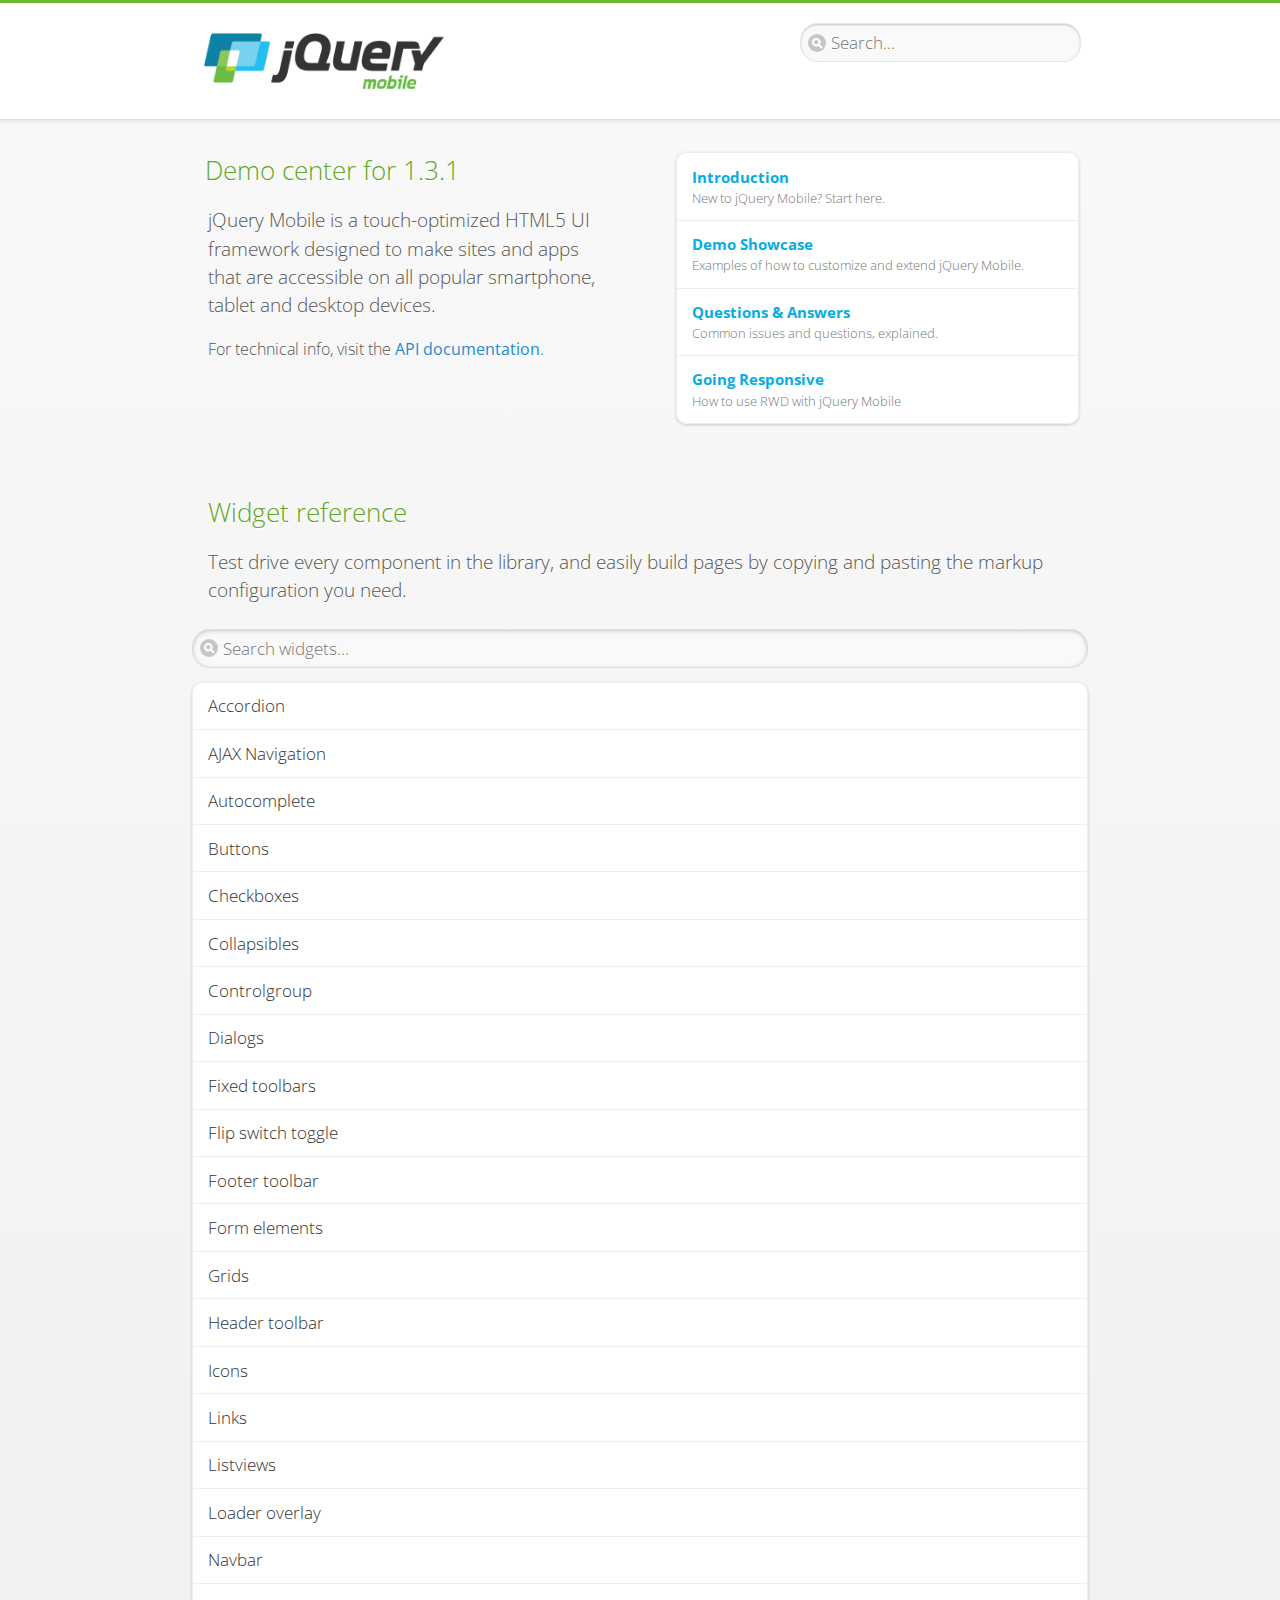
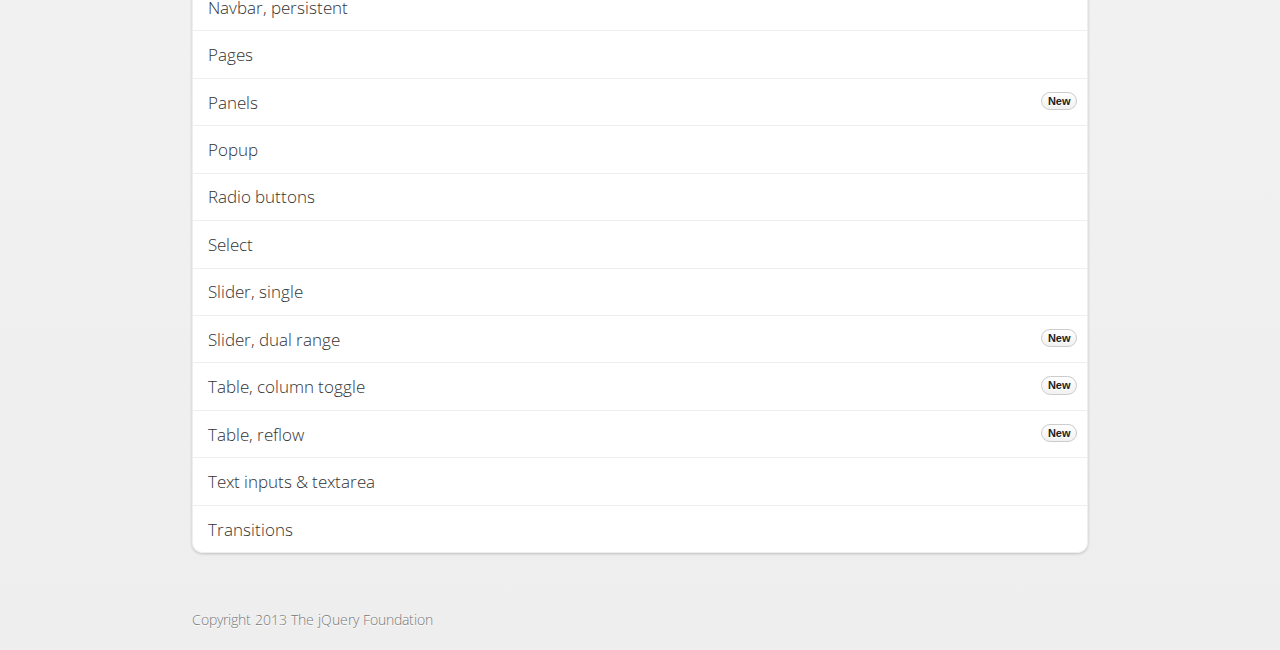
<file: demos/index.html>
<!DOCTYPE html>
<html>
<head>
	<meta charset="utf-8">
	<meta name="viewport" content="width=device-width, initial-scale=1">
	<title>jQuery Mobile Demos</title>
	<link rel="stylesheet"  href="css/themes/default/jquery.mobile-1.3.1.min.css">
	<link rel="stylesheet" href="_assets/css/jqm-demos.css">
	<link rel="shortcut icon" href="favicon.ico">
    <link rel="stylesheet" href="http://fonts.googleapis.com/css?family=Open+Sans:300,400,700">
	<script src="js/jquery.js"></script>
	<script src="_assets/js/index.js"></script>
	<script src="js/jquery.mobile-1.3.1.min.js"></script>
</head>
<body>
<div data-role="page" class="jqm-demos jqm-demos-home">

	<div data-role="header" class="jqm-header">
		<h1 class="jqm-logo"><img src="_assets/img/jquery-logo.png" alt="jQuery Mobile Framework"></h1>
		<a href="#" class="jqm-search-link ui-btn-right" data-icon="search" data-iconpos="notext">Search</a>
<div class="jqm-search">
    <ul class="jqm-list">
<li data-section="Widgets" data-filtertext="accordions collapsible sets content formatting grouped inset mini"><a href="widgets/accordions/">Accordion</a></li>

<li data-section="Widgets" data-filtertext="ajax navigation navigate event method"><a href="widgets/navigation/" data-ajax="false">AJAX Navigation</a></li>

<li data-section="Widgets" data-filtertext="autocomplete filter reveal listviews remote listviewbeforefilter placeholder"><a href="widgets/autocomplete/" data-ajax="false">Autocomplete</a></li>

<li data-section="Widgets" data-filtertext="buttons inputs forms inline theme grouped icons mini disabled"><a href="widgets/buttons/" data-ajax="false">Buttons</a></li>

<li data-section="Widgets" data-filtertext="checkboxes checkboxradio inputs forms mini disabled"><a href="widgets/checkbox/">Checkboxes</a></li>

<li data-section="Widgets" data-filtertext="collapsibles content formatting"><a href="widgets/collapsibles/" data-ajax="false">Collapsibles</a></li>

<li data-section="Widgets" data-filtertext="controlgroups selects checkboxradio buttons horizontal vertical"><a href="widgets/controlgroups/">Controlgroup</a></li>

<li data-section="Widgets" data-filtertext="dialogs modal popups"><a href="widgets/dialog/">Dialogs</a></li>

<li data-section="Widgets" data-filtertext="fixed toolbars headers footers sections fullscreen"><a href="widgets/fixed-toolbars/">Fixed toolbars</a></li>

<li data-section="Widgets" data-filtertext="flip toggle switch binary slider selects forms disabled"><a href="widgets/sliders/switch.html" data-ajax="false">Flip switch toggle</a></li>

<li data-section="Widgets" data-filtertext="footer toolbars footers sections"><a href="widgets/footers/">Footer toolbar</a></li>

<li data-section="Widgets" data-filtertext="forms inputs slider button range toggle switch label disabled accessible fieldcontains elements"><a href="widgets/forms/">Form elements</a></li>

<li data-section="Widgets" data-filtertext="grids columns blocks content formatting rwd responsive"><a href="widgets/grids/">Grids</a></li>

<li data-section="Widgets" data-filtertext="header toolbars fixed fullscreen sections"><a href="widgets/headers/">Header toolbar</a></li>

<li data-section="Widgets" data-filtertext="icons buttons disc position"><a href="widgets/icons/">Icons</a></li>

<li data-section="Widgets" data-filtertext="links navigation ajax prefetch cache"><a href="widgets/links/">Links</a></li>

<li data-section="Widgets" data-filtertext="listviews thumbnails icons nested split button collapsible ul ol"><a href="widgets/listviews/" data-ajax="false">Listviews</a></li>

<li data-section="Widgets" data-filtertext="ajax loader overlay spinner pages"><a href="widgets/loader/" data-ajax="false">Loader overlay</a></li>

<li data-section="Widgets" data-filtertext="navbars navmenu toolbars links icons footer header"><a href="widgets/navbar/" data-ajax="false">Navbar</a></li>

<li data-section="Widgets" data-filtertext="navbars persistent header footer links navmenu"><a href="widgets/fixed-toolbars/footer-persist-a.html">Navbar, persistent</a></li>

<li data-section="Widgets" data-filtertext="pages single multipage templates ajax nav"><a href="widgets/pages/">Pages</a></li>

<li data-section="Widgets" data-filtertext="panels sliding nav modal transition display reveal overlay push rwd responsive"><a href="widgets/panels/">Panels <span class="ui-li-count">New</span></a></li>

<li data-section="Widgets" data-filtertext="popup dialog modal transition tooltip lightbox form overlay screen flip pop fade transition"><a href="widgets/popup/">Popup</a></li>

<li data-section="Widgets" data-filtertext="radiobuttons checkboxradio inputs forms disabled grouped"><a href="widgets/radiobuttons/">Radio buttons</a></li>

<li data-section="Widgets" data-filtertext="selectmenus custom native multiple optgroup disabled forms"><a href="widgets/selects/">Select</a></li>

<li data-section="Widgets" data-filtertext="slider, single sliders range inputs forms disabled"><a href="widgets/sliders/" data-ajax="false">Slider, single</a></li>

<li data-section="Widgets" data-filtertext="slider, dual range sliders rangesliders inputs forms disabled"><a href="widgets/sliders/rangeslider.html" data-ajax="false">Slider, dual range <span class="ui-li-count">New</span></a></li>

<li data-section="Widgets" data-filtertext="tables column th td toggle responsive tables rwd hide show tabular"><a href="widgets/table-column-toggle/">Table, column toggle <span class="ui-li-count">New</span></a></li>

<li data-section="Widgets" data-filtertext="tables reflow th td responsive rwd columns tabular"><a href="widgets/table-reflow/">Table, reflow <span class="ui-li-count">New</span></a></li>

<li data-section="Widgets" data-filtertext="text inputs textarea numeric email tel file date time month clear pattern placeholder forms"><a href="widgets/textinputs/">Text inputs & textarea</a></li>

<li data-section="Widgets" data-filtertext="page transitions animated pages ajax navigation flip slide fade pop" data-ajax="false"><a href="widgets/transitions/" data-ajax="false">Transitions</a></li>

<li data-role="list-divider">Collapsibles</li>

<li data-section="Demo Showcase" data-filtertext="dynamic collapsible set accordion append expand"><a href="examples/collapsibles/dynamic-collapsible.html" data-ajax="false">Dynamic collapsible</a></li>

<li data-role="list-divider">Controlgroups</li>

<li data-section="Demo Showcase" data-filtertext="dynamic controlgroup buttons selects checkboxes forms"><a href="examples/controlgroups/dynamic-controlgroup.html" data-ajax="false">Dynamic controlgroup</a></li>

<li data-role="list-divider">Listviews</li>

<li data-section="Demo Showcase" data-filtertext="grid listview responsive grids responsive listviews lists ul"><a href="examples/listviews/grid-listview.html" data-ajax="false">Grid Listview</a></li>

<li data-section="Demo Showcase" data-filtertext="autodividers anchor jump scroll linkbars listviews lists ul"><a href="examples/listviews/autodividers-linkbar.html" data-ajax="false">Autodividers Linkbar</a></li>

<li data-section="Demo Showcase" data-filtertext="listviews autodividers selector autodividersselector lists ul ol"><a href="examples/listviews/autodividers-selector.html" data-ajax="false">Autodividers Selector</a></li>

<li data-role="list-divider">Navigation</li>

<li data-section="Demo Showcase" data-filtertext="backbone and require.js example navigation router"><a href="examples/backbone-require/index.html" data-ajax="false">Backbone and Require.js example</a></li>

<li data-section="Demo Showcase" data-filtertext="server redirection with server-side support php"><a href="examples/redirect/" data-ajax="false">Redirection with server-side support</a></li>

<li data-role="list-divider">Panels</li>

<li data-section="Demo Showcase" data-filtertext="panel styling slide panels sliding panels shadow rwd responsive breakpoint"><a href="examples/panels/panel-styling.html" data-ajax="false">Panel styling</a></li>

<li data-section="Demo Showcase" data-filtertext="open panel on swipe panels left right"><a href="examples/panels/panel-swipe-open.html" data-ajax="false">Open panel on swipe</a></li>

<li data-role="list-divider">Popups</li>

<li data-section="Demo Showcase" data-filtertext="dynamic popups popup images lightbox"><a href="examples/popups/dynamic-popup.html" data-ajax="false">Dynamic popup</a></li>

<li data-section="Demo Showcase" data-filtertext="arrow popups popover"><a href="examples/popups/arrow.html" data-ajax="false">Popup with arrow</a></li>

<li data-role="list-divider">Responsive Tables</li>

<li data-section="Demo Showcase" data-filtertext="responsive tables reflow stack custom styles"><a href="examples/tables/movie-list.html" data-ajax="false">Reflow: Custom styles</a></li>

<li data-section="Demo Showcase" data-filtertext="responsive tables reflow heading groups rwd breakpoint"><a href="examples/tables/financial-grouped-reflow.html" data-ajax="false">Reflow: Heading groups</a></li>

<li data-section="Demo Showcase" data-filtertext="responsive tables reflow refresh method dynamically inject data"><a href="examples/tables/reflow-refresh.html" data-ajax="false">Reflow: Refresh method</a></li>

<li data-section="Demo Showcase" data-filtertext="responsive tables column toggle hide rwd breakpoint customization options"><a href="examples/tables/movie-list-toggle-options.html" data-ajax="false">Column toggle: Customization options</a></li>

<li data-section="Demo Showcase" data-filtertext="responsive tables column toggle heading groups rwd breakpoint"><a href="examples/tables/financial-grouped-columns.html" data-ajax="false">Column toggle: Heading groups</a></li>

<li data-section="Demo Showcase" data-filtertext="responsive tables column toggle refresh method dynamically inject data"><a href="examples/tables/columntoggle-refresh.html" data-ajax="false">Column toggle: Refresh method</a></li>

<li data-section="Demo Showcase" data-filtertext="responsive tables table column toggle phone comparison rwd breakpoint"><a href="examples/tables/phone-compare.html" data-ajax="false">Column toggle demo: Phone comparison</a></li>

<li data-role="list-divider">Sliders</li>

<li data-section="Demo Showcase" data-filtertext="slider tooltip handle value extension input range sliders forms"><a href="examples/slider/tooltip.html" data-ajax="false">Tooltip extension</a></li>

<li data-role="list-divider">Swipe</li>

<li data-section="Demo Showcase" data-filtertext="swipe to navigate page transitions navigation"><a href="examples/swipe/swipe-page.html" data-ajax="false">Swipe to navigate</a></li>

<li data-section="Demo Showcase" data-filtertext="swipe to delete list item listviews lists ul ol"><a href="examples/swipe/swipe-list.html" data-ajax="false">Swipe to delete list item</a></li>

<li data-role="list-divider">Forms</li>

<li data-section="Questions & Answers" data-filtertext="CSS styles apply widget scope wrap selector customize"><a href="faq/question-template.html">Why won't my CSS styles apply correctly to a widget?</a></li>

<li data-section="Questions & Answers" data-filtertext="form update value enhance pageinit refresh"><a href="faq/updating-the-value-of-enhanced-form-elements-does-not-work.html">Updating the value of enhanced form elements does not work.</a></li>

<li data-section="Questions & Answers" data-filtertext="HTML 5 inputs appearance keyboard picker calendar date time slider file color"><a href="faq/my-html-5-inputs-look-different-in-browsers.html">My HTML 5 inputs look different across devices and browsers.</a></li>

<li data-section="Questions & Answers" data-filtertext="range search inputs slider number text degrade"><a href="faq/my-range-search-input-type-is-being-changed.html">My range or search inputs are being change to number/text.</a></li>

<li data-section="Questions & Answers" data-filtertext="custom select popup dialog logic"><a href="faq/sometimes-custom-select-shows-as-dialog-popup.html">Sometimes my custom select shows as a popup other times its a dialog.</a></li>

<li data-section="Questions & Answers" data-filtertext="disable button issue class method"><a href="faq/disabling-a-button-does-not-work.html">Disabling a button does not work.</a></li>

<li data-section="Questions & Answers" data-filtertext="fixed toolbar header footer fullscreen select input bug issue"><a href="faq/controls-in-header-footer.html">Controls in my fixed header or footer are not responding or behave erratically.</a></li>

<li data-role="list-divider">Pages</li>

<li data-section="Questions & Answers" data-filtertext="head load scripts styles pageinit onload pagebeforecreate ajax nav pages"><a href="faq/scripts-and-styles-not-loading.html">Why aren't my scripts and styles loading?</a></li>

<li data-section="Questions & Answers" data-filtertext="document.ready onload paginit DOM ready on ready scripts "><a href="faq/dom-ready-not-working.html">Why isn't DOM ready working for my scripts?</a></li>

<li data-section="Questions & Answers" data-filtertext="ajax nav load page mobile.loadpage"><a href="faq/how-do-i-load-a-page.html">How do I load a page?</a></li>

<li data-section="Questions & Answers" data-filtertext="ajax nav multi page document load"><a href="faq/why-is-only-the-first-page-loaded.html">Why is only the first page of my multi page document loaded?</a></li>

<li data-section="Questions & Answers" data-filtertext="pass url query params ajax nav"><a href="faq/pass-query-params-to-page.html">I'm trying to pass query params to a page but it's not working?</a></li>

<li data-section="Questions & Answers" data-filtertext="hash pass parameters information ajax nav"><a href="faq/pass-via-the-hash-to-page.html">I'm trying to pass information via the hash but it's not working?</a></li>

<li data-section="Questions & Answers" data-filtertext="application cache status error isLocal ajax nav"><a href="faq/the-application-cache-is-not-working.html">I'm trying to use the application cache but it's not working.</a></li>

<li data-section="Questions & Answers" data-filtertext=">create refresh event trigger pageInit refresh method content injected page not enhanced."><a href="faq/injected-content-is-not-enhanced.html">Content injected into a page is not enhanced.</a></li>

<li data-section="Questions & Answers" data-filtertext=">create trigger event pageInit injected HTML"><a href="faq/triggering-create-on-injected-content-does-not-work.html">Triggering create on injected HTML does not work.</a></li>

<li data-section="Questions & Answers" data-filtertext="auto-enhance element stop preventnative role none"><a href="faq/how-can-i-stop-auto-enhancement-of-elements.html">How can I stop JQM from auto-enhancing an element?</a></li>

<li data-section="Questions & Answers" data-filtertext="auto-enhance block container parent stop preventnative role none"><a href="faq/how-can-i-stop-auto-enhancement-of-a-block-of-elements.html">How can I stop JQM from enhancing a block of elements?</a></li>

<li data-section="Questions & Answers" data-filtertext="page title ajax nav head"><a href="faq/how-do-i-control-page-titles.html">How do I control page titles?</a></li>

<li data-section="Questions & Answers" data-filtertext="ajax nav load page loadPage"><a href="faq/how-do-i-load-a-page.html">How do I load a page?</a></li>

<li data-role="list-divider">Events</li>

<li data-section="Questions & Answers" data-filtertext="touch mouse events vmouseover, vmousedown, vmousemove, vmouseup, vclick, vmousecancel"><a href="faq/how-do-i-use-touch-mouse-events.html">How do I use touch and mouse events?</a></li>

<li data-role="list-divider">Theme and styling</li>

<li data-section="Questions & Answers" data-filtertext="theme swatch css themeroller customize icons colors fonts style"><a href="faq/how-does-theming-work.html">How does theming work?</a></li>

<li data-role="list-divider">Apps</li>

<li data-section="Questions & Answers" data-filtertext="How do I need to configure PhoneGap Cordova?"><a href="faq/how-configure-phonegap-cordova.html">How do I need to configure PhoneGap/Cordova?</a></li>
<!--
<li data-role="list-divider">Navigation</li>

<li data-section="Questions & Answers" data-filtertext=""><a href="faq/nav-is-acting-erraticly.html">The nav is acting erratically!</a></li>

<li data-section="Questions & Answers" data-filtertext=""><a href="faq/deep-links-dont-work.html">Following a deep link ( a link to scroll to and id ) does not work.</a></li>

<li data-section="Questions & Answers" data-filtertext=""><a href="faq/scripts-css-only-works-on-first-page-or-refresh.html">My script / css only works on first page or on refresh.</a></li>
<li data-role="list-divider">Widgets</li>

<li data-section="Questions & Answers" data-filtertext=""><a href="faq/cloned-content-double-enhanced.html">Cloning a widget or enhanced for element and enhancing causes "double" enhancement</a></li>

<li data-section="Questions & Answers" data-filtertext=""><a href="faq/cloned-content-does-not-update.html">Cloned widget or enhanced element does not update</a></li>

<li data-section="Questions & Answers" data-filtertext=""><a href="faq/data-enhance-false-does-not-work.html">Setting data-enhance="false" does not work.</a></li>

<li data-role="list-divider">General</li>

<li data-section="Questions & Answers" data-filtertext=""><a href="faq/selecting-element-by-id-not-working.html">Selecting elements by id only works sometimes or on first page!</a></li>

<li data-section="Questions & Answers" data-filtertext=""><a href="faq/global-config-settings-ignored.html">The global configuration settings i set are being ignored.</a></li>

<li data-section="Questions & Answers" data-filtertext=""><a href="faq/custom-css-is-ignored.html">My custom css is ignored.</a></li>

<li data-role="list-divider">Events</li>

<li data-section="Questions & Answers" data-filtertext=""><a href="faq/swipe-triggered-when-scrolling.html">Swipe triggered when scrolling.</a></li>

<li data-section="Questions & Answers" data-filtertext=""><a href="faq/document-ready-not-working.html">Document ready ignored after first page.</a></li>

<li data-role="list-divider">Theming &amp; custom styles</li>

<li data-section="Questions & Answers" data-filtertext=""><a href="faq/#">How do I add custom icons?</a></li>

<li data-section="Questions & Answers" data-filtertext=""><a href="faq/#">How do I add remove the circle behind the icons?</a></li>
-->

    </ul>
</div>

	</div><!-- /header -->

	<div data-role="content" class="jqm-content">

		<div class="jqm-home-welcome">
		<h2>Demo center for <span class="jqm-version-number"></span></h2>
		
		<p class="jqm-intro">jQuery Mobile is a touch-optimized HTML5 UI framework designed to make sites and apps that are accessible on all popular smartphone, tablet and desktop devices.</p>

        <p class="jqm-intro"><small>For technical info,&nbsp;visit the <a href="#api-popup" data-rel="popup" data-transition="slideup" data-position-to="window">API documentation</a>.</small></p>
		
		</div>
		
		<div data-role="popup" id="api-popup" class="home-pop ui-content" data-theme="d" data-overlay-theme="b">
			<p>The API docs are a separate site from the demos and cover the technical details of each jQuery Mobile plugin in depth.</p>
			<a href="#" data-role="button" data-inline="true" data-rel="back"  data-mini="true" data-theme="c">Stay here</a>
			<a href="http://api.jquerymobile.com" class="jqm-button" data-ajax="false" data-role="button" data-inline="true" data-mini="true" data-icon="arrow-r" data-iconpos="right" data-theme="f">Visit API Site </a>
		</div>

		<ul data-role="listview" data-inset="true" data-theme="d" data-icon="false" data-filter-placeholder="Search..." class="jqm-list jqm-home-list">
            <li><a href="intro/"><h2>Introduction</h2><p>New to jQuery Mobile? Start here.</p></a></li>
            <li><a href="examples/"><h2>Demo Showcase</h2><p>Examples of how to customize and extend jQuery Mobile.</p></a></li>
            <li><a href="faq/"><h2>Questions &amp; Answers</h2><p>Common issues and questions, explained.</p></a></li>
			<li data-section="Widgets" data-filtertext="responsive web design rwd adaptive PE accessible mobile breakpoints media query"><a href="intro/rwd.html"><h2>Going Responsive</h2><p>How to use RWD with jQuery Mobile</p></a></li>
		</ul>

		<h2 class="jqm-home-widget">Widget reference</h2>

		<p class="jqm-intro">Test drive every component in the library, and easily build pages by copying and pasting the markup configuration you need.</p>

		<ul data-role="listview" data-inset="true" data-filter="true" data-theme="d" data-divider-theme="d" data-icon="false" data-filter-placeholder="Search widgets..." data-global-nav="demos" class="jqm-list">
<li data-section="Widgets" data-filtertext="accordions collapsible sets content formatting grouped inset mini"><a href="widgets/accordions/">Accordion</a></li>

<li data-section="Widgets" data-filtertext="ajax navigation navigate event method"><a href="widgets/navigation/" data-ajax="false">AJAX Navigation</a></li>

<li data-section="Widgets" data-filtertext="autocomplete filter reveal listviews remote listviewbeforefilter placeholder"><a href="widgets/autocomplete/" data-ajax="false">Autocomplete</a></li>

<li data-section="Widgets" data-filtertext="buttons inputs forms inline theme grouped icons mini disabled"><a href="widgets/buttons/" data-ajax="false">Buttons</a></li>

<li data-section="Widgets" data-filtertext="checkboxes checkboxradio inputs forms mini disabled"><a href="widgets/checkbox/">Checkboxes</a></li>

<li data-section="Widgets" data-filtertext="collapsibles content formatting"><a href="widgets/collapsibles/" data-ajax="false">Collapsibles</a></li>

<li data-section="Widgets" data-filtertext="controlgroups selects checkboxradio buttons horizontal vertical"><a href="widgets/controlgroups/">Controlgroup</a></li>

<li data-section="Widgets" data-filtertext="dialogs modal popups"><a href="widgets/dialog/">Dialogs</a></li>

<li data-section="Widgets" data-filtertext="fixed toolbars headers footers sections fullscreen"><a href="widgets/fixed-toolbars/">Fixed toolbars</a></li>

<li data-section="Widgets" data-filtertext="flip toggle switch binary slider selects forms disabled"><a href="widgets/sliders/switch.html" data-ajax="false">Flip switch toggle</a></li>

<li data-section="Widgets" data-filtertext="footer toolbars footers sections"><a href="widgets/footers/">Footer toolbar</a></li>

<li data-section="Widgets" data-filtertext="forms inputs slider button range toggle switch label disabled accessible fieldcontains elements"><a href="widgets/forms/">Form elements</a></li>

<li data-section="Widgets" data-filtertext="grids columns blocks content formatting rwd responsive"><a href="widgets/grids/">Grids</a></li>

<li data-section="Widgets" data-filtertext="header toolbars fixed fullscreen sections"><a href="widgets/headers/">Header toolbar</a></li>

<li data-section="Widgets" data-filtertext="icons buttons disc position"><a href="widgets/icons/">Icons</a></li>

<li data-section="Widgets" data-filtertext="links navigation ajax prefetch cache"><a href="widgets/links/">Links</a></li>

<li data-section="Widgets" data-filtertext="listviews thumbnails icons nested split button collapsible ul ol"><a href="widgets/listviews/" data-ajax="false">Listviews</a></li>

<li data-section="Widgets" data-filtertext="ajax loader overlay spinner pages"><a href="widgets/loader/" data-ajax="false">Loader overlay</a></li>

<li data-section="Widgets" data-filtertext="navbars navmenu toolbars links icons footer header"><a href="widgets/navbar/" data-ajax="false">Navbar</a></li>

<li data-section="Widgets" data-filtertext="navbars persistent header footer links navmenu"><a href="widgets/fixed-toolbars/footer-persist-a.html">Navbar, persistent</a></li>

<li data-section="Widgets" data-filtertext="pages single multipage templates ajax nav"><a href="widgets/pages/">Pages</a></li>

<li data-section="Widgets" data-filtertext="panels sliding nav modal transition display reveal overlay push rwd responsive"><a href="widgets/panels/">Panels <span class="ui-li-count">New</span></a></li>

<li data-section="Widgets" data-filtertext="popup dialog modal transition tooltip lightbox form overlay screen flip pop fade transition"><a href="widgets/popup/">Popup</a></li>

<li data-section="Widgets" data-filtertext="radiobuttons checkboxradio inputs forms disabled grouped"><a href="widgets/radiobuttons/">Radio buttons</a></li>

<li data-section="Widgets" data-filtertext="selectmenus custom native multiple optgroup disabled forms"><a href="widgets/selects/">Select</a></li>

<li data-section="Widgets" data-filtertext="slider, single sliders range inputs forms disabled"><a href="widgets/sliders/" data-ajax="false">Slider, single</a></li>

<li data-section="Widgets" data-filtertext="slider, dual range sliders rangesliders inputs forms disabled"><a href="widgets/sliders/rangeslider.html" data-ajax="false">Slider, dual range <span class="ui-li-count">New</span></a></li>

<li data-section="Widgets" data-filtertext="tables column th td toggle responsive tables rwd hide show tabular"><a href="widgets/table-column-toggle/">Table, column toggle <span class="ui-li-count">New</span></a></li>

<li data-section="Widgets" data-filtertext="tables reflow th td responsive rwd columns tabular"><a href="widgets/table-reflow/">Table, reflow <span class="ui-li-count">New</span></a></li>

<li data-section="Widgets" data-filtertext="text inputs textarea numeric email tel file date time month clear pattern placeholder forms"><a href="widgets/textinputs/">Text inputs & textarea</a></li>

<li data-section="Widgets" data-filtertext="page transitions animated pages ajax navigation flip slide fade pop" data-ajax="false"><a href="widgets/transitions/" data-ajax="false">Transitions</a></li>

        </ul>

	</div><!-- /content -->

	<div data-role="footer" class="jqm-footer">
		<p class="jqm-version"></p>
		<p>Copyright 2013 The jQuery Foundation</p>
	</div><!-- /jqm-footer -->

</div><!-- /page -->
</body>
</html>
</file>
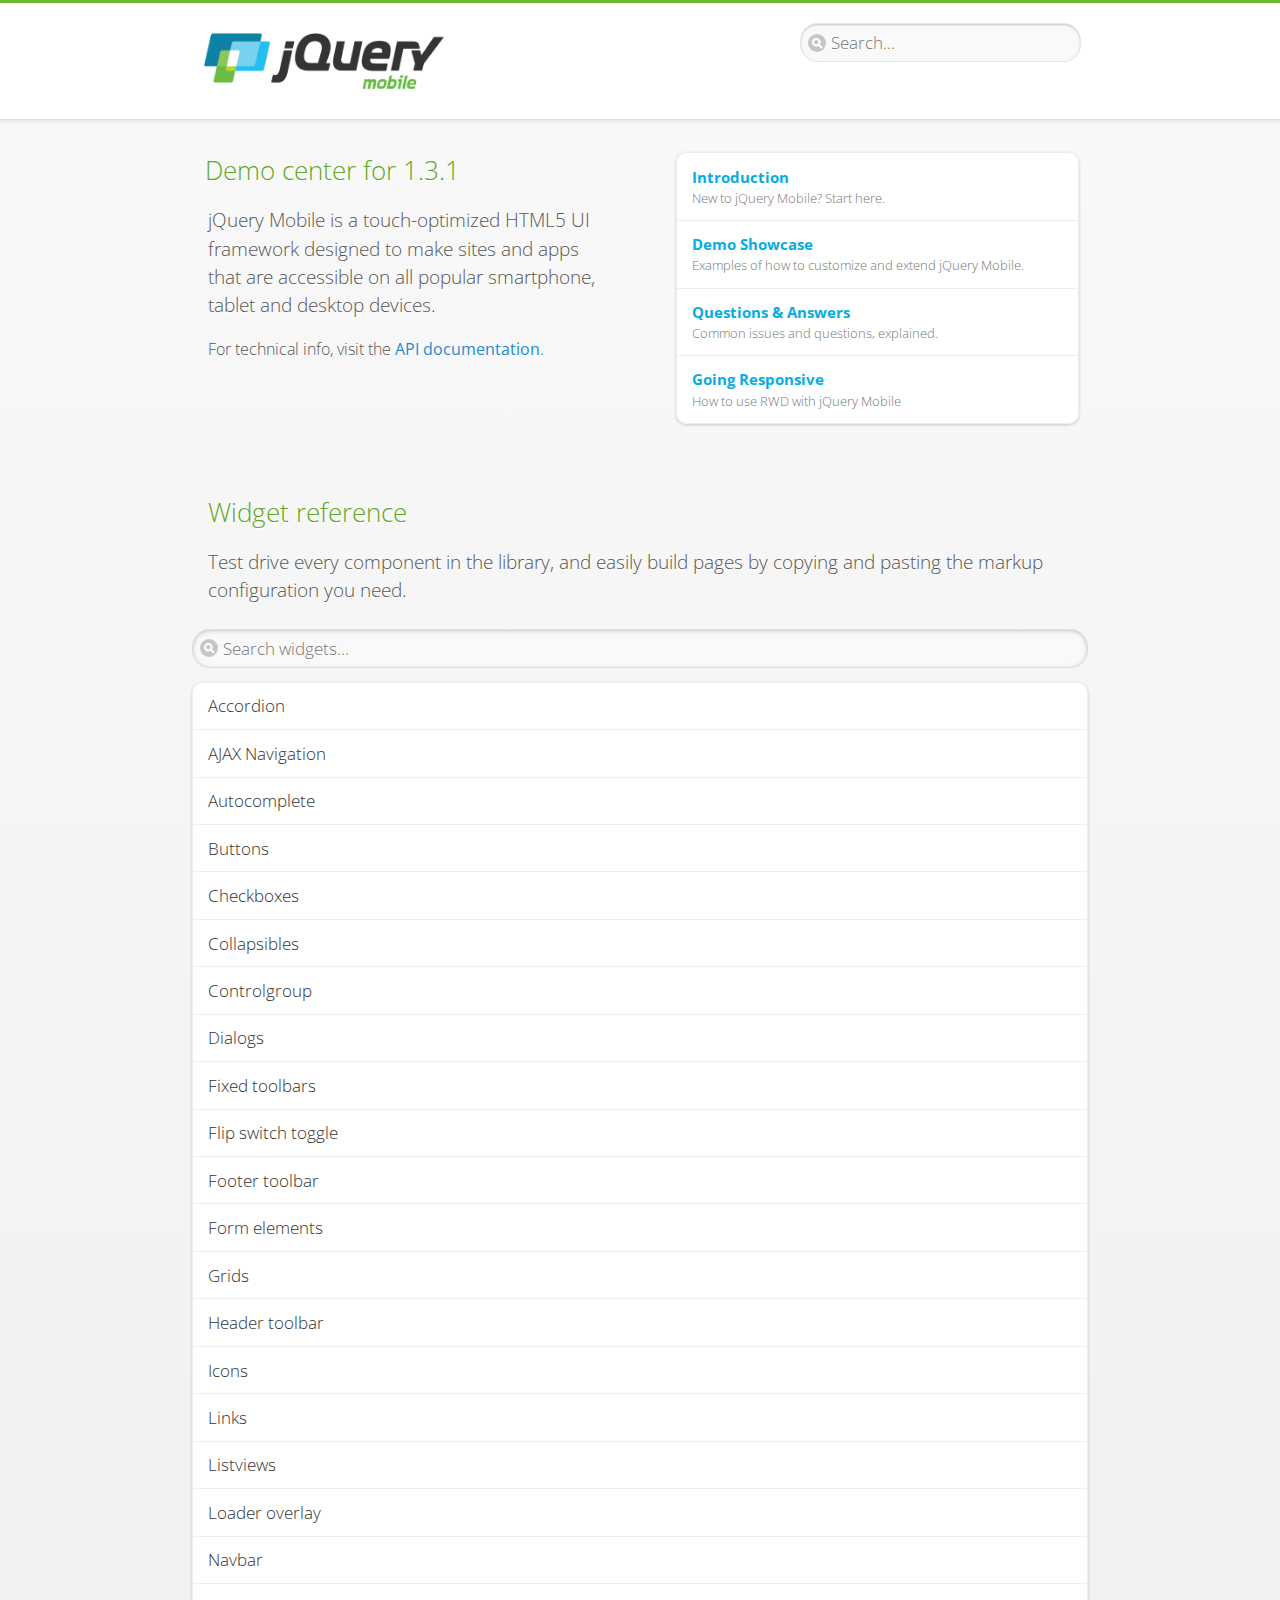
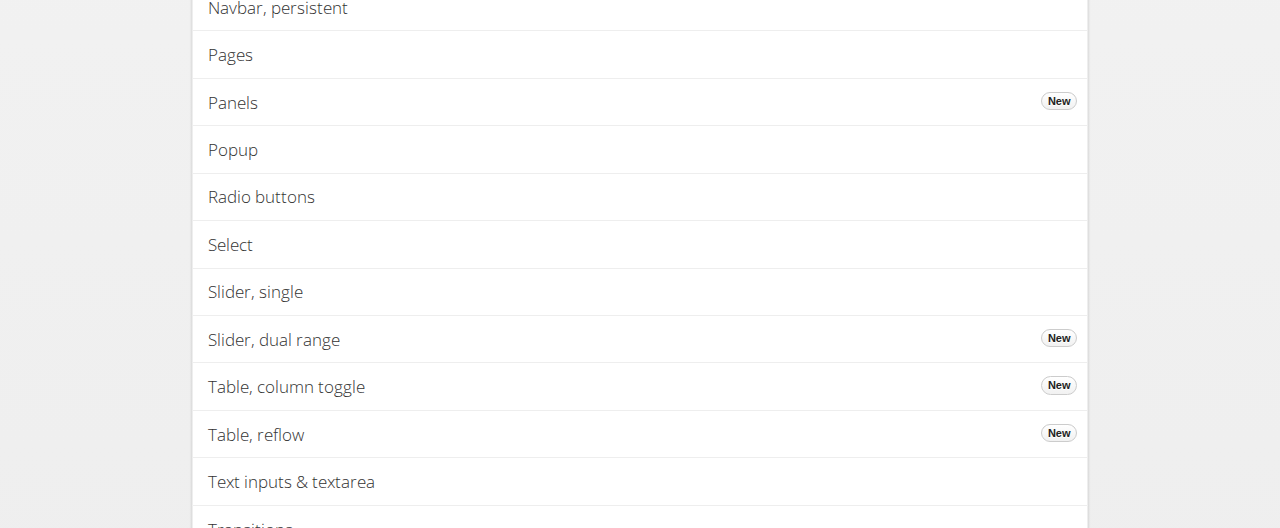
<file: demos/docs/index.html>
<!DOCTYPE html>
<html>
<head>
	<meta charset="utf-8">
	<meta name="viewport" content="width=device-width, initial-scale=1">
	<title>jQuery UI Mobile Framework - Documentation</title>
	<link rel="stylesheet"  href="../jquery.mobile-1.0.1.min.css" /> 
	<link rel="stylesheet" href="_assets/css/jqm-docs.css"/>
	<script src="../jquery.js"></script>
	<script src="../experiments/themeswitcher/jquery.mobile.themeswitcher.js"></script>
	<script src="_assets/js/jqm-docs.js"></script>
	<script src="../jquery.mobile-1.0.1.min.js"></script>
	<!-- Need to get a proper redirect hooked up. Blech. -->
	<meta http-equiv="refresh" content="0;url=../index.html">
</head> 
<body> 
	<div data-role="page" class="type-index">

<div data-role="header" data-theme="f">
	<h1>jQuery Mobile Docs</h1>
	<a href="../index.html" data-icon="home" data-iconpos="notext" class="ui-btn-right">Home</a>
</div>

<div data-role="content">
	
<p>Nothing to see here folks.</p>
<a href="../index.html" data-role="button">View the documentation home page</a>

</div>

</div>
</body>
</html>
</file>
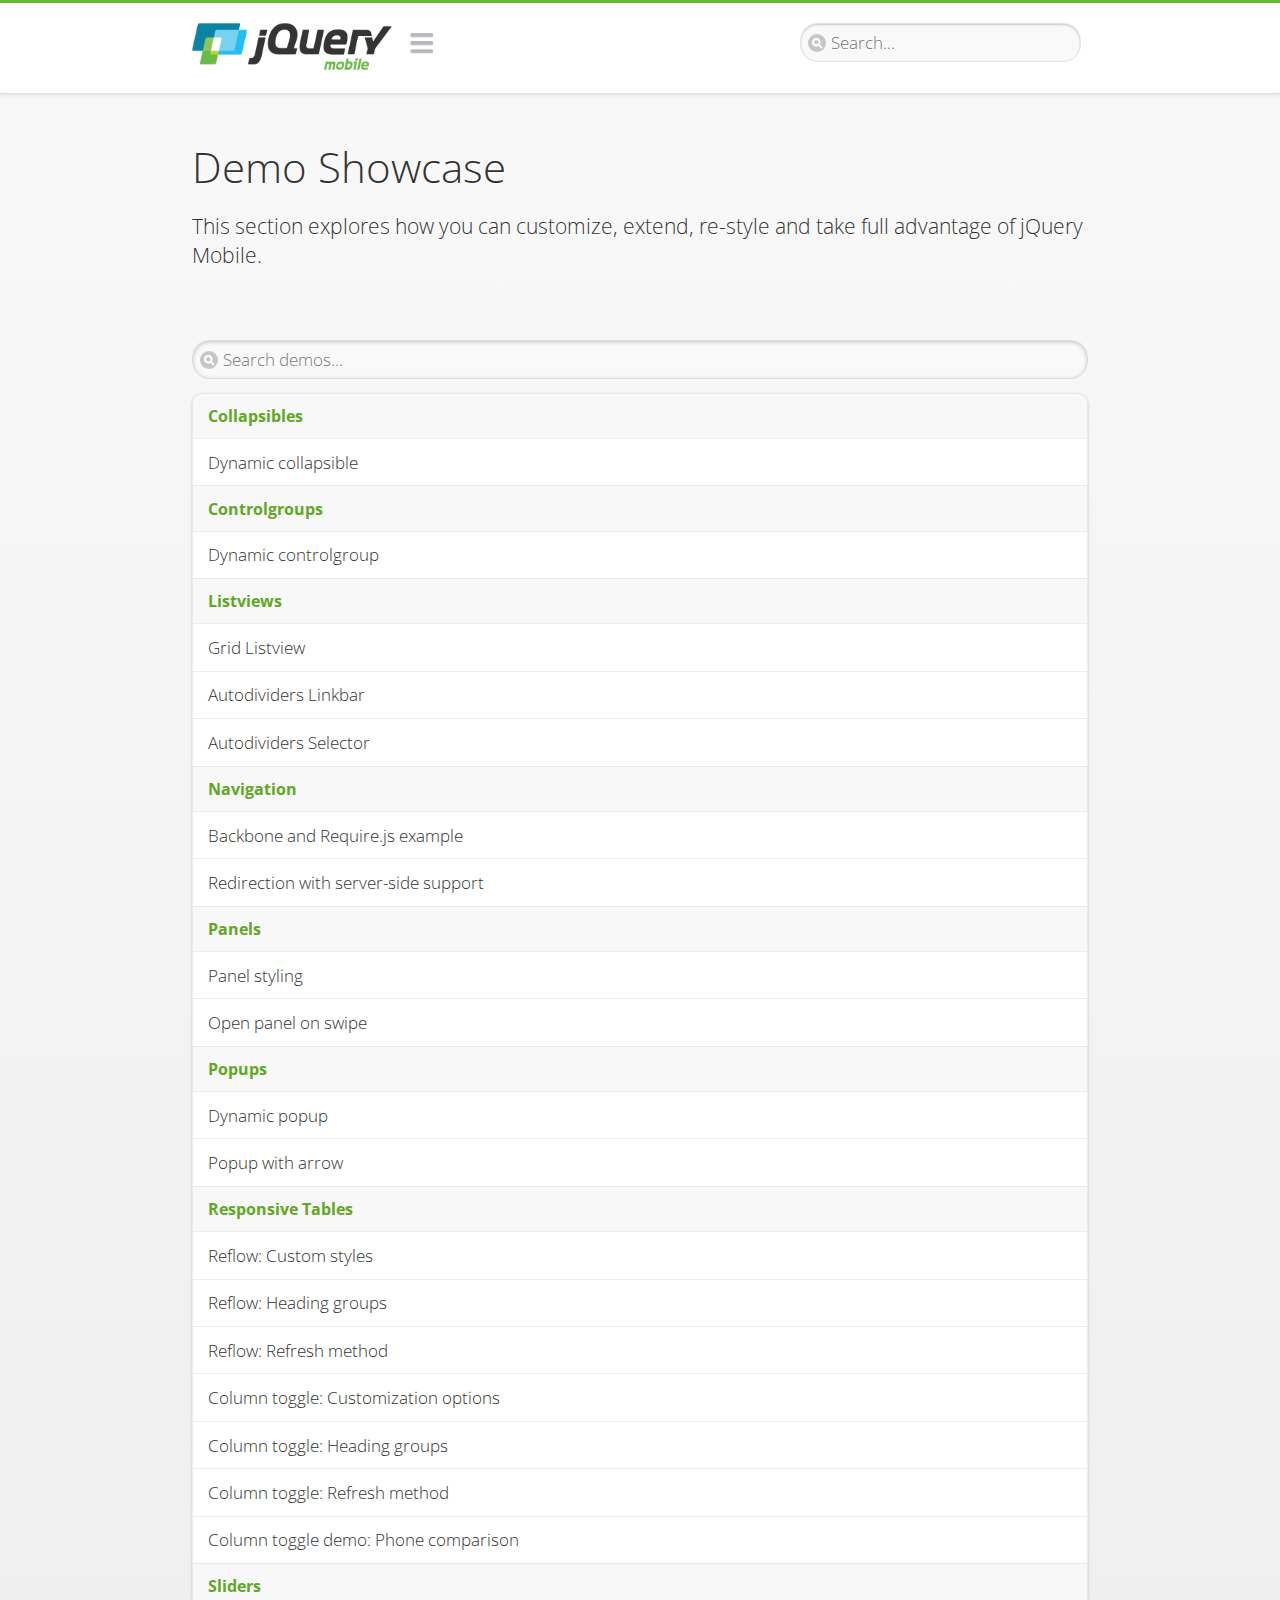
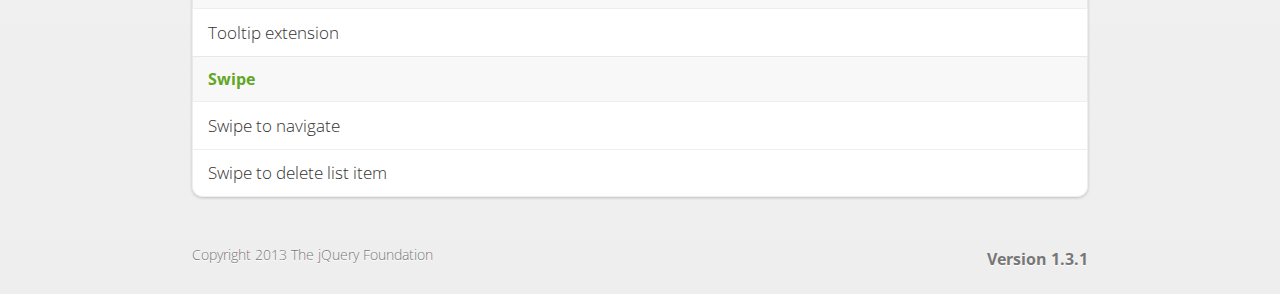
<file: demos/examples/index.html>
<!DOCTYPE html>
<html>
<head>
	<meta charset="utf-8">
	<meta name="viewport" content="width=device-width, initial-scale=1">
	<title>Demos - jQuery Mobile Demos</title>
	<link rel="stylesheet"  href="../css/themes/default/jquery.mobile-1.3.1.min.css">
	<link rel="stylesheet" href="../_assets/css/jqm-demos.css">
	<link rel="shortcut icon" href="../favicon.ico">
    <link rel="stylesheet" href="http://fonts.googleapis.com/css?family=Open+Sans:300,400,700">
	<script src="../js/jquery.js"></script>
	<script src="../_assets/js/index.js"></script>
	<script src="../js/jquery.mobile-1.3.1.min.js"></script>
</head>
<body>
<div data-role="page" class="jqm-demos jqm-demos-index">

	<div data-role="header" class="jqm-header">
        <h1 class="jqm-logo"><a href="../"><img src="../_assets/img/jquery-logo.png" alt="jQuery Mobile Framework"></a></h1>
		<a href="#" class="jqm-navmenu-link" data-icon="bars" data-iconpos="notext">Navigation</a>
		<a href="#" class="jqm-search-link" data-icon="search" data-iconpos="notext">Search</a>
<div class="jqm-search">
    <ul class="jqm-list">
<li data-section="Widgets" data-filtertext="accordions collapsible sets content formatting grouped inset mini"><a href="widgets/accordions/">Accordion</a></li>

<li data-section="Widgets" data-filtertext="ajax navigation navigate event method"><a href="widgets/navigation/" data-ajax="false">AJAX Navigation</a></li>

<li data-section="Widgets" data-filtertext="autocomplete filter reveal listviews remote listviewbeforefilter placeholder"><a href="widgets/autocomplete/" data-ajax="false">Autocomplete</a></li>

<li data-section="Widgets" data-filtertext="buttons inputs forms inline theme grouped icons mini disabled"><a href="widgets/buttons/" data-ajax="false">Buttons</a></li>

<li data-section="Widgets" data-filtertext="checkboxes checkboxradio inputs forms mini disabled"><a href="widgets/checkbox/">Checkboxes</a></li>

<li data-section="Widgets" data-filtertext="collapsibles content formatting"><a href="widgets/collapsibles/" data-ajax="false">Collapsibles</a></li>

<li data-section="Widgets" data-filtertext="controlgroups selects checkboxradio buttons horizontal vertical"><a href="widgets/controlgroups/">Controlgroup</a></li>

<li data-section="Widgets" data-filtertext="dialogs modal popups"><a href="widgets/dialog/">Dialogs</a></li>

<li data-section="Widgets" data-filtertext="fixed toolbars headers footers sections fullscreen"><a href="widgets/fixed-toolbars/">Fixed toolbars</a></li>

<li data-section="Widgets" data-filtertext="flip toggle switch binary slider selects forms disabled"><a href="widgets/sliders/switch.html" data-ajax="false">Flip switch toggle</a></li>

<li data-section="Widgets" data-filtertext="footer toolbars footers sections"><a href="widgets/footers/">Footer toolbar</a></li>

<li data-section="Widgets" data-filtertext="forms inputs slider button range toggle switch label disabled accessible fieldcontains elements"><a href="widgets/forms/">Form elements</a></li>

<li data-section="Widgets" data-filtertext="grids columns blocks content formatting rwd responsive"><a href="widgets/grids/">Grids</a></li>

<li data-section="Widgets" data-filtertext="header toolbars fixed fullscreen sections"><a href="widgets/headers/">Header toolbar</a></li>

<li data-section="Widgets" data-filtertext="icons buttons disc position"><a href="widgets/icons/">Icons</a></li>

<li data-section="Widgets" data-filtertext="links navigation ajax prefetch cache"><a href="widgets/links/">Links</a></li>

<li data-section="Widgets" data-filtertext="listviews thumbnails icons nested split button collapsible ul ol"><a href="widgets/listviews/" data-ajax="false">Listviews</a></li>

<li data-section="Widgets" data-filtertext="ajax loader overlay spinner pages"><a href="widgets/loader/" data-ajax="false">Loader overlay</a></li>

<li data-section="Widgets" data-filtertext="navbars navmenu toolbars links icons footer header"><a href="widgets/navbar/" data-ajax="false">Navbar</a></li>

<li data-section="Widgets" data-filtertext="navbars persistent header footer links navmenu"><a href="widgets/fixed-toolbars/footer-persist-a.html">Navbar, persistent</a></li>

<li data-section="Widgets" data-filtertext="pages single multipage templates ajax nav"><a href="widgets/pages/">Pages</a></li>

<li data-section="Widgets" data-filtertext="panels sliding nav modal transition display reveal overlay push rwd responsive"><a href="widgets/panels/">Panels <span class="ui-li-count">New</span></a></li>

<li data-section="Widgets" data-filtertext="popup dialog modal transition tooltip lightbox form overlay screen flip pop fade transition"><a href="widgets/popup/">Popup</a></li>

<li data-section="Widgets" data-filtertext="radiobuttons checkboxradio inputs forms disabled grouped"><a href="widgets/radiobuttons/">Radio buttons</a></li>

<li data-section="Widgets" data-filtertext="selectmenus custom native multiple optgroup disabled forms"><a href="widgets/selects/">Select</a></li>

<li data-section="Widgets" data-filtertext="slider, single sliders range inputs forms disabled"><a href="widgets/sliders/" data-ajax="false">Slider, single</a></li>

<li data-section="Widgets" data-filtertext="slider, dual range sliders rangesliders inputs forms disabled"><a href="widgets/sliders/rangeslider.html" data-ajax="false">Slider, dual range <span class="ui-li-count">New</span></a></li>

<li data-section="Widgets" data-filtertext="tables column th td toggle responsive tables rwd hide show tabular"><a href="widgets/table-column-toggle/">Table, column toggle <span class="ui-li-count">New</span></a></li>

<li data-section="Widgets" data-filtertext="tables reflow th td responsive rwd columns tabular"><a href="widgets/table-reflow/">Table, reflow <span class="ui-li-count">New</span></a></li>

<li data-section="Widgets" data-filtertext="text inputs textarea numeric email tel file date time month clear pattern placeholder forms"><a href="widgets/textinputs/">Text inputs & textarea</a></li>

<li data-section="Widgets" data-filtertext="page transitions animated pages ajax navigation flip slide fade pop" data-ajax="false"><a href="widgets/transitions/" data-ajax="false">Transitions</a></li>

<li data-role="list-divider">Collapsibles</li>

<li data-section="Demo Showcase" data-filtertext="dynamic collapsible set accordion append expand"><a href="examples/collapsibles/dynamic-collapsible.html" data-ajax="false">Dynamic collapsible</a></li>

<li data-role="list-divider">Controlgroups</li>

<li data-section="Demo Showcase" data-filtertext="dynamic controlgroup buttons selects checkboxes forms"><a href="examples/controlgroups/dynamic-controlgroup.html" data-ajax="false">Dynamic controlgroup</a></li>

<li data-role="list-divider">Listviews</li>

<li data-section="Demo Showcase" data-filtertext="grid listview responsive grids responsive listviews lists ul"><a href="examples/listviews/grid-listview.html" data-ajax="false">Grid Listview</a></li>

<li data-section="Demo Showcase" data-filtertext="autodividers anchor jump scroll linkbars listviews lists ul"><a href="examples/listviews/autodividers-linkbar.html" data-ajax="false">Autodividers Linkbar</a></li>

<li data-section="Demo Showcase" data-filtertext="listviews autodividers selector autodividersselector lists ul ol"><a href="examples/listviews/autodividers-selector.html" data-ajax="false">Autodividers Selector</a></li>

<li data-role="list-divider">Navigation</li>

<li data-section="Demo Showcase" data-filtertext="backbone and require.js example navigation router"><a href="examples/backbone-require/index.html" data-ajax="false">Backbone and Require.js example</a></li>

<li data-section="Demo Showcase" data-filtertext="server redirection with server-side support php"><a href="examples/redirect/" data-ajax="false">Redirection with server-side support</a></li>

<li data-role="list-divider">Panels</li>

<li data-section="Demo Showcase" data-filtertext="panel styling slide panels sliding panels shadow rwd responsive breakpoint"><a href="examples/panels/panel-styling.html" data-ajax="false">Panel styling</a></li>

<li data-section="Demo Showcase" data-filtertext="open panel on swipe panels left right"><a href="examples/panels/panel-swipe-open.html" data-ajax="false">Open panel on swipe</a></li>

<li data-role="list-divider">Popups</li>

<li data-section="Demo Showcase" data-filtertext="dynamic popups popup images lightbox"><a href="examples/popups/dynamic-popup.html" data-ajax="false">Dynamic popup</a></li>

<li data-section="Demo Showcase" data-filtertext="arrow popups popover"><a href="examples/popups/arrow.html" data-ajax="false">Popup with arrow</a></li>

<li data-role="list-divider">Responsive Tables</li>

<li data-section="Demo Showcase" data-filtertext="responsive tables reflow stack custom styles"><a href="examples/tables/movie-list.html" data-ajax="false">Reflow: Custom styles</a></li>

<li data-section="Demo Showcase" data-filtertext="responsive tables reflow heading groups rwd breakpoint"><a href="examples/tables/financial-grouped-reflow.html" data-ajax="false">Reflow: Heading groups</a></li>

<li data-section="Demo Showcase" data-filtertext="responsive tables reflow refresh method dynamically inject data"><a href="examples/tables/reflow-refresh.html" data-ajax="false">Reflow: Refresh method</a></li>

<li data-section="Demo Showcase" data-filtertext="responsive tables column toggle hide rwd breakpoint customization options"><a href="examples/tables/movie-list-toggle-options.html" data-ajax="false">Column toggle: Customization options</a></li>

<li data-section="Demo Showcase" data-filtertext="responsive tables column toggle heading groups rwd breakpoint"><a href="examples/tables/financial-grouped-columns.html" data-ajax="false">Column toggle: Heading groups</a></li>

<li data-section="Demo Showcase" data-filtertext="responsive tables column toggle refresh method dynamically inject data"><a href="examples/tables/columntoggle-refresh.html" data-ajax="false">Column toggle: Refresh method</a></li>

<li data-section="Demo Showcase" data-filtertext="responsive tables table column toggle phone comparison rwd breakpoint"><a href="examples/tables/phone-compare.html" data-ajax="false">Column toggle demo: Phone comparison</a></li>

<li data-role="list-divider">Sliders</li>

<li data-section="Demo Showcase" data-filtertext="slider tooltip handle value extension input range sliders forms"><a href="examples/slider/tooltip.html" data-ajax="false">Tooltip extension</a></li>

<li data-role="list-divider">Swipe</li>

<li data-section="Demo Showcase" data-filtertext="swipe to navigate page transitions navigation"><a href="examples/swipe/swipe-page.html" data-ajax="false">Swipe to navigate</a></li>

<li data-section="Demo Showcase" data-filtertext="swipe to delete list item listviews lists ul ol"><a href="examples/swipe/swipe-list.html" data-ajax="false">Swipe to delete list item</a></li>

<li data-role="list-divider">Forms</li>

<li data-section="Questions & Answers" data-filtertext="CSS styles apply widget scope wrap selector customize"><a href="faq/question-template.html">Why won't my CSS styles apply correctly to a widget?</a></li>

<li data-section="Questions & Answers" data-filtertext="form update value enhance pageinit refresh"><a href="faq/updating-the-value-of-enhanced-form-elements-does-not-work.html">Updating the value of enhanced form elements does not work.</a></li>

<li data-section="Questions & Answers" data-filtertext="HTML 5 inputs appearance keyboard picker calendar date time slider file color"><a href="faq/my-html-5-inputs-look-different-in-browsers.html">My HTML 5 inputs look different across devices and browsers.</a></li>

<li data-section="Questions & Answers" data-filtertext="range search inputs slider number text degrade"><a href="faq/my-range-search-input-type-is-being-changed.html">My range or search inputs are being change to number/text.</a></li>

<li data-section="Questions & Answers" data-filtertext="custom select popup dialog logic"><a href="faq/sometimes-custom-select-shows-as-dialog-popup.html">Sometimes my custom select shows as a popup other times its a dialog.</a></li>

<li data-section="Questions & Answers" data-filtertext="disable button issue class method"><a href="faq/disabling-a-button-does-not-work.html">Disabling a button does not work.</a></li>

<li data-section="Questions & Answers" data-filtertext="fixed toolbar header footer fullscreen select input bug issue"><a href="faq/controls-in-header-footer.html">Controls in my fixed header or footer are not responding or behave erratically.</a></li>

<li data-role="list-divider">Pages</li>

<li data-section="Questions & Answers" data-filtertext="head load scripts styles pageinit onload pagebeforecreate ajax nav pages"><a href="faq/scripts-and-styles-not-loading.html">Why aren't my scripts and styles loading?</a></li>

<li data-section="Questions & Answers" data-filtertext="document.ready onload paginit DOM ready on ready scripts "><a href="faq/dom-ready-not-working.html">Why isn't DOM ready working for my scripts?</a></li>

<li data-section="Questions & Answers" data-filtertext="ajax nav load page mobile.loadpage"><a href="faq/how-do-i-load-a-page.html">How do I load a page?</a></li>

<li data-section="Questions & Answers" data-filtertext="ajax nav multi page document load"><a href="faq/why-is-only-the-first-page-loaded.html">Why is only the first page of my multi page document loaded?</a></li>

<li data-section="Questions & Answers" data-filtertext="pass url query params ajax nav"><a href="faq/pass-query-params-to-page.html">I'm trying to pass query params to a page but it's not working?</a></li>

<li data-section="Questions & Answers" data-filtertext="hash pass parameters information ajax nav"><a href="faq/pass-via-the-hash-to-page.html">I'm trying to pass information via the hash but it's not working?</a></li>

<li data-section="Questions & Answers" data-filtertext="application cache status error isLocal ajax nav"><a href="faq/the-application-cache-is-not-working.html">I'm trying to use the application cache but it's not working.</a></li>

<li data-section="Questions & Answers" data-filtertext=">create refresh event trigger pageInit refresh method content injected page not enhanced."><a href="faq/injected-content-is-not-enhanced.html">Content injected into a page is not enhanced.</a></li>

<li data-section="Questions & Answers" data-filtertext=">create trigger event pageInit injected HTML"><a href="faq/triggering-create-on-injected-content-does-not-work.html">Triggering create on injected HTML does not work.</a></li>

<li data-section="Questions & Answers" data-filtertext="auto-enhance element stop preventnative role none"><a href="faq/how-can-i-stop-auto-enhancement-of-elements.html">How can I stop JQM from auto-enhancing an element?</a></li>

<li data-section="Questions & Answers" data-filtertext="auto-enhance block container parent stop preventnative role none"><a href="faq/how-can-i-stop-auto-enhancement-of-a-block-of-elements.html">How can I stop JQM from enhancing a block of elements?</a></li>

<li data-section="Questions & Answers" data-filtertext="page title ajax nav head"><a href="faq/how-do-i-control-page-titles.html">How do I control page titles?</a></li>

<li data-section="Questions & Answers" data-filtertext="ajax nav load page loadPage"><a href="faq/how-do-i-load-a-page.html">How do I load a page?</a></li>

<li data-role="list-divider">Events</li>

<li data-section="Questions & Answers" data-filtertext="touch mouse events vmouseover, vmousedown, vmousemove, vmouseup, vclick, vmousecancel"><a href="faq/how-do-i-use-touch-mouse-events.html">How do I use touch and mouse events?</a></li>

<li data-role="list-divider">Theme and styling</li>

<li data-section="Questions & Answers" data-filtertext="theme swatch css themeroller customize icons colors fonts style"><a href="faq/how-does-theming-work.html">How does theming work?</a></li>

<li data-role="list-divider">Apps</li>

<li data-section="Questions & Answers" data-filtertext="How do I need to configure PhoneGap Cordova?"><a href="faq/how-configure-phonegap-cordova.html">How do I need to configure PhoneGap/Cordova?</a></li>
<!--
<li data-role="list-divider">Navigation</li>

<li data-section="Questions & Answers" data-filtertext=""><a href="faq/nav-is-acting-erraticly.html">The nav is acting erratically!</a></li>

<li data-section="Questions & Answers" data-filtertext=""><a href="faq/deep-links-dont-work.html">Following a deep link ( a link to scroll to and id ) does not work.</a></li>

<li data-section="Questions & Answers" data-filtertext=""><a href="faq/scripts-css-only-works-on-first-page-or-refresh.html">My script / css only works on first page or on refresh.</a></li>
<li data-role="list-divider">Widgets</li>

<li data-section="Questions & Answers" data-filtertext=""><a href="faq/cloned-content-double-enhanced.html">Cloning a widget or enhanced for element and enhancing causes "double" enhancement</a></li>

<li data-section="Questions & Answers" data-filtertext=""><a href="faq/cloned-content-does-not-update.html">Cloned widget or enhanced element does not update</a></li>

<li data-section="Questions & Answers" data-filtertext=""><a href="faq/data-enhance-false-does-not-work.html">Setting data-enhance="false" does not work.</a></li>

<li data-role="list-divider">General</li>

<li data-section="Questions & Answers" data-filtertext=""><a href="faq/selecting-element-by-id-not-working.html">Selecting elements by id only works sometimes or on first page!</a></li>

<li data-section="Questions & Answers" data-filtertext=""><a href="faq/global-config-settings-ignored.html">The global configuration settings i set are being ignored.</a></li>

<li data-section="Questions & Answers" data-filtertext=""><a href="faq/custom-css-is-ignored.html">My custom css is ignored.</a></li>

<li data-role="list-divider">Events</li>

<li data-section="Questions & Answers" data-filtertext=""><a href="faq/swipe-triggered-when-scrolling.html">Swipe triggered when scrolling.</a></li>

<li data-section="Questions & Answers" data-filtertext=""><a href="faq/document-ready-not-working.html">Document ready ignored after first page.</a></li>

<li data-role="list-divider">Theming &amp; custom styles</li>

<li data-section="Questions & Answers" data-filtertext=""><a href="faq/#">How do I add custom icons?</a></li>

<li data-section="Questions & Answers" data-filtertext=""><a href="faq/#">How do I add remove the circle behind the icons?</a></li>
-->

    </ul>
</div>

	</div><!-- /header -->

	<div data-role="content" class="jqm-content">

		<h1>Demo Showcase</h1>

		<p class="jqm-intro">This section explores how you can customize, extend, re-style and take full advantage of jQuery Mobile.</p>

		<ul data-role="listview" data-inset="true" data-filter="true" data-theme="d" data-divider-theme="d" data-icon="false" data-filter-placeholder="Search demos..." data-global-nav="demos" class="jqm-list">
<li data-role="list-divider">Collapsibles</li>

<li data-section="Demo Showcase" data-filtertext="dynamic collapsible set accordion append expand"><a href="examples/collapsibles/dynamic-collapsible.html" data-ajax="false">Dynamic collapsible</a></li>

<li data-role="list-divider">Controlgroups</li>

<li data-section="Demo Showcase" data-filtertext="dynamic controlgroup buttons selects checkboxes forms"><a href="examples/controlgroups/dynamic-controlgroup.html" data-ajax="false">Dynamic controlgroup</a></li>

<li data-role="list-divider">Listviews</li>

<li data-section="Demo Showcase" data-filtertext="grid listview responsive grids responsive listviews lists ul"><a href="examples/listviews/grid-listview.html" data-ajax="false">Grid Listview</a></li>

<li data-section="Demo Showcase" data-filtertext="autodividers anchor jump scroll linkbars listviews lists ul"><a href="examples/listviews/autodividers-linkbar.html" data-ajax="false">Autodividers Linkbar</a></li>

<li data-section="Demo Showcase" data-filtertext="listviews autodividers selector autodividersselector lists ul ol"><a href="examples/listviews/autodividers-selector.html" data-ajax="false">Autodividers Selector</a></li>

<li data-role="list-divider">Navigation</li>

<li data-section="Demo Showcase" data-filtertext="backbone and require.js example navigation router"><a href="examples/backbone-require/index.html" data-ajax="false">Backbone and Require.js example</a></li>

<li data-section="Demo Showcase" data-filtertext="server redirection with server-side support php"><a href="examples/redirect/" data-ajax="false">Redirection with server-side support</a></li>

<li data-role="list-divider">Panels</li>

<li data-section="Demo Showcase" data-filtertext="panel styling slide panels sliding panels shadow rwd responsive breakpoint"><a href="examples/panels/panel-styling.html" data-ajax="false">Panel styling</a></li>

<li data-section="Demo Showcase" data-filtertext="open panel on swipe panels left right"><a href="examples/panels/panel-swipe-open.html" data-ajax="false">Open panel on swipe</a></li>

<li data-role="list-divider">Popups</li>

<li data-section="Demo Showcase" data-filtertext="dynamic popups popup images lightbox"><a href="examples/popups/dynamic-popup.html" data-ajax="false">Dynamic popup</a></li>

<li data-section="Demo Showcase" data-filtertext="arrow popups popover"><a href="examples/popups/arrow.html" data-ajax="false">Popup with arrow</a></li>

<li data-role="list-divider">Responsive Tables</li>

<li data-section="Demo Showcase" data-filtertext="responsive tables reflow stack custom styles"><a href="examples/tables/movie-list.html" data-ajax="false">Reflow: Custom styles</a></li>

<li data-section="Demo Showcase" data-filtertext="responsive tables reflow heading groups rwd breakpoint"><a href="examples/tables/financial-grouped-reflow.html" data-ajax="false">Reflow: Heading groups</a></li>

<li data-section="Demo Showcase" data-filtertext="responsive tables reflow refresh method dynamically inject data"><a href="examples/tables/reflow-refresh.html" data-ajax="false">Reflow: Refresh method</a></li>

<li data-section="Demo Showcase" data-filtertext="responsive tables column toggle hide rwd breakpoint customization options"><a href="examples/tables/movie-list-toggle-options.html" data-ajax="false">Column toggle: Customization options</a></li>

<li data-section="Demo Showcase" data-filtertext="responsive tables column toggle heading groups rwd breakpoint"><a href="examples/tables/financial-grouped-columns.html" data-ajax="false">Column toggle: Heading groups</a></li>

<li data-section="Demo Showcase" data-filtertext="responsive tables column toggle refresh method dynamically inject data"><a href="examples/tables/columntoggle-refresh.html" data-ajax="false">Column toggle: Refresh method</a></li>

<li data-section="Demo Showcase" data-filtertext="responsive tables table column toggle phone comparison rwd breakpoint"><a href="examples/tables/phone-compare.html" data-ajax="false">Column toggle demo: Phone comparison</a></li>

<li data-role="list-divider">Sliders</li>

<li data-section="Demo Showcase" data-filtertext="slider tooltip handle value extension input range sliders forms"><a href="examples/slider/tooltip.html" data-ajax="false">Tooltip extension</a></li>

<li data-role="list-divider">Swipe</li>

<li data-section="Demo Showcase" data-filtertext="swipe to navigate page transitions navigation"><a href="examples/swipe/swipe-page.html" data-ajax="false">Swipe to navigate</a></li>

<li data-section="Demo Showcase" data-filtertext="swipe to delete list item listviews lists ul ol"><a href="examples/swipe/swipe-list.html" data-ajax="false">Swipe to delete list item</a></li>

		</ul>

	</div><!-- /content -->

	<div data-role="footer" class="jqm-footer">
		<p class="jqm-version"></p>
		<p>Copyright 2013 The jQuery Foundation</p>
	</div><!-- /footer -->
    <div data-role="panel" class="jqm-nav-panel jqm-navmenu-panel" data-position="left" data-display="reveal" data-theme="c">
        <ul data-role="listview" data-theme="d" data-divider-theme="d" data-icon="false" data-global-nav="demos" class="jqm-list">
            <li data-role="list-divider">jQuery Mobile Demos</li>
			<li><a href="./">Home</a></li>
            <li><a href="intro/">Introduction</a></li>
            <li><a href="examples/">Demo Showcase</a></li>
            <li><a href="faq/">Questions & Answers</a></li>
			<li><a href="intro/rwd.html">Going Responsive</a></li>
            <li data-role="list-divider">Widget reference</li>
<li data-section="Widgets" data-filtertext="accordions collapsible sets content formatting grouped inset mini"><a href="widgets/accordions/">Accordion</a></li>

<li data-section="Widgets" data-filtertext="ajax navigation navigate event method"><a href="widgets/navigation/" data-ajax="false">AJAX Navigation</a></li>

<li data-section="Widgets" data-filtertext="autocomplete filter reveal listviews remote listviewbeforefilter placeholder"><a href="widgets/autocomplete/" data-ajax="false">Autocomplete</a></li>

<li data-section="Widgets" data-filtertext="buttons inputs forms inline theme grouped icons mini disabled"><a href="widgets/buttons/" data-ajax="false">Buttons</a></li>

<li data-section="Widgets" data-filtertext="checkboxes checkboxradio inputs forms mini disabled"><a href="widgets/checkbox/">Checkboxes</a></li>

<li data-section="Widgets" data-filtertext="collapsibles content formatting"><a href="widgets/collapsibles/" data-ajax="false">Collapsibles</a></li>

<li data-section="Widgets" data-filtertext="controlgroups selects checkboxradio buttons horizontal vertical"><a href="widgets/controlgroups/">Controlgroup</a></li>

<li data-section="Widgets" data-filtertext="dialogs modal popups"><a href="widgets/dialog/">Dialogs</a></li>

<li data-section="Widgets" data-filtertext="fixed toolbars headers footers sections fullscreen"><a href="widgets/fixed-toolbars/">Fixed toolbars</a></li>

<li data-section="Widgets" data-filtertext="flip toggle switch binary slider selects forms disabled"><a href="widgets/sliders/switch.html" data-ajax="false">Flip switch toggle</a></li>

<li data-section="Widgets" data-filtertext="footer toolbars footers sections"><a href="widgets/footers/">Footer toolbar</a></li>

<li data-section="Widgets" data-filtertext="forms inputs slider button range toggle switch label disabled accessible fieldcontains elements"><a href="widgets/forms/">Form elements</a></li>

<li data-section="Widgets" data-filtertext="grids columns blocks content formatting rwd responsive"><a href="widgets/grids/">Grids</a></li>

<li data-section="Widgets" data-filtertext="header toolbars fixed fullscreen sections"><a href="widgets/headers/">Header toolbar</a></li>

<li data-section="Widgets" data-filtertext="icons buttons disc position"><a href="widgets/icons/">Icons</a></li>

<li data-section="Widgets" data-filtertext="links navigation ajax prefetch cache"><a href="widgets/links/">Links</a></li>

<li data-section="Widgets" data-filtertext="listviews thumbnails icons nested split button collapsible ul ol"><a href="widgets/listviews/" data-ajax="false">Listviews</a></li>

<li data-section="Widgets" data-filtertext="ajax loader overlay spinner pages"><a href="widgets/loader/" data-ajax="false">Loader overlay</a></li>

<li data-section="Widgets" data-filtertext="navbars navmenu toolbars links icons footer header"><a href="widgets/navbar/" data-ajax="false">Navbar</a></li>

<li data-section="Widgets" data-filtertext="navbars persistent header footer links navmenu"><a href="widgets/fixed-toolbars/footer-persist-a.html">Navbar, persistent</a></li>

<li data-section="Widgets" data-filtertext="pages single multipage templates ajax nav"><a href="widgets/pages/">Pages</a></li>

<li data-section="Widgets" data-filtertext="panels sliding nav modal transition display reveal overlay push rwd responsive"><a href="widgets/panels/">Panels <span class="ui-li-count">New</span></a></li>

<li data-section="Widgets" data-filtertext="popup dialog modal transition tooltip lightbox form overlay screen flip pop fade transition"><a href="widgets/popup/">Popup</a></li>

<li data-section="Widgets" data-filtertext="radiobuttons checkboxradio inputs forms disabled grouped"><a href="widgets/radiobuttons/">Radio buttons</a></li>

<li data-section="Widgets" data-filtertext="selectmenus custom native multiple optgroup disabled forms"><a href="widgets/selects/">Select</a></li>

<li data-section="Widgets" data-filtertext="slider, single sliders range inputs forms disabled"><a href="widgets/sliders/" data-ajax="false">Slider, single</a></li>

<li data-section="Widgets" data-filtertext="slider, dual range sliders rangesliders inputs forms disabled"><a href="widgets/sliders/rangeslider.html" data-ajax="false">Slider, dual range <span class="ui-li-count">New</span></a></li>

<li data-section="Widgets" data-filtertext="tables column th td toggle responsive tables rwd hide show tabular"><a href="widgets/table-column-toggle/">Table, column toggle <span class="ui-li-count">New</span></a></li>

<li data-section="Widgets" data-filtertext="tables reflow th td responsive rwd columns tabular"><a href="widgets/table-reflow/">Table, reflow <span class="ui-li-count">New</span></a></li>

<li data-section="Widgets" data-filtertext="text inputs textarea numeric email tel file date time month clear pattern placeholder forms"><a href="widgets/textinputs/">Text inputs & textarea</a></li>

<li data-section="Widgets" data-filtertext="page transitions animated pages ajax navigation flip slide fade pop" data-ajax="false"><a href="widgets/transitions/" data-ajax="false">Transitions</a></li>

        </ul>
	</div><!-- /panel -->


</div><!-- /page -->
</body>
</html>
</file>
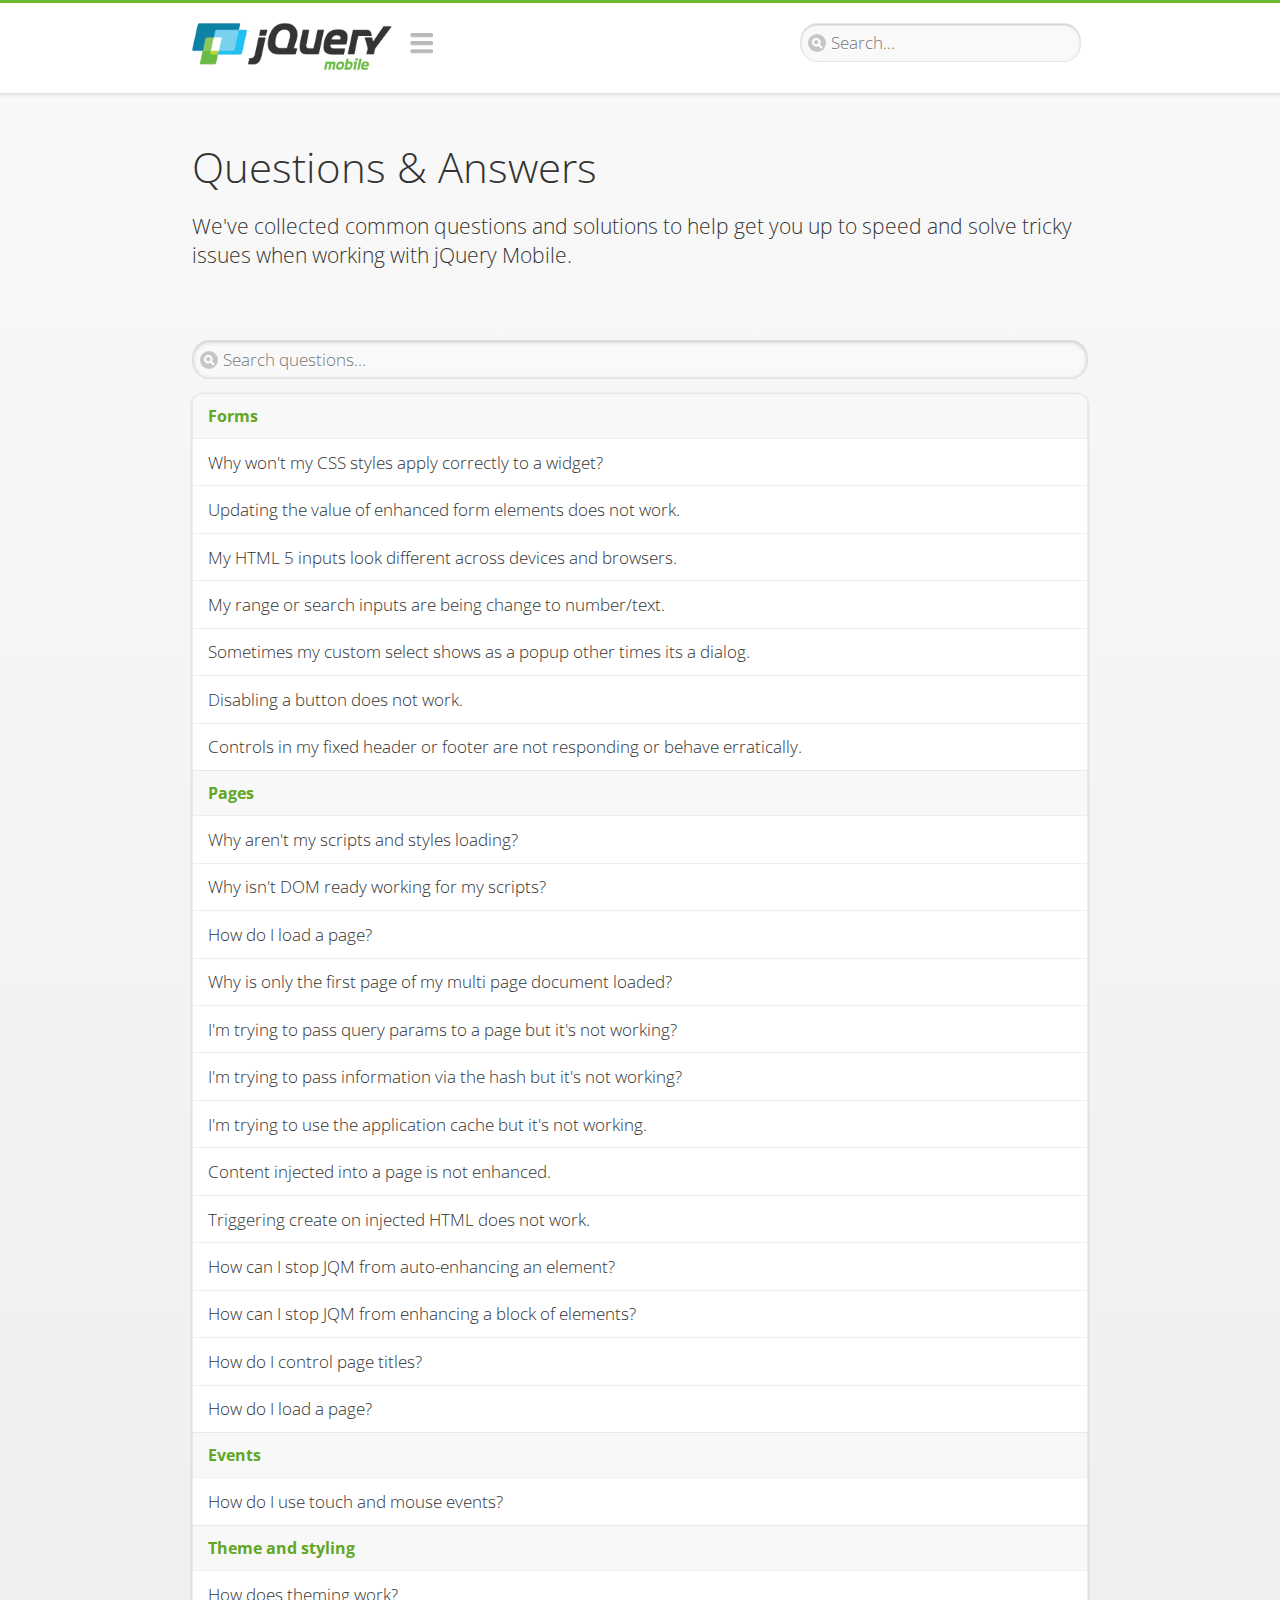
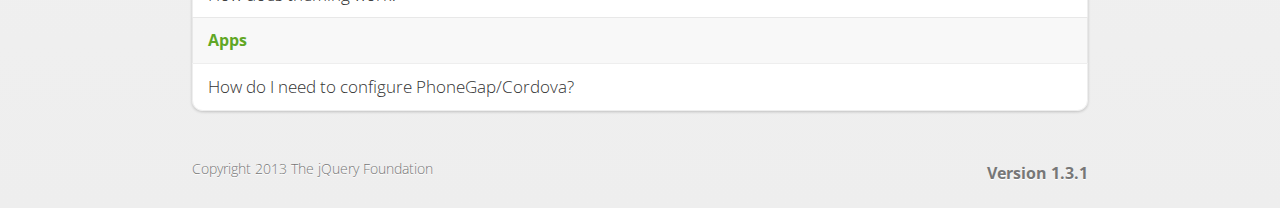
<file: demos/faq/index.html>
<!DOCTYPE html>
<html>
<head>
	<meta charset="utf-8">
	<meta name="viewport" content="width=device-width, initial-scale=1">
	<title>Questions & Answers - jQuery Mobile Demos</title>
	<link rel="stylesheet"  href="../css/themes/default/jquery.mobile-1.3.1.min.css">
	<link rel="stylesheet" href="../_assets/css/jqm-demos.css">
	<link rel="shortcut icon" href="../favicon.ico">
    <link rel="stylesheet" href="http://fonts.googleapis.com/css?family=Open+Sans:300,400,700">
	<script src="../js/jquery.js"></script>
	<script src="../_assets/js/index.js"></script>
	<script src="../js/jquery.mobile-1.3.1.min.js"></script>
</head>
<body>
<div data-role="page" class="jqm-demos jqm-demos-index">

	<div data-role="header" class="jqm-header">
		<h1 class="jqm-logo"><a href="../"><img src="../_assets/img/jquery-logo.png" alt="jQuery Mobile Framework"></a></h1>
		<a href="#" class="jqm-navmenu-link" data-icon="bars" data-iconpos="notext">Navigation</a>
		<a href="#" class="jqm-search-link" data-icon="search" data-iconpos="notext">Search</a>
<div class="jqm-search">
    <ul class="jqm-list">
<li data-section="Widgets" data-filtertext="accordions collapsible sets content formatting grouped inset mini"><a href="widgets/accordions/">Accordion</a></li>

<li data-section="Widgets" data-filtertext="ajax navigation navigate event method"><a href="widgets/navigation/" data-ajax="false">AJAX Navigation</a></li>

<li data-section="Widgets" data-filtertext="autocomplete filter reveal listviews remote listviewbeforefilter placeholder"><a href="widgets/autocomplete/" data-ajax="false">Autocomplete</a></li>

<li data-section="Widgets" data-filtertext="buttons inputs forms inline theme grouped icons mini disabled"><a href="widgets/buttons/" data-ajax="false">Buttons</a></li>

<li data-section="Widgets" data-filtertext="checkboxes checkboxradio inputs forms mini disabled"><a href="widgets/checkbox/">Checkboxes</a></li>

<li data-section="Widgets" data-filtertext="collapsibles content formatting"><a href="widgets/collapsibles/" data-ajax="false">Collapsibles</a></li>

<li data-section="Widgets" data-filtertext="controlgroups selects checkboxradio buttons horizontal vertical"><a href="widgets/controlgroups/">Controlgroup</a></li>

<li data-section="Widgets" data-filtertext="dialogs modal popups"><a href="widgets/dialog/">Dialogs</a></li>

<li data-section="Widgets" data-filtertext="fixed toolbars headers footers sections fullscreen"><a href="widgets/fixed-toolbars/">Fixed toolbars</a></li>

<li data-section="Widgets" data-filtertext="flip toggle switch binary slider selects forms disabled"><a href="widgets/sliders/switch.html" data-ajax="false">Flip switch toggle</a></li>

<li data-section="Widgets" data-filtertext="footer toolbars footers sections"><a href="widgets/footers/">Footer toolbar</a></li>

<li data-section="Widgets" data-filtertext="forms inputs slider button range toggle switch label disabled accessible fieldcontains elements"><a href="widgets/forms/">Form elements</a></li>

<li data-section="Widgets" data-filtertext="grids columns blocks content formatting rwd responsive"><a href="widgets/grids/">Grids</a></li>

<li data-section="Widgets" data-filtertext="header toolbars fixed fullscreen sections"><a href="widgets/headers/">Header toolbar</a></li>

<li data-section="Widgets" data-filtertext="icons buttons disc position"><a href="widgets/icons/">Icons</a></li>

<li data-section="Widgets" data-filtertext="links navigation ajax prefetch cache"><a href="widgets/links/">Links</a></li>

<li data-section="Widgets" data-filtertext="listviews thumbnails icons nested split button collapsible ul ol"><a href="widgets/listviews/" data-ajax="false">Listviews</a></li>

<li data-section="Widgets" data-filtertext="ajax loader overlay spinner pages"><a href="widgets/loader/" data-ajax="false">Loader overlay</a></li>

<li data-section="Widgets" data-filtertext="navbars navmenu toolbars links icons footer header"><a href="widgets/navbar/" data-ajax="false">Navbar</a></li>

<li data-section="Widgets" data-filtertext="navbars persistent header footer links navmenu"><a href="widgets/fixed-toolbars/footer-persist-a.html">Navbar, persistent</a></li>

<li data-section="Widgets" data-filtertext="pages single multipage templates ajax nav"><a href="widgets/pages/">Pages</a></li>

<li data-section="Widgets" data-filtertext="panels sliding nav modal transition display reveal overlay push rwd responsive"><a href="widgets/panels/">Panels <span class="ui-li-count">New</span></a></li>

<li data-section="Widgets" data-filtertext="popup dialog modal transition tooltip lightbox form overlay screen flip pop fade transition"><a href="widgets/popup/">Popup</a></li>

<li data-section="Widgets" data-filtertext="radiobuttons checkboxradio inputs forms disabled grouped"><a href="widgets/radiobuttons/">Radio buttons</a></li>

<li data-section="Widgets" data-filtertext="selectmenus custom native multiple optgroup disabled forms"><a href="widgets/selects/">Select</a></li>

<li data-section="Widgets" data-filtertext="slider, single sliders range inputs forms disabled"><a href="widgets/sliders/" data-ajax="false">Slider, single</a></li>

<li data-section="Widgets" data-filtertext="slider, dual range sliders rangesliders inputs forms disabled"><a href="widgets/sliders/rangeslider.html" data-ajax="false">Slider, dual range <span class="ui-li-count">New</span></a></li>

<li data-section="Widgets" data-filtertext="tables column th td toggle responsive tables rwd hide show tabular"><a href="widgets/table-column-toggle/">Table, column toggle <span class="ui-li-count">New</span></a></li>

<li data-section="Widgets" data-filtertext="tables reflow th td responsive rwd columns tabular"><a href="widgets/table-reflow/">Table, reflow <span class="ui-li-count">New</span></a></li>

<li data-section="Widgets" data-filtertext="text inputs textarea numeric email tel file date time month clear pattern placeholder forms"><a href="widgets/textinputs/">Text inputs & textarea</a></li>

<li data-section="Widgets" data-filtertext="page transitions animated pages ajax navigation flip slide fade pop" data-ajax="false"><a href="widgets/transitions/" data-ajax="false">Transitions</a></li>

<li data-role="list-divider">Collapsibles</li>

<li data-section="Demo Showcase" data-filtertext="dynamic collapsible set accordion append expand"><a href="examples/collapsibles/dynamic-collapsible.html" data-ajax="false">Dynamic collapsible</a></li>

<li data-role="list-divider">Controlgroups</li>

<li data-section="Demo Showcase" data-filtertext="dynamic controlgroup buttons selects checkboxes forms"><a href="examples/controlgroups/dynamic-controlgroup.html" data-ajax="false">Dynamic controlgroup</a></li>

<li data-role="list-divider">Listviews</li>

<li data-section="Demo Showcase" data-filtertext="grid listview responsive grids responsive listviews lists ul"><a href="examples/listviews/grid-listview.html" data-ajax="false">Grid Listview</a></li>

<li data-section="Demo Showcase" data-filtertext="autodividers anchor jump scroll linkbars listviews lists ul"><a href="examples/listviews/autodividers-linkbar.html" data-ajax="false">Autodividers Linkbar</a></li>

<li data-section="Demo Showcase" data-filtertext="listviews autodividers selector autodividersselector lists ul ol"><a href="examples/listviews/autodividers-selector.html" data-ajax="false">Autodividers Selector</a></li>

<li data-role="list-divider">Navigation</li>

<li data-section="Demo Showcase" data-filtertext="backbone and require.js example navigation router"><a href="examples/backbone-require/index.html" data-ajax="false">Backbone and Require.js example</a></li>

<li data-section="Demo Showcase" data-filtertext="server redirection with server-side support php"><a href="examples/redirect/" data-ajax="false">Redirection with server-side support</a></li>

<li data-role="list-divider">Panels</li>

<li data-section="Demo Showcase" data-filtertext="panel styling slide panels sliding panels shadow rwd responsive breakpoint"><a href="examples/panels/panel-styling.html" data-ajax="false">Panel styling</a></li>

<li data-section="Demo Showcase" data-filtertext="open panel on swipe panels left right"><a href="examples/panels/panel-swipe-open.html" data-ajax="false">Open panel on swipe</a></li>

<li data-role="list-divider">Popups</li>

<li data-section="Demo Showcase" data-filtertext="dynamic popups popup images lightbox"><a href="examples/popups/dynamic-popup.html" data-ajax="false">Dynamic popup</a></li>

<li data-section="Demo Showcase" data-filtertext="arrow popups popover"><a href="examples/popups/arrow.html" data-ajax="false">Popup with arrow</a></li>

<li data-role="list-divider">Responsive Tables</li>

<li data-section="Demo Showcase" data-filtertext="responsive tables reflow stack custom styles"><a href="examples/tables/movie-list.html" data-ajax="false">Reflow: Custom styles</a></li>

<li data-section="Demo Showcase" data-filtertext="responsive tables reflow heading groups rwd breakpoint"><a href="examples/tables/financial-grouped-reflow.html" data-ajax="false">Reflow: Heading groups</a></li>

<li data-section="Demo Showcase" data-filtertext="responsive tables reflow refresh method dynamically inject data"><a href="examples/tables/reflow-refresh.html" data-ajax="false">Reflow: Refresh method</a></li>

<li data-section="Demo Showcase" data-filtertext="responsive tables column toggle hide rwd breakpoint customization options"><a href="examples/tables/movie-list-toggle-options.html" data-ajax="false">Column toggle: Customization options</a></li>

<li data-section="Demo Showcase" data-filtertext="responsive tables column toggle heading groups rwd breakpoint"><a href="examples/tables/financial-grouped-columns.html" data-ajax="false">Column toggle: Heading groups</a></li>

<li data-section="Demo Showcase" data-filtertext="responsive tables column toggle refresh method dynamically inject data"><a href="examples/tables/columntoggle-refresh.html" data-ajax="false">Column toggle: Refresh method</a></li>

<li data-section="Demo Showcase" data-filtertext="responsive tables table column toggle phone comparison rwd breakpoint"><a href="examples/tables/phone-compare.html" data-ajax="false">Column toggle demo: Phone comparison</a></li>

<li data-role="list-divider">Sliders</li>

<li data-section="Demo Showcase" data-filtertext="slider tooltip handle value extension input range sliders forms"><a href="examples/slider/tooltip.html" data-ajax="false">Tooltip extension</a></li>

<li data-role="list-divider">Swipe</li>

<li data-section="Demo Showcase" data-filtertext="swipe to navigate page transitions navigation"><a href="examples/swipe/swipe-page.html" data-ajax="false">Swipe to navigate</a></li>

<li data-section="Demo Showcase" data-filtertext="swipe to delete list item listviews lists ul ol"><a href="examples/swipe/swipe-list.html" data-ajax="false">Swipe to delete list item</a></li>

<li data-role="list-divider">Forms</li>

<li data-section="Questions & Answers" data-filtertext="CSS styles apply widget scope wrap selector customize"><a href="faq/question-template.html">Why won't my CSS styles apply correctly to a widget?</a></li>

<li data-section="Questions & Answers" data-filtertext="form update value enhance pageinit refresh"><a href="faq/updating-the-value-of-enhanced-form-elements-does-not-work.html">Updating the value of enhanced form elements does not work.</a></li>

<li data-section="Questions & Answers" data-filtertext="HTML 5 inputs appearance keyboard picker calendar date time slider file color"><a href="faq/my-html-5-inputs-look-different-in-browsers.html">My HTML 5 inputs look different across devices and browsers.</a></li>

<li data-section="Questions & Answers" data-filtertext="range search inputs slider number text degrade"><a href="faq/my-range-search-input-type-is-being-changed.html">My range or search inputs are being change to number/text.</a></li>

<li data-section="Questions & Answers" data-filtertext="custom select popup dialog logic"><a href="faq/sometimes-custom-select-shows-as-dialog-popup.html">Sometimes my custom select shows as a popup other times its a dialog.</a></li>

<li data-section="Questions & Answers" data-filtertext="disable button issue class method"><a href="faq/disabling-a-button-does-not-work.html">Disabling a button does not work.</a></li>

<li data-section="Questions & Answers" data-filtertext="fixed toolbar header footer fullscreen select input bug issue"><a href="faq/controls-in-header-footer.html">Controls in my fixed header or footer are not responding or behave erratically.</a></li>

<li data-role="list-divider">Pages</li>

<li data-section="Questions & Answers" data-filtertext="head load scripts styles pageinit onload pagebeforecreate ajax nav pages"><a href="faq/scripts-and-styles-not-loading.html">Why aren't my scripts and styles loading?</a></li>

<li data-section="Questions & Answers" data-filtertext="document.ready onload paginit DOM ready on ready scripts "><a href="faq/dom-ready-not-working.html">Why isn't DOM ready working for my scripts?</a></li>

<li data-section="Questions & Answers" data-filtertext="ajax nav load page mobile.loadpage"><a href="faq/how-do-i-load-a-page.html">How do I load a page?</a></li>

<li data-section="Questions & Answers" data-filtertext="ajax nav multi page document load"><a href="faq/why-is-only-the-first-page-loaded.html">Why is only the first page of my multi page document loaded?</a></li>

<li data-section="Questions & Answers" data-filtertext="pass url query params ajax nav"><a href="faq/pass-query-params-to-page.html">I'm trying to pass query params to a page but it's not working?</a></li>

<li data-section="Questions & Answers" data-filtertext="hash pass parameters information ajax nav"><a href="faq/pass-via-the-hash-to-page.html">I'm trying to pass information via the hash but it's not working?</a></li>

<li data-section="Questions & Answers" data-filtertext="application cache status error isLocal ajax nav"><a href="faq/the-application-cache-is-not-working.html">I'm trying to use the application cache but it's not working.</a></li>

<li data-section="Questions & Answers" data-filtertext=">create refresh event trigger pageInit refresh method content injected page not enhanced."><a href="faq/injected-content-is-not-enhanced.html">Content injected into a page is not enhanced.</a></li>

<li data-section="Questions & Answers" data-filtertext=">create trigger event pageInit injected HTML"><a href="faq/triggering-create-on-injected-content-does-not-work.html">Triggering create on injected HTML does not work.</a></li>

<li data-section="Questions & Answers" data-filtertext="auto-enhance element stop preventnative role none"><a href="faq/how-can-i-stop-auto-enhancement-of-elements.html">How can I stop JQM from auto-enhancing an element?</a></li>

<li data-section="Questions & Answers" data-filtertext="auto-enhance block container parent stop preventnative role none"><a href="faq/how-can-i-stop-auto-enhancement-of-a-block-of-elements.html">How can I stop JQM from enhancing a block of elements?</a></li>

<li data-section="Questions & Answers" data-filtertext="page title ajax nav head"><a href="faq/how-do-i-control-page-titles.html">How do I control page titles?</a></li>

<li data-section="Questions & Answers" data-filtertext="ajax nav load page loadPage"><a href="faq/how-do-i-load-a-page.html">How do I load a page?</a></li>

<li data-role="list-divider">Events</li>

<li data-section="Questions & Answers" data-filtertext="touch mouse events vmouseover, vmousedown, vmousemove, vmouseup, vclick, vmousecancel"><a href="faq/how-do-i-use-touch-mouse-events.html">How do I use touch and mouse events?</a></li>

<li data-role="list-divider">Theme and styling</li>

<li data-section="Questions & Answers" data-filtertext="theme swatch css themeroller customize icons colors fonts style"><a href="faq/how-does-theming-work.html">How does theming work?</a></li>

<li data-role="list-divider">Apps</li>

<li data-section="Questions & Answers" data-filtertext="How do I need to configure PhoneGap Cordova?"><a href="faq/how-configure-phonegap-cordova.html">How do I need to configure PhoneGap/Cordova?</a></li>
<!--
<li data-role="list-divider">Navigation</li>

<li data-section="Questions & Answers" data-filtertext=""><a href="faq/nav-is-acting-erraticly.html">The nav is acting erratically!</a></li>

<li data-section="Questions & Answers" data-filtertext=""><a href="faq/deep-links-dont-work.html">Following a deep link ( a link to scroll to and id ) does not work.</a></li>

<li data-section="Questions & Answers" data-filtertext=""><a href="faq/scripts-css-only-works-on-first-page-or-refresh.html">My script / css only works on first page or on refresh.</a></li>
<li data-role="list-divider">Widgets</li>

<li data-section="Questions & Answers" data-filtertext=""><a href="faq/cloned-content-double-enhanced.html">Cloning a widget or enhanced for element and enhancing causes "double" enhancement</a></li>

<li data-section="Questions & Answers" data-filtertext=""><a href="faq/cloned-content-does-not-update.html">Cloned widget or enhanced element does not update</a></li>

<li data-section="Questions & Answers" data-filtertext=""><a href="faq/data-enhance-false-does-not-work.html">Setting data-enhance="false" does not work.</a></li>

<li data-role="list-divider">General</li>

<li data-section="Questions & Answers" data-filtertext=""><a href="faq/selecting-element-by-id-not-working.html">Selecting elements by id only works sometimes or on first page!</a></li>

<li data-section="Questions & Answers" data-filtertext=""><a href="faq/global-config-settings-ignored.html">The global configuration settings i set are being ignored.</a></li>

<li data-section="Questions & Answers" data-filtertext=""><a href="faq/custom-css-is-ignored.html">My custom css is ignored.</a></li>

<li data-role="list-divider">Events</li>

<li data-section="Questions & Answers" data-filtertext=""><a href="faq/swipe-triggered-when-scrolling.html">Swipe triggered when scrolling.</a></li>

<li data-section="Questions & Answers" data-filtertext=""><a href="faq/document-ready-not-working.html">Document ready ignored after first page.</a></li>

<li data-role="list-divider">Theming &amp; custom styles</li>

<li data-section="Questions & Answers" data-filtertext=""><a href="faq/#">How do I add custom icons?</a></li>

<li data-section="Questions & Answers" data-filtertext=""><a href="faq/#">How do I add remove the circle behind the icons?</a></li>
-->

    </ul>
</div>

	</div><!-- /header -->

	<div data-role="content" class="jqm-content">

        <h1>Questions &amp; Answers</h1>

        <p class="jqm-intro">We've collected common questions and solutions to help get you up to speed and solve tricky issues when working with jQuery Mobile.</p>

        <ul data-role="listview" data-inset="true" data-filter="true" data-theme="d" data-divider-theme="d" data-icon="false" data-filter-placeholder="Search questions..." data-global-nav="demos" class="jqm-list">
<li data-role="list-divider">Forms</li>

<li data-section="Questions & Answers" data-filtertext="CSS styles apply widget scope wrap selector customize"><a href="faq/question-template.html">Why won't my CSS styles apply correctly to a widget?</a></li>

<li data-section="Questions & Answers" data-filtertext="form update value enhance pageinit refresh"><a href="faq/updating-the-value-of-enhanced-form-elements-does-not-work.html">Updating the value of enhanced form elements does not work.</a></li>

<li data-section="Questions & Answers" data-filtertext="HTML 5 inputs appearance keyboard picker calendar date time slider file color"><a href="faq/my-html-5-inputs-look-different-in-browsers.html">My HTML 5 inputs look different across devices and browsers.</a></li>

<li data-section="Questions & Answers" data-filtertext="range search inputs slider number text degrade"><a href="faq/my-range-search-input-type-is-being-changed.html">My range or search inputs are being change to number/text.</a></li>

<li data-section="Questions & Answers" data-filtertext="custom select popup dialog logic"><a href="faq/sometimes-custom-select-shows-as-dialog-popup.html">Sometimes my custom select shows as a popup other times its a dialog.</a></li>

<li data-section="Questions & Answers" data-filtertext="disable button issue class method"><a href="faq/disabling-a-button-does-not-work.html">Disabling a button does not work.</a></li>

<li data-section="Questions & Answers" data-filtertext="fixed toolbar header footer fullscreen select input bug issue"><a href="faq/controls-in-header-footer.html">Controls in my fixed header or footer are not responding or behave erratically.</a></li>

<li data-role="list-divider">Pages</li>

<li data-section="Questions & Answers" data-filtertext="head load scripts styles pageinit onload pagebeforecreate ajax nav pages"><a href="faq/scripts-and-styles-not-loading.html">Why aren't my scripts and styles loading?</a></li>

<li data-section="Questions & Answers" data-filtertext="document.ready onload paginit DOM ready on ready scripts "><a href="faq/dom-ready-not-working.html">Why isn't DOM ready working for my scripts?</a></li>

<li data-section="Questions & Answers" data-filtertext="ajax nav load page mobile.loadpage"><a href="faq/how-do-i-load-a-page.html">How do I load a page?</a></li>

<li data-section="Questions & Answers" data-filtertext="ajax nav multi page document load"><a href="faq/why-is-only-the-first-page-loaded.html">Why is only the first page of my multi page document loaded?</a></li>

<li data-section="Questions & Answers" data-filtertext="pass url query params ajax nav"><a href="faq/pass-query-params-to-page.html">I'm trying to pass query params to a page but it's not working?</a></li>

<li data-section="Questions & Answers" data-filtertext="hash pass parameters information ajax nav"><a href="faq/pass-via-the-hash-to-page.html">I'm trying to pass information via the hash but it's not working?</a></li>

<li data-section="Questions & Answers" data-filtertext="application cache status error isLocal ajax nav"><a href="faq/the-application-cache-is-not-working.html">I'm trying to use the application cache but it's not working.</a></li>

<li data-section="Questions & Answers" data-filtertext=">create refresh event trigger pageInit refresh method content injected page not enhanced."><a href="faq/injected-content-is-not-enhanced.html">Content injected into a page is not enhanced.</a></li>

<li data-section="Questions & Answers" data-filtertext=">create trigger event pageInit injected HTML"><a href="faq/triggering-create-on-injected-content-does-not-work.html">Triggering create on injected HTML does not work.</a></li>

<li data-section="Questions & Answers" data-filtertext="auto-enhance element stop preventnative role none"><a href="faq/how-can-i-stop-auto-enhancement-of-elements.html">How can I stop JQM from auto-enhancing an element?</a></li>

<li data-section="Questions & Answers" data-filtertext="auto-enhance block container parent stop preventnative role none"><a href="faq/how-can-i-stop-auto-enhancement-of-a-block-of-elements.html">How can I stop JQM from enhancing a block of elements?</a></li>

<li data-section="Questions & Answers" data-filtertext="page title ajax nav head"><a href="faq/how-do-i-control-page-titles.html">How do I control page titles?</a></li>

<li data-section="Questions & Answers" data-filtertext="ajax nav load page loadPage"><a href="faq/how-do-i-load-a-page.html">How do I load a page?</a></li>

<li data-role="list-divider">Events</li>

<li data-section="Questions & Answers" data-filtertext="touch mouse events vmouseover, vmousedown, vmousemove, vmouseup, vclick, vmousecancel"><a href="faq/how-do-i-use-touch-mouse-events.html">How do I use touch and mouse events?</a></li>

<li data-role="list-divider">Theme and styling</li>

<li data-section="Questions & Answers" data-filtertext="theme swatch css themeroller customize icons colors fonts style"><a href="faq/how-does-theming-work.html">How does theming work?</a></li>

<li data-role="list-divider">Apps</li>

<li data-section="Questions & Answers" data-filtertext="How do I need to configure PhoneGap Cordova?"><a href="faq/how-configure-phonegap-cordova.html">How do I need to configure PhoneGap/Cordova?</a></li>
<!--
<li data-role="list-divider">Navigation</li>

<li data-section="Questions & Answers" data-filtertext=""><a href="faq/nav-is-acting-erraticly.html">The nav is acting erratically!</a></li>

<li data-section="Questions & Answers" data-filtertext=""><a href="faq/deep-links-dont-work.html">Following a deep link ( a link to scroll to and id ) does not work.</a></li>

<li data-section="Questions & Answers" data-filtertext=""><a href="faq/scripts-css-only-works-on-first-page-or-refresh.html">My script / css only works on first page or on refresh.</a></li>
<li data-role="list-divider">Widgets</li>

<li data-section="Questions & Answers" data-filtertext=""><a href="faq/cloned-content-double-enhanced.html">Cloning a widget or enhanced for element and enhancing causes "double" enhancement</a></li>

<li data-section="Questions & Answers" data-filtertext=""><a href="faq/cloned-content-does-not-update.html">Cloned widget or enhanced element does not update</a></li>

<li data-section="Questions & Answers" data-filtertext=""><a href="faq/data-enhance-false-does-not-work.html">Setting data-enhance="false" does not work.</a></li>

<li data-role="list-divider">General</li>

<li data-section="Questions & Answers" data-filtertext=""><a href="faq/selecting-element-by-id-not-working.html">Selecting elements by id only works sometimes or on first page!</a></li>

<li data-section="Questions & Answers" data-filtertext=""><a href="faq/global-config-settings-ignored.html">The global configuration settings i set are being ignored.</a></li>

<li data-section="Questions & Answers" data-filtertext=""><a href="faq/custom-css-is-ignored.html">My custom css is ignored.</a></li>

<li data-role="list-divider">Events</li>

<li data-section="Questions & Answers" data-filtertext=""><a href="faq/swipe-triggered-when-scrolling.html">Swipe triggered when scrolling.</a></li>

<li data-section="Questions & Answers" data-filtertext=""><a href="faq/document-ready-not-working.html">Document ready ignored after first page.</a></li>

<li data-role="list-divider">Theming &amp; custom styles</li>

<li data-section="Questions & Answers" data-filtertext=""><a href="faq/#">How do I add custom icons?</a></li>

<li data-section="Questions & Answers" data-filtertext=""><a href="faq/#">How do I add remove the circle behind the icons?</a></li>
-->

        </ul>

	</div><!-- /content -->

	<div data-role="footer" class="jqm-footer">
		<p class="jqm-version"></p>
		<p>Copyright 2013 The jQuery Foundation</p>
	</div><!-- /footer -->
    <div data-role="panel" class="jqm-nav-panel jqm-navmenu-panel" data-position="left" data-display="reveal" data-theme="c">
        <ul data-role="listview" data-theme="d" data-divider-theme="d" data-icon="false" data-global-nav="demos" class="jqm-list">
            <li data-role="list-divider">jQuery Mobile Demos</li>
			<li><a href="./">Home</a></li>
            <li><a href="intro/">Introduction</a></li>
            <li><a href="examples/">Demo Showcase</a></li>
            <li><a href="faq/">Questions & Answers</a></li>
			<li><a href="intro/rwd.html">Going Responsive</a></li>
            <li data-role="list-divider">Widget reference</li>
<li data-section="Widgets" data-filtertext="accordions collapsible sets content formatting grouped inset mini"><a href="widgets/accordions/">Accordion</a></li>

<li data-section="Widgets" data-filtertext="ajax navigation navigate event method"><a href="widgets/navigation/" data-ajax="false">AJAX Navigation</a></li>

<li data-section="Widgets" data-filtertext="autocomplete filter reveal listviews remote listviewbeforefilter placeholder"><a href="widgets/autocomplete/" data-ajax="false">Autocomplete</a></li>

<li data-section="Widgets" data-filtertext="buttons inputs forms inline theme grouped icons mini disabled"><a href="widgets/buttons/" data-ajax="false">Buttons</a></li>

<li data-section="Widgets" data-filtertext="checkboxes checkboxradio inputs forms mini disabled"><a href="widgets/checkbox/">Checkboxes</a></li>

<li data-section="Widgets" data-filtertext="collapsibles content formatting"><a href="widgets/collapsibles/" data-ajax="false">Collapsibles</a></li>

<li data-section="Widgets" data-filtertext="controlgroups selects checkboxradio buttons horizontal vertical"><a href="widgets/controlgroups/">Controlgroup</a></li>

<li data-section="Widgets" data-filtertext="dialogs modal popups"><a href="widgets/dialog/">Dialogs</a></li>

<li data-section="Widgets" data-filtertext="fixed toolbars headers footers sections fullscreen"><a href="widgets/fixed-toolbars/">Fixed toolbars</a></li>

<li data-section="Widgets" data-filtertext="flip toggle switch binary slider selects forms disabled"><a href="widgets/sliders/switch.html" data-ajax="false">Flip switch toggle</a></li>

<li data-section="Widgets" data-filtertext="footer toolbars footers sections"><a href="widgets/footers/">Footer toolbar</a></li>

<li data-section="Widgets" data-filtertext="forms inputs slider button range toggle switch label disabled accessible fieldcontains elements"><a href="widgets/forms/">Form elements</a></li>

<li data-section="Widgets" data-filtertext="grids columns blocks content formatting rwd responsive"><a href="widgets/grids/">Grids</a></li>

<li data-section="Widgets" data-filtertext="header toolbars fixed fullscreen sections"><a href="widgets/headers/">Header toolbar</a></li>

<li data-section="Widgets" data-filtertext="icons buttons disc position"><a href="widgets/icons/">Icons</a></li>

<li data-section="Widgets" data-filtertext="links navigation ajax prefetch cache"><a href="widgets/links/">Links</a></li>

<li data-section="Widgets" data-filtertext="listviews thumbnails icons nested split button collapsible ul ol"><a href="widgets/listviews/" data-ajax="false">Listviews</a></li>

<li data-section="Widgets" data-filtertext="ajax loader overlay spinner pages"><a href="widgets/loader/" data-ajax="false">Loader overlay</a></li>

<li data-section="Widgets" data-filtertext="navbars navmenu toolbars links icons footer header"><a href="widgets/navbar/" data-ajax="false">Navbar</a></li>

<li data-section="Widgets" data-filtertext="navbars persistent header footer links navmenu"><a href="widgets/fixed-toolbars/footer-persist-a.html">Navbar, persistent</a></li>

<li data-section="Widgets" data-filtertext="pages single multipage templates ajax nav"><a href="widgets/pages/">Pages</a></li>

<li data-section="Widgets" data-filtertext="panels sliding nav modal transition display reveal overlay push rwd responsive"><a href="widgets/panels/">Panels <span class="ui-li-count">New</span></a></li>

<li data-section="Widgets" data-filtertext="popup dialog modal transition tooltip lightbox form overlay screen flip pop fade transition"><a href="widgets/popup/">Popup</a></li>

<li data-section="Widgets" data-filtertext="radiobuttons checkboxradio inputs forms disabled grouped"><a href="widgets/radiobuttons/">Radio buttons</a></li>

<li data-section="Widgets" data-filtertext="selectmenus custom native multiple optgroup disabled forms"><a href="widgets/selects/">Select</a></li>

<li data-section="Widgets" data-filtertext="slider, single sliders range inputs forms disabled"><a href="widgets/sliders/" data-ajax="false">Slider, single</a></li>

<li data-section="Widgets" data-filtertext="slider, dual range sliders rangesliders inputs forms disabled"><a href="widgets/sliders/rangeslider.html" data-ajax="false">Slider, dual range <span class="ui-li-count">New</span></a></li>

<li data-section="Widgets" data-filtertext="tables column th td toggle responsive tables rwd hide show tabular"><a href="widgets/table-column-toggle/">Table, column toggle <span class="ui-li-count">New</span></a></li>

<li data-section="Widgets" data-filtertext="tables reflow th td responsive rwd columns tabular"><a href="widgets/table-reflow/">Table, reflow <span class="ui-li-count">New</span></a></li>

<li data-section="Widgets" data-filtertext="text inputs textarea numeric email tel file date time month clear pattern placeholder forms"><a href="widgets/textinputs/">Text inputs & textarea</a></li>

<li data-section="Widgets" data-filtertext="page transitions animated pages ajax navigation flip slide fade pop" data-ajax="false"><a href="widgets/transitions/" data-ajax="false">Transitions</a></li>

        </ul>
	</div><!-- /panel -->


</div><!-- /page -->
</body>
</html>
</file>
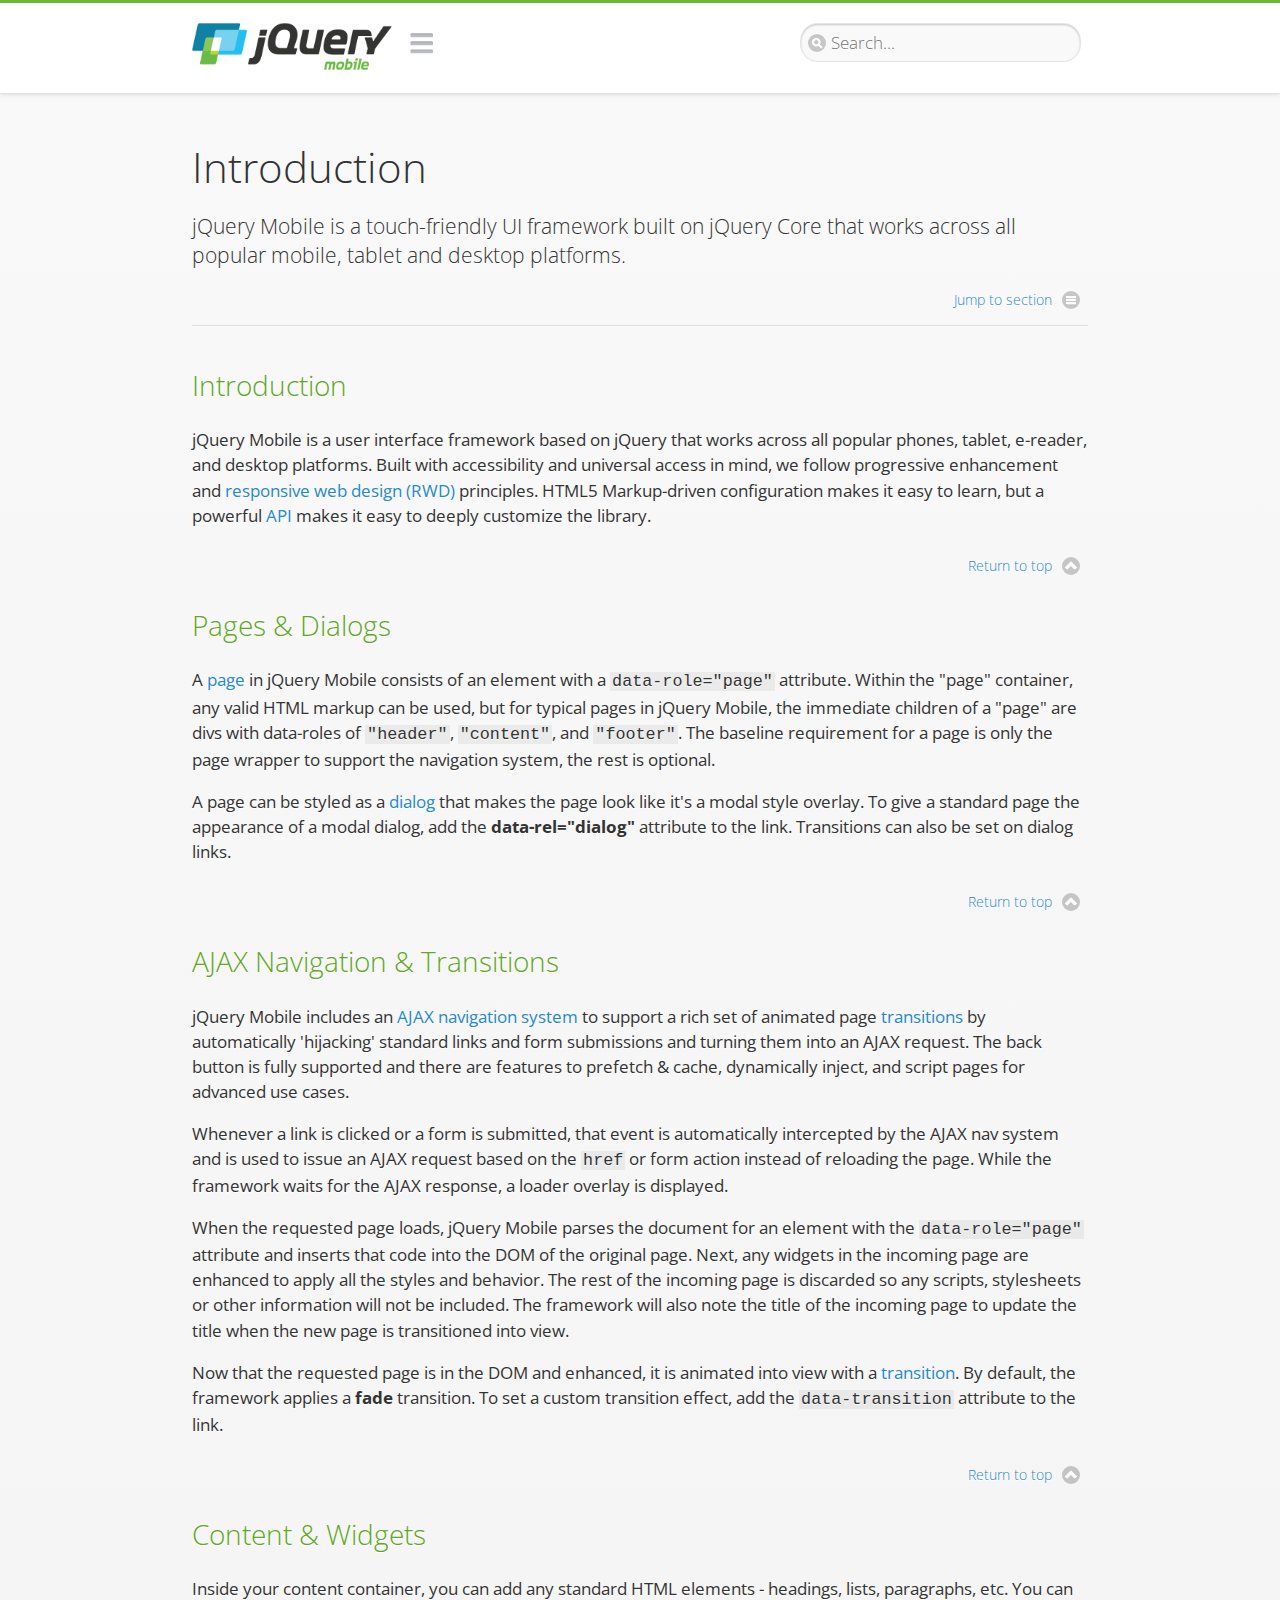
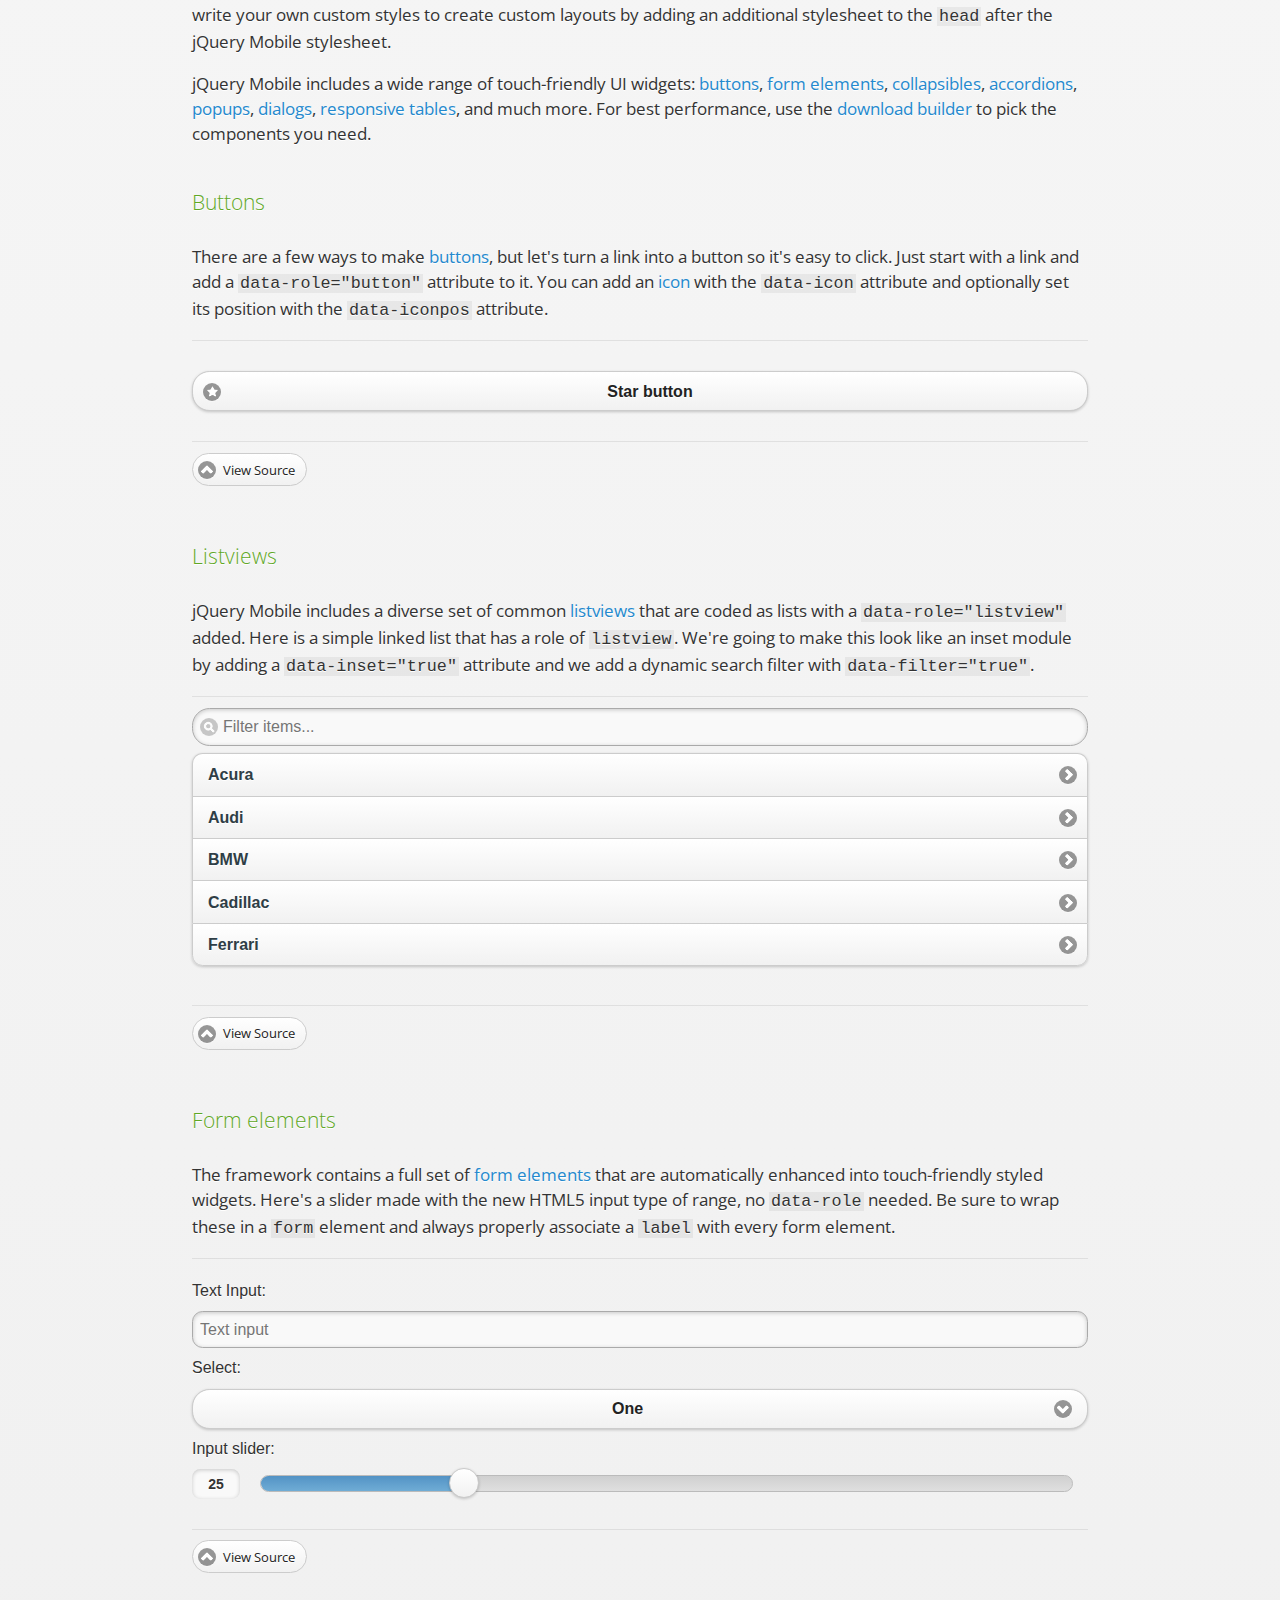
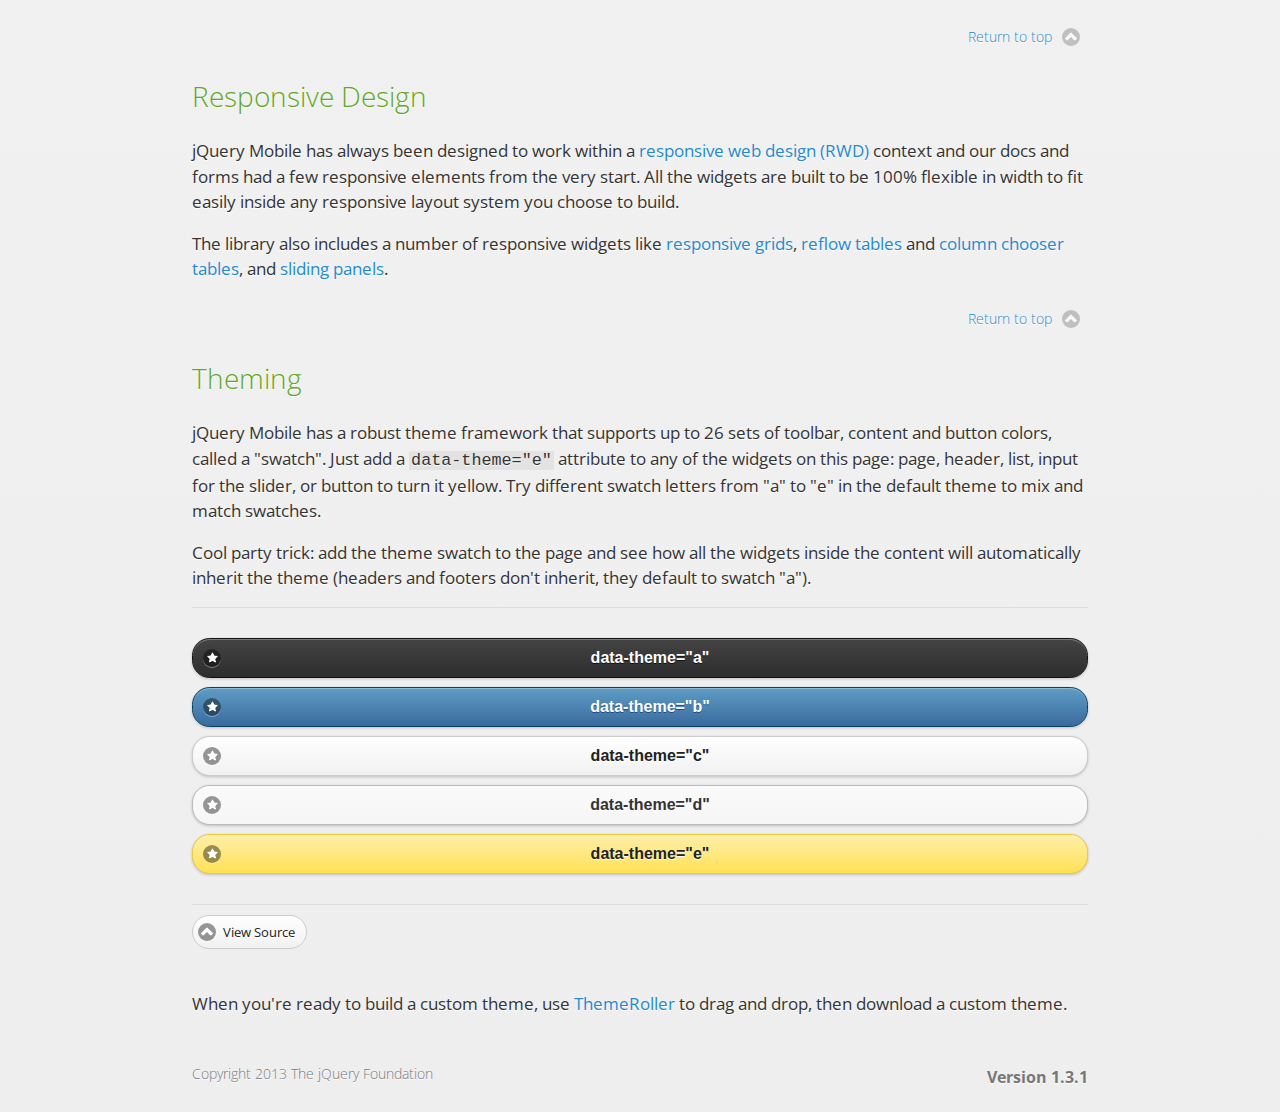
<file: demos/intro/index.html>
<!DOCTYPE html>
<html>
<head>
	<meta charset="utf-8">
	<meta name="viewport" content="width=device-width, initial-scale=1">
	<title>Introduction - jQuery Mobile Demos</title>
	<link rel="stylesheet"  href="../css/themes/default/jquery.mobile-1.3.1.min.css">
	<link rel="stylesheet" href="../_assets/css/jqm-demos.css">
	<link rel="shortcut icon" href="../favicon.ico">
    <link rel="stylesheet" href="http://fonts.googleapis.com/css?family=Open+Sans:300,400,700">
	<script src="../js/jquery.js"></script>
	<script src="../_assets/js/index.js"></script>
	<script src="../js/jquery.mobile-1.3.1.min.js"></script>
</head>
<body>
<div data-role="page" class="jqm-demos" data-quicklinks="true">

	<div data-role="header" class="jqm-header">
        <h1 class="jqm-logo"><a href="../"><img src="../_assets/img/jquery-logo.png" alt="jQuery Mobile Framework"></a></h1>
		<a href="#" class="jqm-navmenu-link" data-icon="bars" data-iconpos="notext">Navigation</a>
		<a href="#" class="jqm-search-link" data-icon="search" data-iconpos="notext">Search</a>
<div class="jqm-search">
    <ul class="jqm-list">
<li data-section="Widgets" data-filtertext="accordions collapsible sets content formatting grouped inset mini"><a href="widgets/accordions/">Accordion</a></li>

<li data-section="Widgets" data-filtertext="ajax navigation navigate event method"><a href="widgets/navigation/" data-ajax="false">AJAX Navigation</a></li>

<li data-section="Widgets" data-filtertext="autocomplete filter reveal listviews remote listviewbeforefilter placeholder"><a href="widgets/autocomplete/" data-ajax="false">Autocomplete</a></li>

<li data-section="Widgets" data-filtertext="buttons inputs forms inline theme grouped icons mini disabled"><a href="widgets/buttons/" data-ajax="false">Buttons</a></li>

<li data-section="Widgets" data-filtertext="checkboxes checkboxradio inputs forms mini disabled"><a href="widgets/checkbox/">Checkboxes</a></li>

<li data-section="Widgets" data-filtertext="collapsibles content formatting"><a href="widgets/collapsibles/" data-ajax="false">Collapsibles</a></li>

<li data-section="Widgets" data-filtertext="controlgroups selects checkboxradio buttons horizontal vertical"><a href="widgets/controlgroups/">Controlgroup</a></li>

<li data-section="Widgets" data-filtertext="dialogs modal popups"><a href="widgets/dialog/">Dialogs</a></li>

<li data-section="Widgets" data-filtertext="fixed toolbars headers footers sections fullscreen"><a href="widgets/fixed-toolbars/">Fixed toolbars</a></li>

<li data-section="Widgets" data-filtertext="flip toggle switch binary slider selects forms disabled"><a href="widgets/sliders/switch.html" data-ajax="false">Flip switch toggle</a></li>

<li data-section="Widgets" data-filtertext="footer toolbars footers sections"><a href="widgets/footers/">Footer toolbar</a></li>

<li data-section="Widgets" data-filtertext="forms inputs slider button range toggle switch label disabled accessible fieldcontains elements"><a href="widgets/forms/">Form elements</a></li>

<li data-section="Widgets" data-filtertext="grids columns blocks content formatting rwd responsive"><a href="widgets/grids/">Grids</a></li>

<li data-section="Widgets" data-filtertext="header toolbars fixed fullscreen sections"><a href="widgets/headers/">Header toolbar</a></li>

<li data-section="Widgets" data-filtertext="icons buttons disc position"><a href="widgets/icons/">Icons</a></li>

<li data-section="Widgets" data-filtertext="links navigation ajax prefetch cache"><a href="widgets/links/">Links</a></li>

<li data-section="Widgets" data-filtertext="listviews thumbnails icons nested split button collapsible ul ol"><a href="widgets/listviews/" data-ajax="false">Listviews</a></li>

<li data-section="Widgets" data-filtertext="ajax loader overlay spinner pages"><a href="widgets/loader/" data-ajax="false">Loader overlay</a></li>

<li data-section="Widgets" data-filtertext="navbars navmenu toolbars links icons footer header"><a href="widgets/navbar/" data-ajax="false">Navbar</a></li>

<li data-section="Widgets" data-filtertext="navbars persistent header footer links navmenu"><a href="widgets/fixed-toolbars/footer-persist-a.html">Navbar, persistent</a></li>

<li data-section="Widgets" data-filtertext="pages single multipage templates ajax nav"><a href="widgets/pages/">Pages</a></li>

<li data-section="Widgets" data-filtertext="panels sliding nav modal transition display reveal overlay push rwd responsive"><a href="widgets/panels/">Panels <span class="ui-li-count">New</span></a></li>

<li data-section="Widgets" data-filtertext="popup dialog modal transition tooltip lightbox form overlay screen flip pop fade transition"><a href="widgets/popup/">Popup</a></li>

<li data-section="Widgets" data-filtertext="radiobuttons checkboxradio inputs forms disabled grouped"><a href="widgets/radiobuttons/">Radio buttons</a></li>

<li data-section="Widgets" data-filtertext="selectmenus custom native multiple optgroup disabled forms"><a href="widgets/selects/">Select</a></li>

<li data-section="Widgets" data-filtertext="slider, single sliders range inputs forms disabled"><a href="widgets/sliders/" data-ajax="false">Slider, single</a></li>

<li data-section="Widgets" data-filtertext="slider, dual range sliders rangesliders inputs forms disabled"><a href="widgets/sliders/rangeslider.html" data-ajax="false">Slider, dual range <span class="ui-li-count">New</span></a></li>

<li data-section="Widgets" data-filtertext="tables column th td toggle responsive tables rwd hide show tabular"><a href="widgets/table-column-toggle/">Table, column toggle <span class="ui-li-count">New</span></a></li>

<li data-section="Widgets" data-filtertext="tables reflow th td responsive rwd columns tabular"><a href="widgets/table-reflow/">Table, reflow <span class="ui-li-count">New</span></a></li>

<li data-section="Widgets" data-filtertext="text inputs textarea numeric email tel file date time month clear pattern placeholder forms"><a href="widgets/textinputs/">Text inputs & textarea</a></li>

<li data-section="Widgets" data-filtertext="page transitions animated pages ajax navigation flip slide fade pop" data-ajax="false"><a href="widgets/transitions/" data-ajax="false">Transitions</a></li>

<li data-role="list-divider">Collapsibles</li>

<li data-section="Demo Showcase" data-filtertext="dynamic collapsible set accordion append expand"><a href="examples/collapsibles/dynamic-collapsible.html" data-ajax="false">Dynamic collapsible</a></li>

<li data-role="list-divider">Controlgroups</li>

<li data-section="Demo Showcase" data-filtertext="dynamic controlgroup buttons selects checkboxes forms"><a href="examples/controlgroups/dynamic-controlgroup.html" data-ajax="false">Dynamic controlgroup</a></li>

<li data-role="list-divider">Listviews</li>

<li data-section="Demo Showcase" data-filtertext="grid listview responsive grids responsive listviews lists ul"><a href="examples/listviews/grid-listview.html" data-ajax="false">Grid Listview</a></li>

<li data-section="Demo Showcase" data-filtertext="autodividers anchor jump scroll linkbars listviews lists ul"><a href="examples/listviews/autodividers-linkbar.html" data-ajax="false">Autodividers Linkbar</a></li>

<li data-section="Demo Showcase" data-filtertext="listviews autodividers selector autodividersselector lists ul ol"><a href="examples/listviews/autodividers-selector.html" data-ajax="false">Autodividers Selector</a></li>

<li data-role="list-divider">Navigation</li>

<li data-section="Demo Showcase" data-filtertext="backbone and require.js example navigation router"><a href="examples/backbone-require/index.html" data-ajax="false">Backbone and Require.js example</a></li>

<li data-section="Demo Showcase" data-filtertext="server redirection with server-side support php"><a href="examples/redirect/" data-ajax="false">Redirection with server-side support</a></li>

<li data-role="list-divider">Panels</li>

<li data-section="Demo Showcase" data-filtertext="panel styling slide panels sliding panels shadow rwd responsive breakpoint"><a href="examples/panels/panel-styling.html" data-ajax="false">Panel styling</a></li>

<li data-section="Demo Showcase" data-filtertext="open panel on swipe panels left right"><a href="examples/panels/panel-swipe-open.html" data-ajax="false">Open panel on swipe</a></li>

<li data-role="list-divider">Popups</li>

<li data-section="Demo Showcase" data-filtertext="dynamic popups popup images lightbox"><a href="examples/popups/dynamic-popup.html" data-ajax="false">Dynamic popup</a></li>

<li data-section="Demo Showcase" data-filtertext="arrow popups popover"><a href="examples/popups/arrow.html" data-ajax="false">Popup with arrow</a></li>

<li data-role="list-divider">Responsive Tables</li>

<li data-section="Demo Showcase" data-filtertext="responsive tables reflow stack custom styles"><a href="examples/tables/movie-list.html" data-ajax="false">Reflow: Custom styles</a></li>

<li data-section="Demo Showcase" data-filtertext="responsive tables reflow heading groups rwd breakpoint"><a href="examples/tables/financial-grouped-reflow.html" data-ajax="false">Reflow: Heading groups</a></li>

<li data-section="Demo Showcase" data-filtertext="responsive tables reflow refresh method dynamically inject data"><a href="examples/tables/reflow-refresh.html" data-ajax="false">Reflow: Refresh method</a></li>

<li data-section="Demo Showcase" data-filtertext="responsive tables column toggle hide rwd breakpoint customization options"><a href="examples/tables/movie-list-toggle-options.html" data-ajax="false">Column toggle: Customization options</a></li>

<li data-section="Demo Showcase" data-filtertext="responsive tables column toggle heading groups rwd breakpoint"><a href="examples/tables/financial-grouped-columns.html" data-ajax="false">Column toggle: Heading groups</a></li>

<li data-section="Demo Showcase" data-filtertext="responsive tables column toggle refresh method dynamically inject data"><a href="examples/tables/columntoggle-refresh.html" data-ajax="false">Column toggle: Refresh method</a></li>

<li data-section="Demo Showcase" data-filtertext="responsive tables table column toggle phone comparison rwd breakpoint"><a href="examples/tables/phone-compare.html" data-ajax="false">Column toggle demo: Phone comparison</a></li>

<li data-role="list-divider">Sliders</li>

<li data-section="Demo Showcase" data-filtertext="slider tooltip handle value extension input range sliders forms"><a href="examples/slider/tooltip.html" data-ajax="false">Tooltip extension</a></li>

<li data-role="list-divider">Swipe</li>

<li data-section="Demo Showcase" data-filtertext="swipe to navigate page transitions navigation"><a href="examples/swipe/swipe-page.html" data-ajax="false">Swipe to navigate</a></li>

<li data-section="Demo Showcase" data-filtertext="swipe to delete list item listviews lists ul ol"><a href="examples/swipe/swipe-list.html" data-ajax="false">Swipe to delete list item</a></li>

<li data-role="list-divider">Forms</li>

<li data-section="Questions & Answers" data-filtertext="CSS styles apply widget scope wrap selector customize"><a href="faq/question-template.html">Why won't my CSS styles apply correctly to a widget?</a></li>

<li data-section="Questions & Answers" data-filtertext="form update value enhance pageinit refresh"><a href="faq/updating-the-value-of-enhanced-form-elements-does-not-work.html">Updating the value of enhanced form elements does not work.</a></li>

<li data-section="Questions & Answers" data-filtertext="HTML 5 inputs appearance keyboard picker calendar date time slider file color"><a href="faq/my-html-5-inputs-look-different-in-browsers.html">My HTML 5 inputs look different across devices and browsers.</a></li>

<li data-section="Questions & Answers" data-filtertext="range search inputs slider number text degrade"><a href="faq/my-range-search-input-type-is-being-changed.html">My range or search inputs are being change to number/text.</a></li>

<li data-section="Questions & Answers" data-filtertext="custom select popup dialog logic"><a href="faq/sometimes-custom-select-shows-as-dialog-popup.html">Sometimes my custom select shows as a popup other times its a dialog.</a></li>

<li data-section="Questions & Answers" data-filtertext="disable button issue class method"><a href="faq/disabling-a-button-does-not-work.html">Disabling a button does not work.</a></li>

<li data-section="Questions & Answers" data-filtertext="fixed toolbar header footer fullscreen select input bug issue"><a href="faq/controls-in-header-footer.html">Controls in my fixed header or footer are not responding or behave erratically.</a></li>

<li data-role="list-divider">Pages</li>

<li data-section="Questions & Answers" data-filtertext="head load scripts styles pageinit onload pagebeforecreate ajax nav pages"><a href="faq/scripts-and-styles-not-loading.html">Why aren't my scripts and styles loading?</a></li>

<li data-section="Questions & Answers" data-filtertext="document.ready onload paginit DOM ready on ready scripts "><a href="faq/dom-ready-not-working.html">Why isn't DOM ready working for my scripts?</a></li>

<li data-section="Questions & Answers" data-filtertext="ajax nav load page mobile.loadpage"><a href="faq/how-do-i-load-a-page.html">How do I load a page?</a></li>

<li data-section="Questions & Answers" data-filtertext="ajax nav multi page document load"><a href="faq/why-is-only-the-first-page-loaded.html">Why is only the first page of my multi page document loaded?</a></li>

<li data-section="Questions & Answers" data-filtertext="pass url query params ajax nav"><a href="faq/pass-query-params-to-page.html">I'm trying to pass query params to a page but it's not working?</a></li>

<li data-section="Questions & Answers" data-filtertext="hash pass parameters information ajax nav"><a href="faq/pass-via-the-hash-to-page.html">I'm trying to pass information via the hash but it's not working?</a></li>

<li data-section="Questions & Answers" data-filtertext="application cache status error isLocal ajax nav"><a href="faq/the-application-cache-is-not-working.html">I'm trying to use the application cache but it's not working.</a></li>

<li data-section="Questions & Answers" data-filtertext=">create refresh event trigger pageInit refresh method content injected page not enhanced."><a href="faq/injected-content-is-not-enhanced.html">Content injected into a page is not enhanced.</a></li>

<li data-section="Questions & Answers" data-filtertext=">create trigger event pageInit injected HTML"><a href="faq/triggering-create-on-injected-content-does-not-work.html">Triggering create on injected HTML does not work.</a></li>

<li data-section="Questions & Answers" data-filtertext="auto-enhance element stop preventnative role none"><a href="faq/how-can-i-stop-auto-enhancement-of-elements.html">How can I stop JQM from auto-enhancing an element?</a></li>

<li data-section="Questions & Answers" data-filtertext="auto-enhance block container parent stop preventnative role none"><a href="faq/how-can-i-stop-auto-enhancement-of-a-block-of-elements.html">How can I stop JQM from enhancing a block of elements?</a></li>

<li data-section="Questions & Answers" data-filtertext="page title ajax nav head"><a href="faq/how-do-i-control-page-titles.html">How do I control page titles?</a></li>

<li data-section="Questions & Answers" data-filtertext="ajax nav load page loadPage"><a href="faq/how-do-i-load-a-page.html">How do I load a page?</a></li>

<li data-role="list-divider">Events</li>

<li data-section="Questions & Answers" data-filtertext="touch mouse events vmouseover, vmousedown, vmousemove, vmouseup, vclick, vmousecancel"><a href="faq/how-do-i-use-touch-mouse-events.html">How do I use touch and mouse events?</a></li>

<li data-role="list-divider">Theme and styling</li>

<li data-section="Questions & Answers" data-filtertext="theme swatch css themeroller customize icons colors fonts style"><a href="faq/how-does-theming-work.html">How does theming work?</a></li>

<li data-role="list-divider">Apps</li>

<li data-section="Questions & Answers" data-filtertext="How do I need to configure PhoneGap Cordova?"><a href="faq/how-configure-phonegap-cordova.html">How do I need to configure PhoneGap/Cordova?</a></li>
<!--
<li data-role="list-divider">Navigation</li>

<li data-section="Questions & Answers" data-filtertext=""><a href="faq/nav-is-acting-erraticly.html">The nav is acting erratically!</a></li>

<li data-section="Questions & Answers" data-filtertext=""><a href="faq/deep-links-dont-work.html">Following a deep link ( a link to scroll to and id ) does not work.</a></li>

<li data-section="Questions & Answers" data-filtertext=""><a href="faq/scripts-css-only-works-on-first-page-or-refresh.html">My script / css only works on first page or on refresh.</a></li>
<li data-role="list-divider">Widgets</li>

<li data-section="Questions & Answers" data-filtertext=""><a href="faq/cloned-content-double-enhanced.html">Cloning a widget or enhanced for element and enhancing causes "double" enhancement</a></li>

<li data-section="Questions & Answers" data-filtertext=""><a href="faq/cloned-content-does-not-update.html">Cloned widget or enhanced element does not update</a></li>

<li data-section="Questions & Answers" data-filtertext=""><a href="faq/data-enhance-false-does-not-work.html">Setting data-enhance="false" does not work.</a></li>

<li data-role="list-divider">General</li>

<li data-section="Questions & Answers" data-filtertext=""><a href="faq/selecting-element-by-id-not-working.html">Selecting elements by id only works sometimes or on first page!</a></li>

<li data-section="Questions & Answers" data-filtertext=""><a href="faq/global-config-settings-ignored.html">The global configuration settings i set are being ignored.</a></li>

<li data-section="Questions & Answers" data-filtertext=""><a href="faq/custom-css-is-ignored.html">My custom css is ignored.</a></li>

<li data-role="list-divider">Events</li>

<li data-section="Questions & Answers" data-filtertext=""><a href="faq/swipe-triggered-when-scrolling.html">Swipe triggered when scrolling.</a></li>

<li data-section="Questions & Answers" data-filtertext=""><a href="faq/document-ready-not-working.html">Document ready ignored after first page.</a></li>

<li data-role="list-divider">Theming &amp; custom styles</li>

<li data-section="Questions & Answers" data-filtertext=""><a href="faq/#">How do I add custom icons?</a></li>

<li data-section="Questions & Answers" data-filtertext=""><a href="faq/#">How do I add remove the circle behind the icons?</a></li>
-->

    </ul>
</div>

	</div><!-- /header -->

	<div data-role="content" class="jqm-content">

			<h1>Introduction</h1>

			<p class="jqm-intro">jQuery Mobile is a touch-friendly UI framework built on jQuery Core that works across all popular mobile, tablet and desktop platforms.
			</p>

			<h2>Introduction</h2>

			<p>jQuery Mobile is a user interface framework based on jQuery that works across all popular phones, tablet, e-reader, and desktop platforms. Built with accessibility and universal access in mind, we follow progressive enhancement and <a href="rwd.html">responsive web design (RWD)</a> principles. HTML5 Markup-driven configuration makes it easy to learn, but a powerful <a href="http://api.jquerymobile.com/">API</a> makes it easy to deeply customize the library.</p>

			<h2>Pages & Dialogs</h2>

			<p>A <a href="../widgets/pages/">page</a> in jQuery Mobile consists of an element with a <code> data-role="page"</code> attribute. Within the "page" container, any valid HTML markup can be used, but for typical pages in jQuery Mobile, the immediate children of a "page" are divs with data-roles of <code>"header"</code>, <code>"content"</code>, and <code>"footer"</code>. The baseline requirement for a page is only the page wrapper to support the navigation system, the rest is optional. </p>

			<p>A page can be styled as a <a href="../widgets/dialog/">dialog</a> that makes the page look like it's a modal style overlay. To give a standard page the appearance of a modal dialog, add the <strong>data-rel="dialog"</strong> attribute to the link. Transitions can also be set on dialog links.</p>

			<h2>AJAX Navigation & Transitions</h2>

			<p>jQuery Mobile includes an <a href="../widgets/navigation/" data-ajax="false">AJAX navigation system</a> to support a rich set of animated page <a href="../widgets/transitions/" data-ajax="false">transitions</a> by automatically 'hijacking' standard links and form submissions and turning them into an AJAX request. The back button is fully supported and there are features to prefetch &amp; cache, dynamically inject, and script pages for advanced use cases.</p>

			<p>Whenever a link is clicked or a form is submitted, that event is automatically intercepted by the AJAX nav system and is used to issue an AJAX request based on the <code>href</code> or form action instead of reloading the page. While the framework waits for the AJAX response, a loader overlay is displayed.</p>

			<p>When the requested page loads, jQuery Mobile parses the document for an element with the <code> data-role="page"</code> attribute and inserts that code into the DOM of the original page. Next, any widgets in the incoming page are enhanced to apply all the styles and behavior. The rest of the incoming page is discarded so any scripts, stylesheets or other information will not be included. The framework will also note the title of the incoming page to update the title when the new page is transitioned into view.</p>

			<p>Now that the requested page is in the DOM and enhanced, it is animated into view with a <a href="../widgets/transitions/" data-ajax="false">transition</a>. By default, the framework applies a <strong>fade</strong> transition. To set a custom transition effect, add the <code>data-transition</code> attribute to the link. </p>

			<h2>Content & Widgets</h2>

			<p>Inside your content container, you can add any standard HTML elements - headings, lists, paragraphs, etc. You can write your own custom styles to create custom layouts by adding an additional stylesheet to the <code>head</code> after the jQuery Mobile stylesheet.</p>

			<p>jQuery Mobile includes a wide range of touch-friendly UI widgets: <a  href="../widgets/buttons/">buttons</a>, <a href="../widgets/forms/">form elements</a>, <a href="../widgets/collapsibles/">collapsibles</a>, <a href="../widgets/accordions/">accordions</a>, <a href="../widgets/popup/">popups</a>, <a href="../widgets/dialog/">dialogs</a>, <a href="../widgets/table-column-toggle/">responsive tables</a>, and much more. For best performance, use the <a href="http://jquerymobile.com/download-builder/" rel="external">download builder</a> to pick the components you need.</p>

				<h4>Buttons</h4>
				<p>There are a few ways to make <a href="../widgets/buttons/" title="buttons-types">buttons</a>, but let's turn a link into a button so it's easy to click. Just start with a link and add a <code>data-role="button"</code> attribute to it.  You can add an <a href="../widgets/icons/">icon</a> with the <code>data-icon</code> attribute and optionally set its position with the <code>data-iconpos</code> attribute.</p>

				<div data-demo-html="true">
				<a href="#" data-role="button" data-icon="star">Star button</a>
				</div><!--/demo-html -->

			<h4>Listviews</h4>
			<p>jQuery Mobile includes a diverse set of common <a href="../widgets/listviews/" title="docs-lists">listviews</a> that are coded as lists with a <code>data-role="listview"</code> added. Here is a simple linked list that has a role of <code>listview</code>. We're going to make this look like an inset module by adding a <code>data-inset="true"</code> attribute and we add a dynamic search filter with <code>data-filter="true"</code>.</p>

			<div data-demo-html="true">
			<ul data-role="listview" data-inset="true" data-filter="true">
				<li><a href="#">Acura</a></li>
				<li><a href="#">Audi</a></li>
				<li><a href="#">BMW</a></li>
				<li><a href="#">Cadillac</a></li>
				<li><a href="#">Ferrari</a></li>
			</ul>
			</div><!--/demo-html -->

			<h4>Form elements</h4>
			<p>The framework contains a full set of <a href="../widgets/forms/">form elements</a> that are automatically enhanced into touch-friendly styled widgets. Here's a slider made with the new HTML5 input type of range, no <code>data-role</code> needed. Be sure to wrap these in a <code>form</code> element and always properly associate a <code>label</code> with every form element.</p>

			<div data-demo-html="true">
			<form>
				<label for="textinput-s">Text Input:</label>
				<input type="text" name="textinput-s" id="textinput-s" placeholder="Text input" value="" data-clear-btn="true">

				<label for="select-native-s">Select:</label>
				<select name="select-native-s" id="select-native-s">
					<option value="small">One</option>
					<option value="medium">Two</option>
					<option value="large">Three</option>
				</select>

				<label for="slider-s">Input slider:</label>
				<input type="range" name="slider-s" id="slider-s" value="25" min="0" max="100" data-highlight="true"  />
			</form>

			</div><!--/demo-html -->

			<h2>Responsive Design</h2>

			<p>jQuery Mobile has always been designed to work within a <a href="rwd.html">responsive web design (RWD)</a> context and our docs and forms had a few responsive elements from the very start. All the widgets are built to be 100% flexible in width to fit easily inside any responsive layout system you choose to build. </p>

			<p>The library also includes a number of responsive widgets like <a href="../widgets/grids/">responsive grids</a>, <a href="../widgets/table-reflow/">reflow tables</a> and <a href="../widgets/table-column-toggle/">column chooser tables</a>, and <a href="../widgets/panels/">sliding panels</a>.</p>

			<h2>Theming</h2>
			<p>jQuery Mobile has a robust theme framework that supports up to 26 sets of toolbar, content and button colors, called a "swatch". Just add a <code>data-theme="e"</code> attribute to any of the widgets on this page: page, header, list, input for the slider, or button to turn it yellow. Try different swatch letters from "a" to "e" in the default theme to mix and match swatches.</p>
			<p>Cool party trick: add the theme swatch to the page and see how all the widgets inside the content will automatically inherit the theme (headers and footers don't inherit, they default to swatch "a").</p>

			<div data-demo-html="true">
			<a href="#" data-role="button" data-icon="star" data-theme="a">data-theme="a"</a>
			<a href="#" data-role="button" data-icon="star" data-theme="b">data-theme="b"</a>
			<a href="#" data-role="button" data-icon="star" data-theme="c">data-theme="c"</a>
			<a href="#" data-role="button" data-icon="star" data-theme="d">data-theme="d"</a>
			<a href="#" data-role="button" data-icon="star" data-theme="e">data-theme="e"</a>
			</div><!--/demo-html -->

		<p>When you're ready to build a custom theme, use <a href="http://www.jquerymobile.com/themeroller" rel="external">ThemeRoller</a> to drag and drop, then download a custom theme.</p>

			</div><!-- /content -->

			<div data-role="footer" class="jqm-footer">
				<p class="jqm-version"></p>
				<p>Copyright 2013 The jQuery Foundation</p>
			</div><!-- /footer -->
    <div data-role="panel" class="jqm-nav-panel jqm-navmenu-panel" data-position="left" data-display="reveal" data-theme="c">
        <ul data-role="listview" data-theme="d" data-divider-theme="d" data-icon="false" data-global-nav="demos" class="jqm-list">
            <li data-role="list-divider">jQuery Mobile Demos</li>
			<li><a href="./">Home</a></li>
            <li><a href="intro/">Introduction</a></li>
            <li><a href="examples/">Demo Showcase</a></li>
            <li><a href="faq/">Questions & Answers</a></li>
			<li><a href="intro/rwd.html">Going Responsive</a></li>
            <li data-role="list-divider">Widget reference</li>
<li data-section="Widgets" data-filtertext="accordions collapsible sets content formatting grouped inset mini"><a href="widgets/accordions/">Accordion</a></li>

<li data-section="Widgets" data-filtertext="ajax navigation navigate event method"><a href="widgets/navigation/" data-ajax="false">AJAX Navigation</a></li>

<li data-section="Widgets" data-filtertext="autocomplete filter reveal listviews remote listviewbeforefilter placeholder"><a href="widgets/autocomplete/" data-ajax="false">Autocomplete</a></li>

<li data-section="Widgets" data-filtertext="buttons inputs forms inline theme grouped icons mini disabled"><a href="widgets/buttons/" data-ajax="false">Buttons</a></li>

<li data-section="Widgets" data-filtertext="checkboxes checkboxradio inputs forms mini disabled"><a href="widgets/checkbox/">Checkboxes</a></li>

<li data-section="Widgets" data-filtertext="collapsibles content formatting"><a href="widgets/collapsibles/" data-ajax="false">Collapsibles</a></li>

<li data-section="Widgets" data-filtertext="controlgroups selects checkboxradio buttons horizontal vertical"><a href="widgets/controlgroups/">Controlgroup</a></li>

<li data-section="Widgets" data-filtertext="dialogs modal popups"><a href="widgets/dialog/">Dialogs</a></li>

<li data-section="Widgets" data-filtertext="fixed toolbars headers footers sections fullscreen"><a href="widgets/fixed-toolbars/">Fixed toolbars</a></li>

<li data-section="Widgets" data-filtertext="flip toggle switch binary slider selects forms disabled"><a href="widgets/sliders/switch.html" data-ajax="false">Flip switch toggle</a></li>

<li data-section="Widgets" data-filtertext="footer toolbars footers sections"><a href="widgets/footers/">Footer toolbar</a></li>

<li data-section="Widgets" data-filtertext="forms inputs slider button range toggle switch label disabled accessible fieldcontains elements"><a href="widgets/forms/">Form elements</a></li>

<li data-section="Widgets" data-filtertext="grids columns blocks content formatting rwd responsive"><a href="widgets/grids/">Grids</a></li>

<li data-section="Widgets" data-filtertext="header toolbars fixed fullscreen sections"><a href="widgets/headers/">Header toolbar</a></li>

<li data-section="Widgets" data-filtertext="icons buttons disc position"><a href="widgets/icons/">Icons</a></li>

<li data-section="Widgets" data-filtertext="links navigation ajax prefetch cache"><a href="widgets/links/">Links</a></li>

<li data-section="Widgets" data-filtertext="listviews thumbnails icons nested split button collapsible ul ol"><a href="widgets/listviews/" data-ajax="false">Listviews</a></li>

<li data-section="Widgets" data-filtertext="ajax loader overlay spinner pages"><a href="widgets/loader/" data-ajax="false">Loader overlay</a></li>

<li data-section="Widgets" data-filtertext="navbars navmenu toolbars links icons footer header"><a href="widgets/navbar/" data-ajax="false">Navbar</a></li>

<li data-section="Widgets" data-filtertext="navbars persistent header footer links navmenu"><a href="widgets/fixed-toolbars/footer-persist-a.html">Navbar, persistent</a></li>

<li data-section="Widgets" data-filtertext="pages single multipage templates ajax nav"><a href="widgets/pages/">Pages</a></li>

<li data-section="Widgets" data-filtertext="panels sliding nav modal transition display reveal overlay push rwd responsive"><a href="widgets/panels/">Panels <span class="ui-li-count">New</span></a></li>

<li data-section="Widgets" data-filtertext="popup dialog modal transition tooltip lightbox form overlay screen flip pop fade transition"><a href="widgets/popup/">Popup</a></li>

<li data-section="Widgets" data-filtertext="radiobuttons checkboxradio inputs forms disabled grouped"><a href="widgets/radiobuttons/">Radio buttons</a></li>

<li data-section="Widgets" data-filtertext="selectmenus custom native multiple optgroup disabled forms"><a href="widgets/selects/">Select</a></li>

<li data-section="Widgets" data-filtertext="slider, single sliders range inputs forms disabled"><a href="widgets/sliders/" data-ajax="false">Slider, single</a></li>

<li data-section="Widgets" data-filtertext="slider, dual range sliders rangesliders inputs forms disabled"><a href="widgets/sliders/rangeslider.html" data-ajax="false">Slider, dual range <span class="ui-li-count">New</span></a></li>

<li data-section="Widgets" data-filtertext="tables column th td toggle responsive tables rwd hide show tabular"><a href="widgets/table-column-toggle/">Table, column toggle <span class="ui-li-count">New</span></a></li>

<li data-section="Widgets" data-filtertext="tables reflow th td responsive rwd columns tabular"><a href="widgets/table-reflow/">Table, reflow <span class="ui-li-count">New</span></a></li>

<li data-section="Widgets" data-filtertext="text inputs textarea numeric email tel file date time month clear pattern placeholder forms"><a href="widgets/textinputs/">Text inputs & textarea</a></li>

<li data-section="Widgets" data-filtertext="page transitions animated pages ajax navigation flip slide fade pop" data-ajax="false"><a href="widgets/transitions/" data-ajax="false">Transitions</a></li>

        </ul>
	</div><!-- /panel -->


		</div><!-- /page -->
		</body>
		</html>
</file>
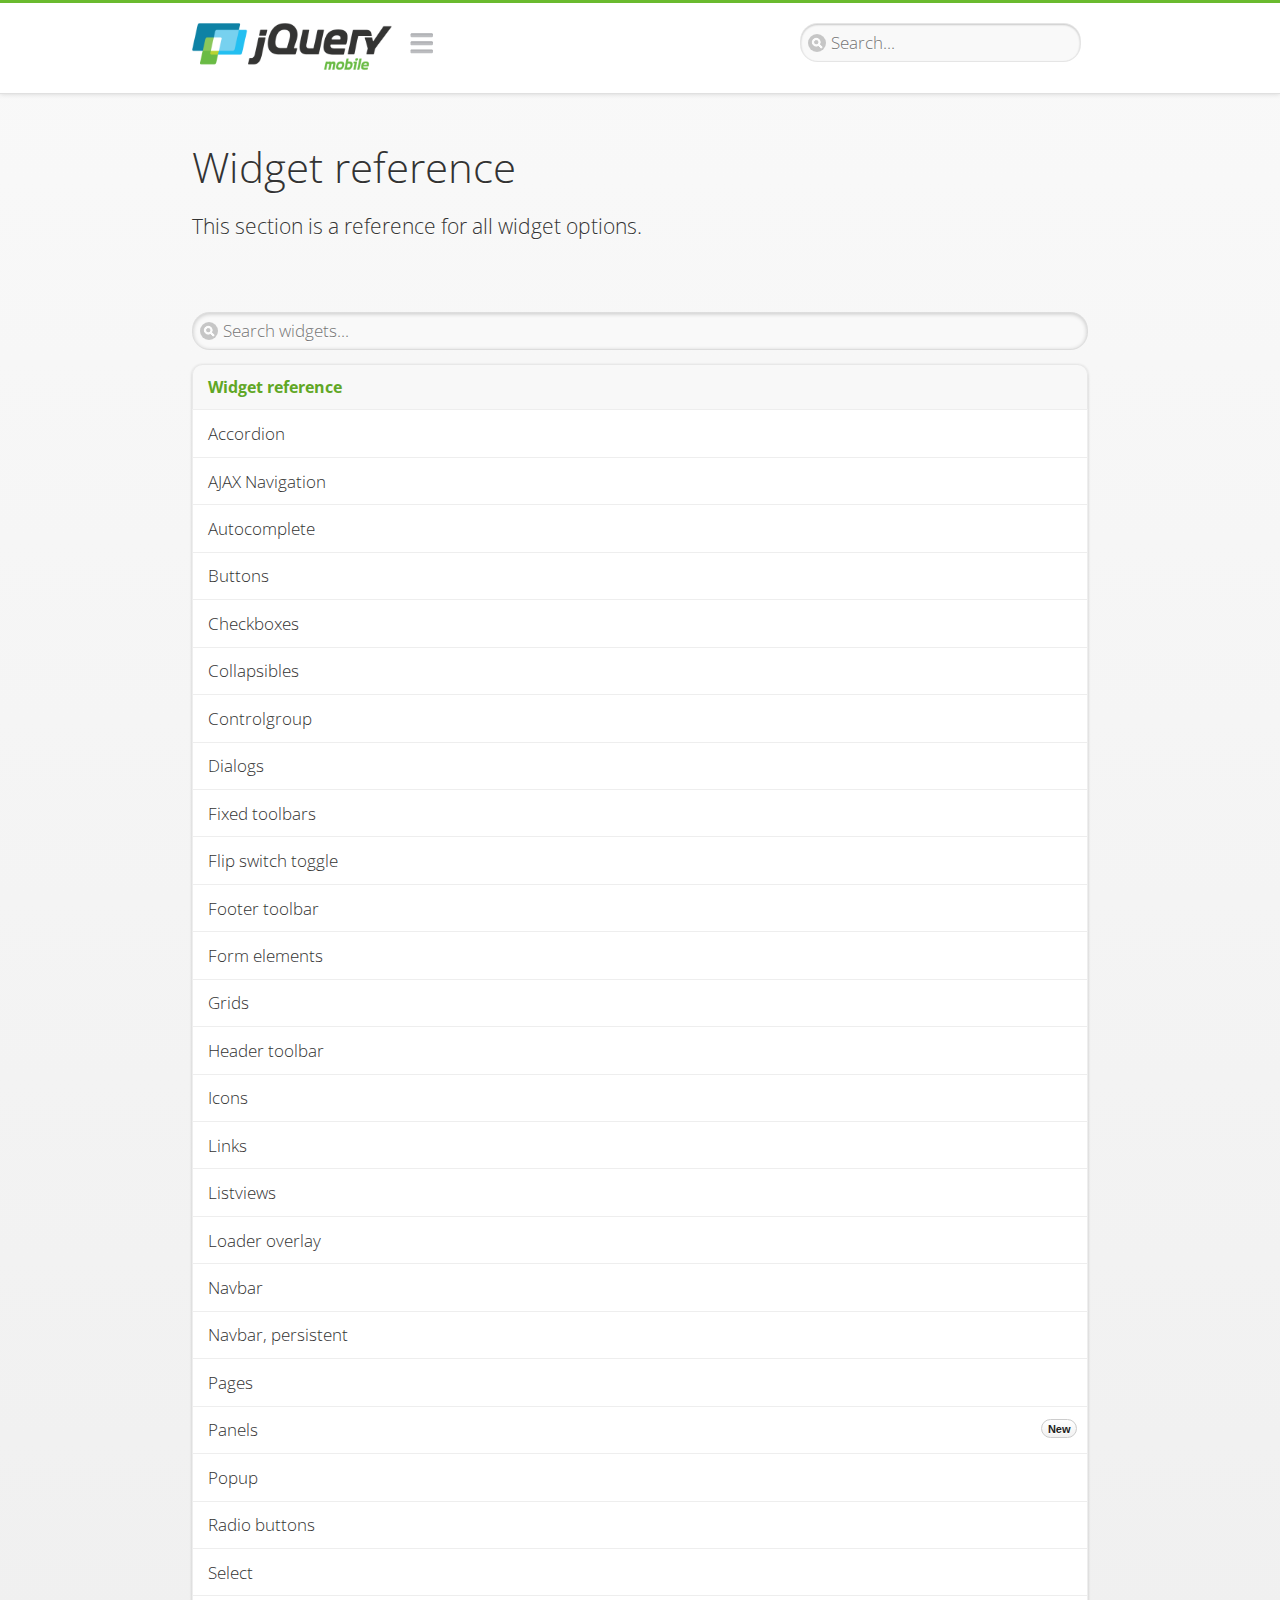
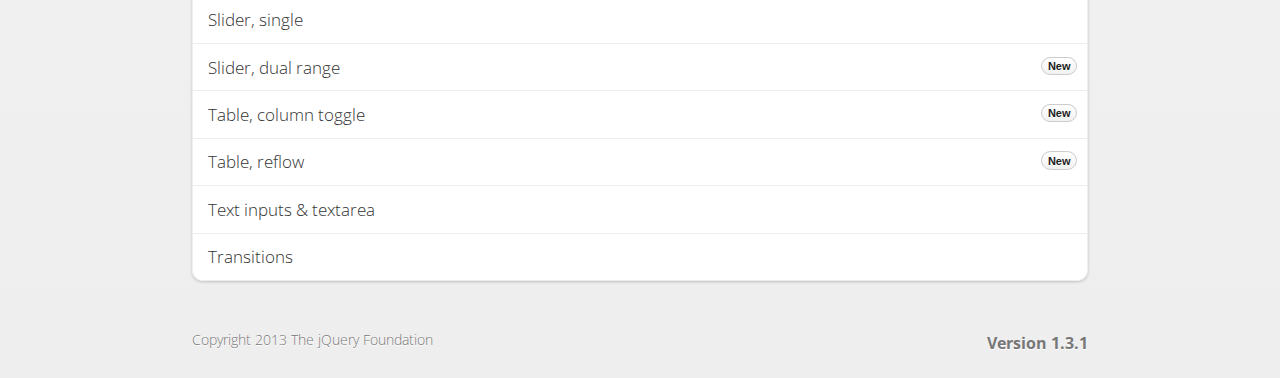
<file: demos/widgets/index.html>
<!DOCTYPE html>
<html>
<head>
	<meta charset="utf-8">
	<meta name="viewport" content="width=device-width, initial-scale=1">
	<title>Widgets reference - jQuery Mobile Demos</title>
	<link rel="stylesheet"  href="../css/themes/default/jquery.mobile-1.3.1.min.css">
	<link rel="stylesheet" href="../_assets/css/jqm-demos.css">
	<link rel="shortcut icon" href="../favicon.ico">
    <link rel="stylesheet" href="http://fonts.googleapis.com/css?family=Open+Sans:300,400,700">
	<script src="../js/jquery.js"></script>
	<script src="../_assets/js/index.js"></script>
	<script src="../js/jquery.mobile-1.3.1.min.js"></script>
</head>
<body>
<div data-role="page" class="jqm-demos jqm-demos-index">

	<div data-role="header" class="jqm-header">
        <h1 class="jqm-logo"><a href="../"><img src="../_assets/img/jquery-logo.png" alt="jQuery Mobile Framework"></a></h1>
		<a href="#" class="jqm-navmenu-link" data-icon="bars" data-iconpos="notext">Navigation</a>
		<a href="#" class="jqm-search-link" data-icon="search" data-iconpos="notext">Search</a>
<div class="jqm-search">
    <ul class="jqm-list">
<li data-section="Widgets" data-filtertext="accordions collapsible sets content formatting grouped inset mini"><a href="widgets/accordions/">Accordion</a></li>

<li data-section="Widgets" data-filtertext="ajax navigation navigate event method"><a href="widgets/navigation/" data-ajax="false">AJAX Navigation</a></li>

<li data-section="Widgets" data-filtertext="autocomplete filter reveal listviews remote listviewbeforefilter placeholder"><a href="widgets/autocomplete/" data-ajax="false">Autocomplete</a></li>

<li data-section="Widgets" data-filtertext="buttons inputs forms inline theme grouped icons mini disabled"><a href="widgets/buttons/" data-ajax="false">Buttons</a></li>

<li data-section="Widgets" data-filtertext="checkboxes checkboxradio inputs forms mini disabled"><a href="widgets/checkbox/">Checkboxes</a></li>

<li data-section="Widgets" data-filtertext="collapsibles content formatting"><a href="widgets/collapsibles/" data-ajax="false">Collapsibles</a></li>

<li data-section="Widgets" data-filtertext="controlgroups selects checkboxradio buttons horizontal vertical"><a href="widgets/controlgroups/">Controlgroup</a></li>

<li data-section="Widgets" data-filtertext="dialogs modal popups"><a href="widgets/dialog/">Dialogs</a></li>

<li data-section="Widgets" data-filtertext="fixed toolbars headers footers sections fullscreen"><a href="widgets/fixed-toolbars/">Fixed toolbars</a></li>

<li data-section="Widgets" data-filtertext="flip toggle switch binary slider selects forms disabled"><a href="widgets/sliders/switch.html" data-ajax="false">Flip switch toggle</a></li>

<li data-section="Widgets" data-filtertext="footer toolbars footers sections"><a href="widgets/footers/">Footer toolbar</a></li>

<li data-section="Widgets" data-filtertext="forms inputs slider button range toggle switch label disabled accessible fieldcontains elements"><a href="widgets/forms/">Form elements</a></li>

<li data-section="Widgets" data-filtertext="grids columns blocks content formatting rwd responsive"><a href="widgets/grids/">Grids</a></li>

<li data-section="Widgets" data-filtertext="header toolbars fixed fullscreen sections"><a href="widgets/headers/">Header toolbar</a></li>

<li data-section="Widgets" data-filtertext="icons buttons disc position"><a href="widgets/icons/">Icons</a></li>

<li data-section="Widgets" data-filtertext="links navigation ajax prefetch cache"><a href="widgets/links/">Links</a></li>

<li data-section="Widgets" data-filtertext="listviews thumbnails icons nested split button collapsible ul ol"><a href="widgets/listviews/" data-ajax="false">Listviews</a></li>

<li data-section="Widgets" data-filtertext="ajax loader overlay spinner pages"><a href="widgets/loader/" data-ajax="false">Loader overlay</a></li>

<li data-section="Widgets" data-filtertext="navbars navmenu toolbars links icons footer header"><a href="widgets/navbar/" data-ajax="false">Navbar</a></li>

<li data-section="Widgets" data-filtertext="navbars persistent header footer links navmenu"><a href="widgets/fixed-toolbars/footer-persist-a.html">Navbar, persistent</a></li>

<li data-section="Widgets" data-filtertext="pages single multipage templates ajax nav"><a href="widgets/pages/">Pages</a></li>

<li data-section="Widgets" data-filtertext="panels sliding nav modal transition display reveal overlay push rwd responsive"><a href="widgets/panels/">Panels <span class="ui-li-count">New</span></a></li>

<li data-section="Widgets" data-filtertext="popup dialog modal transition tooltip lightbox form overlay screen flip pop fade transition"><a href="widgets/popup/">Popup</a></li>

<li data-section="Widgets" data-filtertext="radiobuttons checkboxradio inputs forms disabled grouped"><a href="widgets/radiobuttons/">Radio buttons</a></li>

<li data-section="Widgets" data-filtertext="selectmenus custom native multiple optgroup disabled forms"><a href="widgets/selects/">Select</a></li>

<li data-section="Widgets" data-filtertext="slider, single sliders range inputs forms disabled"><a href="widgets/sliders/" data-ajax="false">Slider, single</a></li>

<li data-section="Widgets" data-filtertext="slider, dual range sliders rangesliders inputs forms disabled"><a href="widgets/sliders/rangeslider.html" data-ajax="false">Slider, dual range <span class="ui-li-count">New</span></a></li>

<li data-section="Widgets" data-filtertext="tables column th td toggle responsive tables rwd hide show tabular"><a href="widgets/table-column-toggle/">Table, column toggle <span class="ui-li-count">New</span></a></li>

<li data-section="Widgets" data-filtertext="tables reflow th td responsive rwd columns tabular"><a href="widgets/table-reflow/">Table, reflow <span class="ui-li-count">New</span></a></li>

<li data-section="Widgets" data-filtertext="text inputs textarea numeric email tel file date time month clear pattern placeholder forms"><a href="widgets/textinputs/">Text inputs & textarea</a></li>

<li data-section="Widgets" data-filtertext="page transitions animated pages ajax navigation flip slide fade pop" data-ajax="false"><a href="widgets/transitions/" data-ajax="false">Transitions</a></li>

<li data-role="list-divider">Collapsibles</li>

<li data-section="Demo Showcase" data-filtertext="dynamic collapsible set accordion append expand"><a href="examples/collapsibles/dynamic-collapsible.html" data-ajax="false">Dynamic collapsible</a></li>

<li data-role="list-divider">Controlgroups</li>

<li data-section="Demo Showcase" data-filtertext="dynamic controlgroup buttons selects checkboxes forms"><a href="examples/controlgroups/dynamic-controlgroup.html" data-ajax="false">Dynamic controlgroup</a></li>

<li data-role="list-divider">Listviews</li>

<li data-section="Demo Showcase" data-filtertext="grid listview responsive grids responsive listviews lists ul"><a href="examples/listviews/grid-listview.html" data-ajax="false">Grid Listview</a></li>

<li data-section="Demo Showcase" data-filtertext="autodividers anchor jump scroll linkbars listviews lists ul"><a href="examples/listviews/autodividers-linkbar.html" data-ajax="false">Autodividers Linkbar</a></li>

<li data-section="Demo Showcase" data-filtertext="listviews autodividers selector autodividersselector lists ul ol"><a href="examples/listviews/autodividers-selector.html" data-ajax="false">Autodividers Selector</a></li>

<li data-role="list-divider">Navigation</li>

<li data-section="Demo Showcase" data-filtertext="backbone and require.js example navigation router"><a href="examples/backbone-require/index.html" data-ajax="false">Backbone and Require.js example</a></li>

<li data-section="Demo Showcase" data-filtertext="server redirection with server-side support php"><a href="examples/redirect/" data-ajax="false">Redirection with server-side support</a></li>

<li data-role="list-divider">Panels</li>

<li data-section="Demo Showcase" data-filtertext="panel styling slide panels sliding panels shadow rwd responsive breakpoint"><a href="examples/panels/panel-styling.html" data-ajax="false">Panel styling</a></li>

<li data-section="Demo Showcase" data-filtertext="open panel on swipe panels left right"><a href="examples/panels/panel-swipe-open.html" data-ajax="false">Open panel on swipe</a></li>

<li data-role="list-divider">Popups</li>

<li data-section="Demo Showcase" data-filtertext="dynamic popups popup images lightbox"><a href="examples/popups/dynamic-popup.html" data-ajax="false">Dynamic popup</a></li>

<li data-section="Demo Showcase" data-filtertext="arrow popups popover"><a href="examples/popups/arrow.html" data-ajax="false">Popup with arrow</a></li>

<li data-role="list-divider">Responsive Tables</li>

<li data-section="Demo Showcase" data-filtertext="responsive tables reflow stack custom styles"><a href="examples/tables/movie-list.html" data-ajax="false">Reflow: Custom styles</a></li>

<li data-section="Demo Showcase" data-filtertext="responsive tables reflow heading groups rwd breakpoint"><a href="examples/tables/financial-grouped-reflow.html" data-ajax="false">Reflow: Heading groups</a></li>

<li data-section="Demo Showcase" data-filtertext="responsive tables reflow refresh method dynamically inject data"><a href="examples/tables/reflow-refresh.html" data-ajax="false">Reflow: Refresh method</a></li>

<li data-section="Demo Showcase" data-filtertext="responsive tables column toggle hide rwd breakpoint customization options"><a href="examples/tables/movie-list-toggle-options.html" data-ajax="false">Column toggle: Customization options</a></li>

<li data-section="Demo Showcase" data-filtertext="responsive tables column toggle heading groups rwd breakpoint"><a href="examples/tables/financial-grouped-columns.html" data-ajax="false">Column toggle: Heading groups</a></li>

<li data-section="Demo Showcase" data-filtertext="responsive tables column toggle refresh method dynamically inject data"><a href="examples/tables/columntoggle-refresh.html" data-ajax="false">Column toggle: Refresh method</a></li>

<li data-section="Demo Showcase" data-filtertext="responsive tables table column toggle phone comparison rwd breakpoint"><a href="examples/tables/phone-compare.html" data-ajax="false">Column toggle demo: Phone comparison</a></li>

<li data-role="list-divider">Sliders</li>

<li data-section="Demo Showcase" data-filtertext="slider tooltip handle value extension input range sliders forms"><a href="examples/slider/tooltip.html" data-ajax="false">Tooltip extension</a></li>

<li data-role="list-divider">Swipe</li>

<li data-section="Demo Showcase" data-filtertext="swipe to navigate page transitions navigation"><a href="examples/swipe/swipe-page.html" data-ajax="false">Swipe to navigate</a></li>

<li data-section="Demo Showcase" data-filtertext="swipe to delete list item listviews lists ul ol"><a href="examples/swipe/swipe-list.html" data-ajax="false">Swipe to delete list item</a></li>

<li data-role="list-divider">Forms</li>

<li data-section="Questions & Answers" data-filtertext="CSS styles apply widget scope wrap selector customize"><a href="faq/question-template.html">Why won't my CSS styles apply correctly to a widget?</a></li>

<li data-section="Questions & Answers" data-filtertext="form update value enhance pageinit refresh"><a href="faq/updating-the-value-of-enhanced-form-elements-does-not-work.html">Updating the value of enhanced form elements does not work.</a></li>

<li data-section="Questions & Answers" data-filtertext="HTML 5 inputs appearance keyboard picker calendar date time slider file color"><a href="faq/my-html-5-inputs-look-different-in-browsers.html">My HTML 5 inputs look different across devices and browsers.</a></li>

<li data-section="Questions & Answers" data-filtertext="range search inputs slider number text degrade"><a href="faq/my-range-search-input-type-is-being-changed.html">My range or search inputs are being change to number/text.</a></li>

<li data-section="Questions & Answers" data-filtertext="custom select popup dialog logic"><a href="faq/sometimes-custom-select-shows-as-dialog-popup.html">Sometimes my custom select shows as a popup other times its a dialog.</a></li>

<li data-section="Questions & Answers" data-filtertext="disable button issue class method"><a href="faq/disabling-a-button-does-not-work.html">Disabling a button does not work.</a></li>

<li data-section="Questions & Answers" data-filtertext="fixed toolbar header footer fullscreen select input bug issue"><a href="faq/controls-in-header-footer.html">Controls in my fixed header or footer are not responding or behave erratically.</a></li>

<li data-role="list-divider">Pages</li>

<li data-section="Questions & Answers" data-filtertext="head load scripts styles pageinit onload pagebeforecreate ajax nav pages"><a href="faq/scripts-and-styles-not-loading.html">Why aren't my scripts and styles loading?</a></li>

<li data-section="Questions & Answers" data-filtertext="document.ready onload paginit DOM ready on ready scripts "><a href="faq/dom-ready-not-working.html">Why isn't DOM ready working for my scripts?</a></li>

<li data-section="Questions & Answers" data-filtertext="ajax nav load page mobile.loadpage"><a href="faq/how-do-i-load-a-page.html">How do I load a page?</a></li>

<li data-section="Questions & Answers" data-filtertext="ajax nav multi page document load"><a href="faq/why-is-only-the-first-page-loaded.html">Why is only the first page of my multi page document loaded?</a></li>

<li data-section="Questions & Answers" data-filtertext="pass url query params ajax nav"><a href="faq/pass-query-params-to-page.html">I'm trying to pass query params to a page but it's not working?</a></li>

<li data-section="Questions & Answers" data-filtertext="hash pass parameters information ajax nav"><a href="faq/pass-via-the-hash-to-page.html">I'm trying to pass information via the hash but it's not working?</a></li>

<li data-section="Questions & Answers" data-filtertext="application cache status error isLocal ajax nav"><a href="faq/the-application-cache-is-not-working.html">I'm trying to use the application cache but it's not working.</a></li>

<li data-section="Questions & Answers" data-filtertext=">create refresh event trigger pageInit refresh method content injected page not enhanced."><a href="faq/injected-content-is-not-enhanced.html">Content injected into a page is not enhanced.</a></li>

<li data-section="Questions & Answers" data-filtertext=">create trigger event pageInit injected HTML"><a href="faq/triggering-create-on-injected-content-does-not-work.html">Triggering create on injected HTML does not work.</a></li>

<li data-section="Questions & Answers" data-filtertext="auto-enhance element stop preventnative role none"><a href="faq/how-can-i-stop-auto-enhancement-of-elements.html">How can I stop JQM from auto-enhancing an element?</a></li>

<li data-section="Questions & Answers" data-filtertext="auto-enhance block container parent stop preventnative role none"><a href="faq/how-can-i-stop-auto-enhancement-of-a-block-of-elements.html">How can I stop JQM from enhancing a block of elements?</a></li>

<li data-section="Questions & Answers" data-filtertext="page title ajax nav head"><a href="faq/how-do-i-control-page-titles.html">How do I control page titles?</a></li>

<li data-section="Questions & Answers" data-filtertext="ajax nav load page loadPage"><a href="faq/how-do-i-load-a-page.html">How do I load a page?</a></li>

<li data-role="list-divider">Events</li>

<li data-section="Questions & Answers" data-filtertext="touch mouse events vmouseover, vmousedown, vmousemove, vmouseup, vclick, vmousecancel"><a href="faq/how-do-i-use-touch-mouse-events.html">How do I use touch and mouse events?</a></li>

<li data-role="list-divider">Theme and styling</li>

<li data-section="Questions & Answers" data-filtertext="theme swatch css themeroller customize icons colors fonts style"><a href="faq/how-does-theming-work.html">How does theming work?</a></li>

<li data-role="list-divider">Apps</li>

<li data-section="Questions & Answers" data-filtertext="How do I need to configure PhoneGap Cordova?"><a href="faq/how-configure-phonegap-cordova.html">How do I need to configure PhoneGap/Cordova?</a></li>
<!--
<li data-role="list-divider">Navigation</li>

<li data-section="Questions & Answers" data-filtertext=""><a href="faq/nav-is-acting-erraticly.html">The nav is acting erratically!</a></li>

<li data-section="Questions & Answers" data-filtertext=""><a href="faq/deep-links-dont-work.html">Following a deep link ( a link to scroll to and id ) does not work.</a></li>

<li data-section="Questions & Answers" data-filtertext=""><a href="faq/scripts-css-only-works-on-first-page-or-refresh.html">My script / css only works on first page or on refresh.</a></li>
<li data-role="list-divider">Widgets</li>

<li data-section="Questions & Answers" data-filtertext=""><a href="faq/cloned-content-double-enhanced.html">Cloning a widget or enhanced for element and enhancing causes "double" enhancement</a></li>

<li data-section="Questions & Answers" data-filtertext=""><a href="faq/cloned-content-does-not-update.html">Cloned widget or enhanced element does not update</a></li>

<li data-section="Questions & Answers" data-filtertext=""><a href="faq/data-enhance-false-does-not-work.html">Setting data-enhance="false" does not work.</a></li>

<li data-role="list-divider">General</li>

<li data-section="Questions & Answers" data-filtertext=""><a href="faq/selecting-element-by-id-not-working.html">Selecting elements by id only works sometimes or on first page!</a></li>

<li data-section="Questions & Answers" data-filtertext=""><a href="faq/global-config-settings-ignored.html">The global configuration settings i set are being ignored.</a></li>

<li data-section="Questions & Answers" data-filtertext=""><a href="faq/custom-css-is-ignored.html">My custom css is ignored.</a></li>

<li data-role="list-divider">Events</li>

<li data-section="Questions & Answers" data-filtertext=""><a href="faq/swipe-triggered-when-scrolling.html">Swipe triggered when scrolling.</a></li>

<li data-section="Questions & Answers" data-filtertext=""><a href="faq/document-ready-not-working.html">Document ready ignored after first page.</a></li>

<li data-role="list-divider">Theming &amp; custom styles</li>

<li data-section="Questions & Answers" data-filtertext=""><a href="faq/#">How do I add custom icons?</a></li>

<li data-section="Questions & Answers" data-filtertext=""><a href="faq/#">How do I add remove the circle behind the icons?</a></li>
-->

    </ul>
</div>

	</div><!-- /header -->

	<div data-role="content" class="jqm-content">

        <h1>Widget reference</h1>

        <p class="jqm-intro">This section is a reference for all widget options.</p>

        <ul data-role="listview" data-inset="true" data-filter="true" data-theme="d" data-divider-theme="d" data-icon="false" data-filter-placeholder="Search widgets..." data-global-nav="demos" class="jqm-list">
            <li data-role="list-divider">Widget reference</li>
<li data-section="Widgets" data-filtertext="accordions collapsible sets content formatting grouped inset mini"><a href="widgets/accordions/">Accordion</a></li>

<li data-section="Widgets" data-filtertext="ajax navigation navigate event method"><a href="widgets/navigation/" data-ajax="false">AJAX Navigation</a></li>

<li data-section="Widgets" data-filtertext="autocomplete filter reveal listviews remote listviewbeforefilter placeholder"><a href="widgets/autocomplete/" data-ajax="false">Autocomplete</a></li>

<li data-section="Widgets" data-filtertext="buttons inputs forms inline theme grouped icons mini disabled"><a href="widgets/buttons/" data-ajax="false">Buttons</a></li>

<li data-section="Widgets" data-filtertext="checkboxes checkboxradio inputs forms mini disabled"><a href="widgets/checkbox/">Checkboxes</a></li>

<li data-section="Widgets" data-filtertext="collapsibles content formatting"><a href="widgets/collapsibles/" data-ajax="false">Collapsibles</a></li>

<li data-section="Widgets" data-filtertext="controlgroups selects checkboxradio buttons horizontal vertical"><a href="widgets/controlgroups/">Controlgroup</a></li>

<li data-section="Widgets" data-filtertext="dialogs modal popups"><a href="widgets/dialog/">Dialogs</a></li>

<li data-section="Widgets" data-filtertext="fixed toolbars headers footers sections fullscreen"><a href="widgets/fixed-toolbars/">Fixed toolbars</a></li>

<li data-section="Widgets" data-filtertext="flip toggle switch binary slider selects forms disabled"><a href="widgets/sliders/switch.html" data-ajax="false">Flip switch toggle</a></li>

<li data-section="Widgets" data-filtertext="footer toolbars footers sections"><a href="widgets/footers/">Footer toolbar</a></li>

<li data-section="Widgets" data-filtertext="forms inputs slider button range toggle switch label disabled accessible fieldcontains elements"><a href="widgets/forms/">Form elements</a></li>

<li data-section="Widgets" data-filtertext="grids columns blocks content formatting rwd responsive"><a href="widgets/grids/">Grids</a></li>

<li data-section="Widgets" data-filtertext="header toolbars fixed fullscreen sections"><a href="widgets/headers/">Header toolbar</a></li>

<li data-section="Widgets" data-filtertext="icons buttons disc position"><a href="widgets/icons/">Icons</a></li>

<li data-section="Widgets" data-filtertext="links navigation ajax prefetch cache"><a href="widgets/links/">Links</a></li>

<li data-section="Widgets" data-filtertext="listviews thumbnails icons nested split button collapsible ul ol"><a href="widgets/listviews/" data-ajax="false">Listviews</a></li>

<li data-section="Widgets" data-filtertext="ajax loader overlay spinner pages"><a href="widgets/loader/" data-ajax="false">Loader overlay</a></li>

<li data-section="Widgets" data-filtertext="navbars navmenu toolbars links icons footer header"><a href="widgets/navbar/" data-ajax="false">Navbar</a></li>

<li data-section="Widgets" data-filtertext="navbars persistent header footer links navmenu"><a href="widgets/fixed-toolbars/footer-persist-a.html">Navbar, persistent</a></li>

<li data-section="Widgets" data-filtertext="pages single multipage templates ajax nav"><a href="widgets/pages/">Pages</a></li>

<li data-section="Widgets" data-filtertext="panels sliding nav modal transition display reveal overlay push rwd responsive"><a href="widgets/panels/">Panels <span class="ui-li-count">New</span></a></li>

<li data-section="Widgets" data-filtertext="popup dialog modal transition tooltip lightbox form overlay screen flip pop fade transition"><a href="widgets/popup/">Popup</a></li>

<li data-section="Widgets" data-filtertext="radiobuttons checkboxradio inputs forms disabled grouped"><a href="widgets/radiobuttons/">Radio buttons</a></li>

<li data-section="Widgets" data-filtertext="selectmenus custom native multiple optgroup disabled forms"><a href="widgets/selects/">Select</a></li>

<li data-section="Widgets" data-filtertext="slider, single sliders range inputs forms disabled"><a href="widgets/sliders/" data-ajax="false">Slider, single</a></li>

<li data-section="Widgets" data-filtertext="slider, dual range sliders rangesliders inputs forms disabled"><a href="widgets/sliders/rangeslider.html" data-ajax="false">Slider, dual range <span class="ui-li-count">New</span></a></li>

<li data-section="Widgets" data-filtertext="tables column th td toggle responsive tables rwd hide show tabular"><a href="widgets/table-column-toggle/">Table, column toggle <span class="ui-li-count">New</span></a></li>

<li data-section="Widgets" data-filtertext="tables reflow th td responsive rwd columns tabular"><a href="widgets/table-reflow/">Table, reflow <span class="ui-li-count">New</span></a></li>

<li data-section="Widgets" data-filtertext="text inputs textarea numeric email tel file date time month clear pattern placeholder forms"><a href="widgets/textinputs/">Text inputs & textarea</a></li>

<li data-section="Widgets" data-filtertext="page transitions animated pages ajax navigation flip slide fade pop" data-ajax="false"><a href="widgets/transitions/" data-ajax="false">Transitions</a></li>

		</ul>

	</div><!-- /content -->

	<div data-role="footer" class="jqm-footer">
		<p class="jqm-version"></p>
		<p>Copyright 2013 The jQuery Foundation</p>
	</div><!-- /footer -->
    <div data-role="panel" class="jqm-nav-panel jqm-navmenu-panel" data-position="left" data-display="reveal" data-theme="c">
        <ul data-role="listview" data-theme="d" data-divider-theme="d" data-icon="false" data-global-nav="demos" class="jqm-list">
            <li data-role="list-divider">jQuery Mobile Demos</li>
			<li><a href="./">Home</a></li>
            <li><a href="intro/">Introduction</a></li>
            <li><a href="examples/">Demo Showcase</a></li>
            <li><a href="faq/">Questions & Answers</a></li>
			<li><a href="intro/rwd.html">Going Responsive</a></li>
            <li data-role="list-divider">Widget reference</li>
<li data-section="Widgets" data-filtertext="accordions collapsible sets content formatting grouped inset mini"><a href="widgets/accordions/">Accordion</a></li>

<li data-section="Widgets" data-filtertext="ajax navigation navigate event method"><a href="widgets/navigation/" data-ajax="false">AJAX Navigation</a></li>

<li data-section="Widgets" data-filtertext="autocomplete filter reveal listviews remote listviewbeforefilter placeholder"><a href="widgets/autocomplete/" data-ajax="false">Autocomplete</a></li>

<li data-section="Widgets" data-filtertext="buttons inputs forms inline theme grouped icons mini disabled"><a href="widgets/buttons/" data-ajax="false">Buttons</a></li>

<li data-section="Widgets" data-filtertext="checkboxes checkboxradio inputs forms mini disabled"><a href="widgets/checkbox/">Checkboxes</a></li>

<li data-section="Widgets" data-filtertext="collapsibles content formatting"><a href="widgets/collapsibles/" data-ajax="false">Collapsibles</a></li>

<li data-section="Widgets" data-filtertext="controlgroups selects checkboxradio buttons horizontal vertical"><a href="widgets/controlgroups/">Controlgroup</a></li>

<li data-section="Widgets" data-filtertext="dialogs modal popups"><a href="widgets/dialog/">Dialogs</a></li>

<li data-section="Widgets" data-filtertext="fixed toolbars headers footers sections fullscreen"><a href="widgets/fixed-toolbars/">Fixed toolbars</a></li>

<li data-section="Widgets" data-filtertext="flip toggle switch binary slider selects forms disabled"><a href="widgets/sliders/switch.html" data-ajax="false">Flip switch toggle</a></li>

<li data-section="Widgets" data-filtertext="footer toolbars footers sections"><a href="widgets/footers/">Footer toolbar</a></li>

<li data-section="Widgets" data-filtertext="forms inputs slider button range toggle switch label disabled accessible fieldcontains elements"><a href="widgets/forms/">Form elements</a></li>

<li data-section="Widgets" data-filtertext="grids columns blocks content formatting rwd responsive"><a href="widgets/grids/">Grids</a></li>

<li data-section="Widgets" data-filtertext="header toolbars fixed fullscreen sections"><a href="widgets/headers/">Header toolbar</a></li>

<li data-section="Widgets" data-filtertext="icons buttons disc position"><a href="widgets/icons/">Icons</a></li>

<li data-section="Widgets" data-filtertext="links navigation ajax prefetch cache"><a href="widgets/links/">Links</a></li>

<li data-section="Widgets" data-filtertext="listviews thumbnails icons nested split button collapsible ul ol"><a href="widgets/listviews/" data-ajax="false">Listviews</a></li>

<li data-section="Widgets" data-filtertext="ajax loader overlay spinner pages"><a href="widgets/loader/" data-ajax="false">Loader overlay</a></li>

<li data-section="Widgets" data-filtertext="navbars navmenu toolbars links icons footer header"><a href="widgets/navbar/" data-ajax="false">Navbar</a></li>

<li data-section="Widgets" data-filtertext="navbars persistent header footer links navmenu"><a href="widgets/fixed-toolbars/footer-persist-a.html">Navbar, persistent</a></li>

<li data-section="Widgets" data-filtertext="pages single multipage templates ajax nav"><a href="widgets/pages/">Pages</a></li>

<li data-section="Widgets" data-filtertext="panels sliding nav modal transition display reveal overlay push rwd responsive"><a href="widgets/panels/">Panels <span class="ui-li-count">New</span></a></li>

<li data-section="Widgets" data-filtertext="popup dialog modal transition tooltip lightbox form overlay screen flip pop fade transition"><a href="widgets/popup/">Popup</a></li>

<li data-section="Widgets" data-filtertext="radiobuttons checkboxradio inputs forms disabled grouped"><a href="widgets/radiobuttons/">Radio buttons</a></li>

<li data-section="Widgets" data-filtertext="selectmenus custom native multiple optgroup disabled forms"><a href="widgets/selects/">Select</a></li>

<li data-section="Widgets" data-filtertext="slider, single sliders range inputs forms disabled"><a href="widgets/sliders/" data-ajax="false">Slider, single</a></li>

<li data-section="Widgets" data-filtertext="slider, dual range sliders rangesliders inputs forms disabled"><a href="widgets/sliders/rangeslider.html" data-ajax="false">Slider, dual range <span class="ui-li-count">New</span></a></li>

<li data-section="Widgets" data-filtertext="tables column th td toggle responsive tables rwd hide show tabular"><a href="widgets/table-column-toggle/">Table, column toggle <span class="ui-li-count">New</span></a></li>

<li data-section="Widgets" data-filtertext="tables reflow th td responsive rwd columns tabular"><a href="widgets/table-reflow/">Table, reflow <span class="ui-li-count">New</span></a></li>

<li data-section="Widgets" data-filtertext="text inputs textarea numeric email tel file date time month clear pattern placeholder forms"><a href="widgets/textinputs/">Text inputs & textarea</a></li>

<li data-section="Widgets" data-filtertext="page transitions animated pages ajax navigation flip slide fade pop" data-ajax="false"><a href="widgets/transitions/" data-ajax="false">Transitions</a></li>

        </ul>
	</div><!-- /panel -->


</div><!-- /page -->
</body>
</html>
</file>
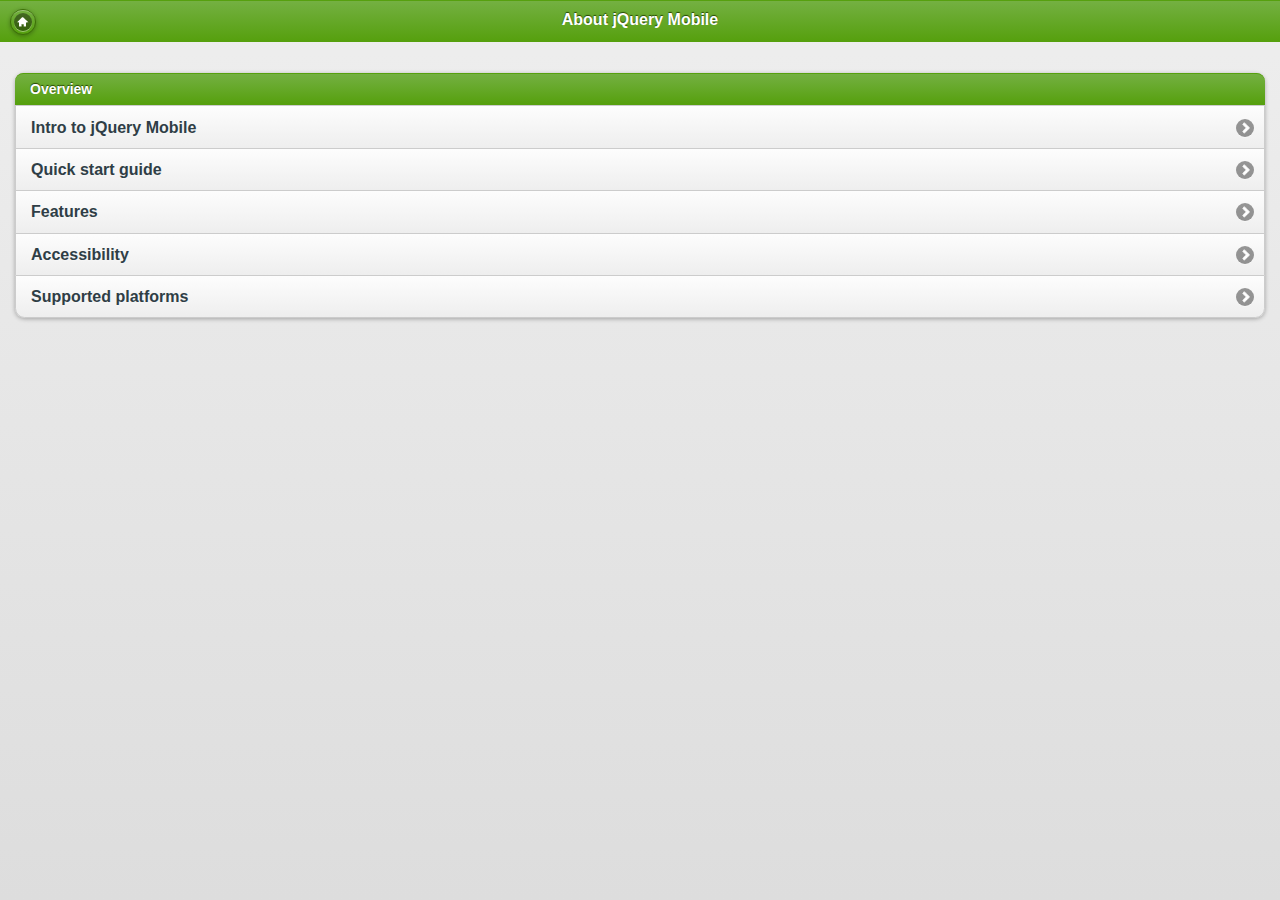
<file: demos/docs/about/index.html>
<!DOCTYPE html>
<html>
<head>
	<meta charset="utf-8">
	<meta name="viewport" content="width=device-width, initial-scale=1">
	<title>jQuery UI Mobile Framework - About</title>
	<link rel="stylesheet"  href="../../jquery.mobile-1.0.1.min.css" />
	<link rel="stylesheet" href="../_assets/css/jqm-docs.css"/>
	<script src="../../jquery.js"></script>
	<script src="../../experiments/themeswitcher/jquery.mobile.themeswitcher.js"></script>
	<script src="../_assets/js/jqm-docs.js"></script>
	<script src="../../jquery.mobile-1.0.1.min.js"></script>
</head> 
<body> 

	<div data-role="page" class="type-index">

<div data-role="header" data-theme="f">
	<h1>About jQuery Mobile</h1>
	<a href="../../" data-icon="home" data-iconpos="notext" data-direction="reverse" class="ui-btn-right jqm-home">Home</a>
</div>

<div data-role="content">
	
	<ul data-role="listview" data-inset="true" data-theme="c" data-dividertheme="f">
		<li data-role="list-divider">Overview</li>
		<li><a href="intro.html">Intro to jQuery Mobile</a></li>
		<li><a href="getting-started.html">Quick start guide</a></li>	
		<li><a href="features.html">Features</a></li>
		<li><a href="accessibility.html">Accessibility</a></li>
		<li><a href="platforms.html">Supported platforms</a></li>
	</ul>

</div>

</div>
</body>
</html>
</file>
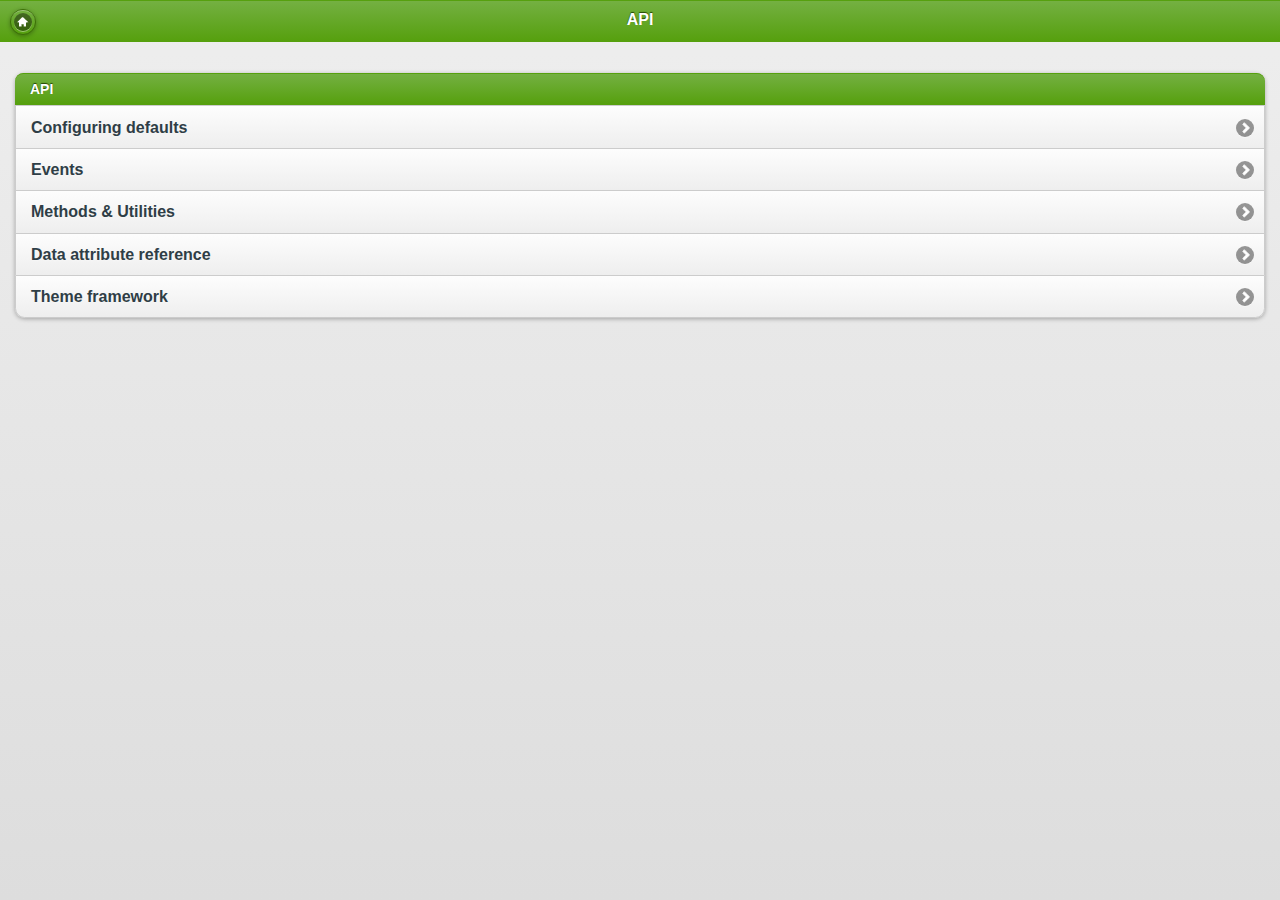
<file: demos/docs/api/index.html>
<!DOCTYPE html>
<html>
<head>
	<meta charset="utf-8">
	<meta name="viewport" content="width=device-width, initial-scale=1">
	<title>jQuery UI Mobile Framework - API</title>
	<link rel="stylesheet"  href="../../jquery.mobile-1.0.1.min.css" />
	<link rel="stylesheet" href="../_assets/css/jqm-docs.css"/>
	<script src="../../jquery.js"></script>
	<script src="../../experiments/themeswitcher/jquery.mobile.themeswitcher.js"></script>
	<script src="../_assets/js/jqm-docs.js"></script>
	<script src="../../jquery.mobile-1.0.1.min.js"></script>
</head> 
<body> 
<div data-role="page" class="type-index">

<div data-role="header" data-theme="f">
	<h1>API</h1>
	<a href="../../" data-icon="home" data-iconpos="notext" data-direction="reverse" class="ui-btn-right jqm-home">Home</a>
</div>

<div data-role="content">
	
		
		<ul data-role="listview" data-inset="true" data-theme="c" data-dividertheme="f">
			<li data-role="list-divider">API</li>
			<li><a href="globalconfig.html">Configuring defaults</a></li>
			<li><a href="events.html">Events</a></li>
			<li><a href="methods.html">Methods &amp; Utilities</a></li>
			<li><a href="data-attributes.html">Data attribute reference</a></li>
			<li><a href="themes.html">Theme framework</a></li>
		</ul>

</div>

</div>
</body>
</html>
</file>
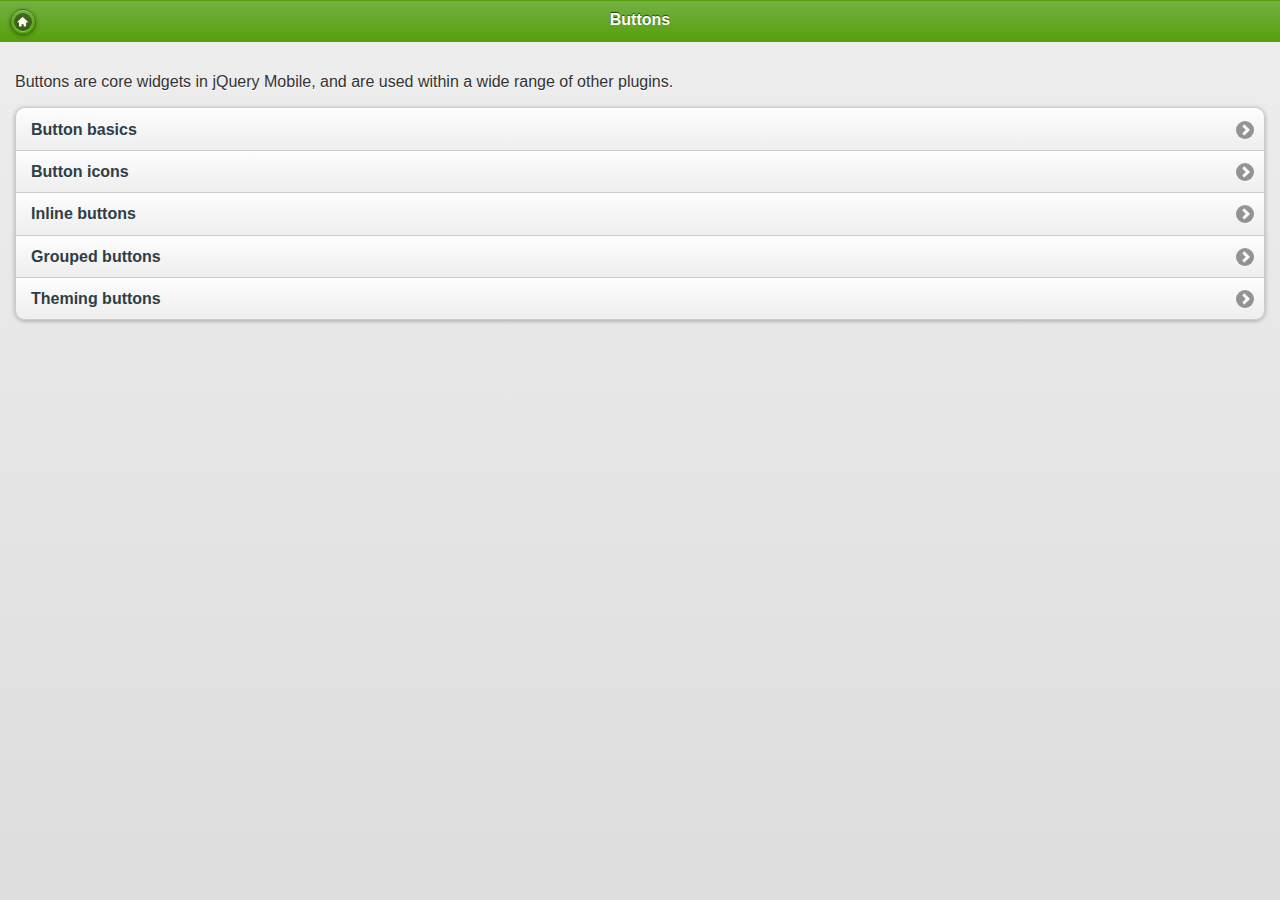
<file: demos/docs/buttons/index.html>
<!DOCTYPE html> 
<html> 
	<head>
	<meta charset="utf-8">
	<meta name="viewport" content="width=device-width, initial-scale=1"> 
	<title>jQuery Mobile Docs - Buttons</title> 
	<link rel="stylesheet"  href="../../jquery.mobile-1.0.1.min.css" />  
	<link rel="stylesheet" href="../_assets/css/jqm-docs.css"/>
	<script src="../../jquery.js"></script>
	<script src="../../experiments/themeswitcher/jquery.mobile.themeswitcher.js"></script>
	<script src="../_assets/js/jqm-docs.js"></script>
	<script src="../../jquery.mobile-1.0.1.min.js"></script>
</head> 
<body> 

<div data-role="page" class="type-index">

	<div data-role="header" data-theme="f">
		<h1>Buttons</h1>
		<a href="../../" data-icon="home" data-iconpos="notext" data-direction="reverse" class="ui-btn-right jqm-home">Home</a>
	</div><!-- /header -->

	<div data-role="content">
			<p>Buttons are core widgets in jQuery Mobile, and are used within a wide range of other plugins.</p>

			<ul data-role="listview" data-inset="true">
					<li><a href="buttons-types.html">Button basics</a></li>
					<li><a href="buttons-icons.html">Button icons</a></li>
					<li><a href="buttons-inline.html">Inline buttons</a></li>
					<li><a href="buttons-grouped.html">Grouped buttons</a></li>
					<li><a href="buttons-themes.html">Theming buttons</a></li>
			</ul>
		</div>
	</div><!-- /content -->



	</div><!-- /page -->

	</body>
	</html>
</file>
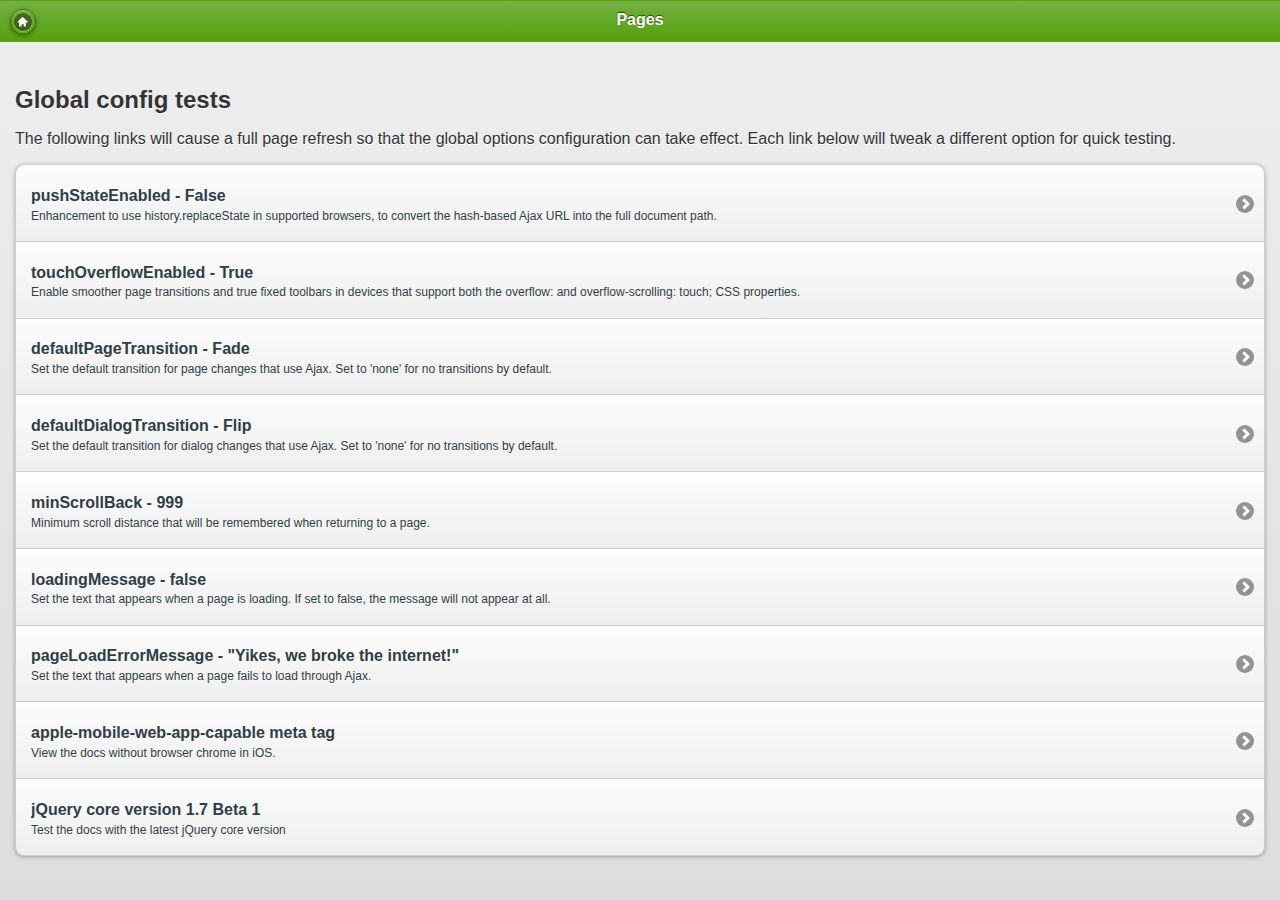
<file: demos/docs/config/index.html>
<!DOCTYPE html> 
<html> 
	<head>
	<meta charset="utf-8">
	<meta name="viewport" content="width=device-width, initial-scale=1"> 
	<title>jQuery Mobile Docs - Configuration</title> 
	<link rel="stylesheet"  href="../../jquery.mobile-1.0.1.min.css" />  
	<link rel="stylesheet" href="../_assets/css/jqm-docs.css"/>
	<script src="../../jquery.js"></script>
	<script src="../../experiments/themeswitcher/jquery.mobile.themeswitcher.js"></script>
	<script src="../_assets/js/jqm-docs.js"></script>
	<script src="../../jquery.mobile-1.0.1.min.js"></script>
</head> 
<body> 

	<div data-role="page" class="type-index">

		<div data-role="header" data-theme="f">
		<h1>Pages</h1>
		<a href="../../" data-icon="home" data-iconpos="notext" data-direction="reverse" class="ui-btn-right jqm-home">Home</a>
	</div><!-- /header -->

	<div data-role="content">
				<h2>Global config tests</h2>
				<p>The following links will cause a full page refresh so that the global options configuration can take effect. Each link below will tweak a different option for quick testing.</p>

			
		<ul data-role="listview" data-inset="true">
			<li>
				<a href="pushState.html" data-ajax="false">
				<h3>pushStateEnabled - False</h3>
				<p>Enhancement to use history.replaceState in supported browsers, to convert the hash-based Ajax URL into the full document path. </p>
				</a>
			</li>
			<li>
				<a href="touchOverflow.html" data-ajax="false">
				<h3>touchOverflowEnabled - True</h3>
				<p>Enable smoother page transitions and true fixed toolbars in devices that support both the overflow: and overflow-scrolling: touch; CSS properties.</p>
				</a>
			</li>
			<li>
				<a href="pageTransition.html" data-ajax="false">
				<h3>defaultPageTransition - Fade</h3>
				<p>Set the default transition for page changes that use Ajax. Set to 'none' for no transitions by default.</p>
				</a>
			</li>
			<li>
				<a href="dialogTransition.html" data-ajax="false">
				<h3>defaultDialogTransition - Flip</h3>
				<p>Set the default transition for dialog changes that use Ajax. Set to 'none' for no transitions by default.</p>
				</a>
			</li>
			<li>
				<a href="minScrollBack.html" data-ajax="false">
				<h3>minScrollBack - 999</h3>
				<p>Minimum scroll distance that will be remembered when returning to a page.</p>
				</a>
			</li>
			<li>
				<a href="loadingMessage.html" data-ajax="false">
				<h3>loadingMessage - false</h3>
				<p>Set the text that appears when a page is loading. If set to false, the message will not appear at all.</p>
				</a>
			</li>
			<li>
				<a href="pageLoadErrorMessage.html" data-ajax="false">
				<h3>pageLoadErrorMessage - "Yikes, we broke the internet!"</h3>
				<p>Set the text that appears when a page fails to load through Ajax.</p>
				</a>
			</li>
			<li>
				<a href="iOSFullscreen.html" data-ajax="false">
				<h3>apple-mobile-web-app-capable meta tag</h3>
				<p>View the docs without browser chrome in iOS.</p>
				</a>
			</li>
			<li>
				<a href="jq17b1.html" data-ajax="false">
				<h3>jQuery core version 1.7 Beta 1</h3>
				<p>Test the docs with the latest jQuery core version</p>
				</a>
			</li>
		</ul>
		

		</div><!-- /ui-body wrapper -->	
</div><!-- /page -->

</body>
</html>
</file>
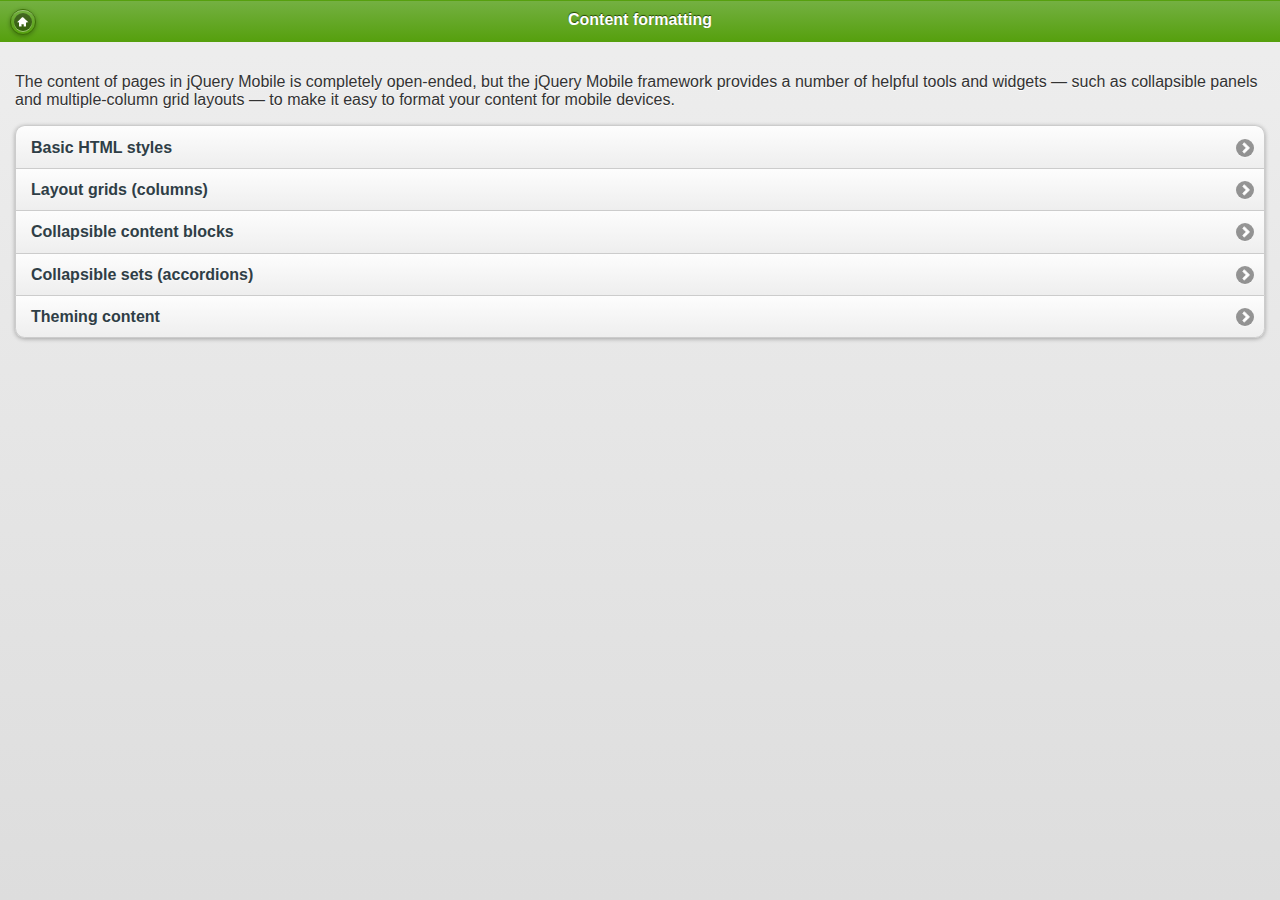
<file: demos/docs/content/index.html>
<!DOCTYPE html> 
<html> 
	<head>
	<meta charset="utf-8">
	<meta name="viewport" content="width=device-width, initial-scale=1"> 
	<title>jQuery Mobile Docs - Content formatting</title> 
	<link rel="stylesheet"  href="../../jquery.mobile-1.0.1.min.css" />  
	<link rel="stylesheet" href="../_assets/css/jqm-docs.css"/>
	<script src="../../jquery.js"></script>
	<script src="../../experiments/themeswitcher/jquery.mobile.themeswitcher.js"></script>
	<script src="../_assets/js/jqm-docs.js"></script>
	<script src="../../jquery.mobile-1.0.1.min.js"></script>
</head> 
<body> 

<div data-role="page" class="type-index">

		<div data-role="header" data-theme="f">
		<h1>Content formatting</h1>
		<a href="../../" data-icon="home" data-iconpos="notext" data-direction="reverse" class="ui-btn-right jqm-home">Home</a>
	</div><!-- /header -->

	<div data-role="content">

		<p>The content of pages in jQuery Mobile is completely open-ended, but the jQuery Mobile framework provides a number of helpful tools and widgets &mdash; such as collapsible panels and multiple-column grid layouts &mdash; to make it easy to format your content for mobile devices.</p>

		

			
		<ul data-role="listview" data-inset="true">
			<li><a href="content-html.html">Basic HTML styles</a></li>
			<li><a href="content-grids.html">Layout grids (columns)</a></li>
			<li><a href="content-collapsible.html">Collapsible content blocks</a></li>
			<li><a href="content-collapsible-set.html">Collapsible sets (accordions)</a></li>
			<li><a href="content-themes.html">Theming content</a></li>
			<!--<li><a href="api-content.html">API documentation</a></li>-->
		</ul>

	</div><!-- /ui-body wrapper -->	
</div><!-- /page -->

</body>
</html>
</file>
<file: demos/_assets/css/jqm-demos.css>
/* JQM Demos CSS */
.jqm-demos strong { font-weight: bold; }
.jqm-demos img { max-width: 100%; }

/* Page */
body, .jqm-demos  {
	background-color: #fefefe;
	font-size: 1.05em;
}

/* Header */
.jqm-header {
	background: #fff;
	border-top: 3px solid #6ABA2F;
	border-bottom: 1px solid #e0e0e0;
	color: #777;
	text-shadow: 0 1px 0 #fff;
	-webkit-box-shadow: 0 0 5px rgba(0,0,0,.15);
	-moz-box-shadow: 0 0 5px rgba(0,0,0,.15);
	box-shadow: 0 0 5px rgba(0,0,0,.15);
}
.jqm-header.ui-header-fixed:not(.ui-fixed-hidden) {
	border-top-width: 4px;
	padding-top: 0;
}

/* Header logo */
.jqm-header h1.jqm-logo {
	font-size: 1em;
	margin: .6em 3.375em;
}
.jqm-header .jqm-logo a {
	display: inline-block;
	text-decoration: none;
	min-height: 40px;
}
.jqm-header .jqm-logo img {
	display: block;
	width: 140px;
	height: auto;
}
.jqm-demos-home .jqm-header .jqm-logo img {
	display: inline-block;
}

/* Header buttons */
.jqm-header > .ui-btn {
	width: 31px;
	height: 31px;
	-webkit-border-radius: 0;
	border-radius: 0;
}
.jqm-header > .ui-btn,
.jqm-header.ui-header-fixed.ui-fixed-hidden > .ui-btn-icon-notext {
	top: 1.1em;
}
.jqm-header .jqm-navmenu-link {
	left: 15px;
}
.jqm-header .jqm-search-link {
	right: 15px;
}
.jqm-header > .ui-btn,
.jqm-header > .ui-btn .ui-btn-inner {
	border: none;
	background: none;
}
.jqm-header > .ui-btn,
.jqm-header > .ui-btn .ui-icon {
	-webkit-box-shadow: none;
	-moz-box-shadow: none;
	box-shadow: none;
}
/* Custom icons */
.jqm-header > .ui-btn .ui-icon {
	background-image: url(jqm_demo-icons-sd.png);
	background-color: transparent;
	width: 31px;
	height: 31px;
	margin: 0;
}
.jqm-header .jqm-navmenu-link .ui-icon {
	background-position: -3px 50%;
}
.jqm-header .jqm-search-link .ui-icon {
	background-position: -100px -2px;
}
/* Toggle search / close icon */
.jqm-search-toggle .jqm-search-link .ui-icon {
	background-position: -51px -2px;
}
/* Toggle menu bars / close icon on small screens */
@media (max-width:45.9375em) {
	.ui-panel-content-wrap-position-left.ui-panel-content-wrap-open .jqm-header .jqm-navmenu-link .ui-icon {
		background-position: -51px 50%;
	}
}
/* HD/Retina icon sprite */
@media only screen and (-webkit-min-device-pixel-ratio: 1.3),
       only screen and (min--moz-device-pixel-ratio: 1.3),
       only screen and (min-resolution: 200dpi) {
	.jqm-header > .ui-btn .ui-icon {
		background-image: url(jqm_demo-icons-hd.png);
		-webkit-background-size: 131px 31px;
		-moz-background-size: 131px 31px;
		-o-background-size: 131px 31px;
		background-size: 131px 31px;
	}
}

/* Global search */
.jqm-search {
	display: none;
	background: #eee;
	border-top: 1px solid transparent;
	padding: 0 .7em;
}
.jqm-search-toggle .jqm-search {
	display: block;
	border-top: 1px solid #e0e0e0;
}
.jqm-search	> .ui-listview-filter {
	margin: 0 -.3125em;
	padding: 1px 0; /* to resolve Chrome rendering issue (border-bottom not visible */
}
.jqm-demos .jqm-search > .ui-listview-filter .ui-input-search {
	margin: 4px .3125em;
}
.jqm-search > .jqm-list {
	position: absolute;
	right: .7em;
	left: .7em;
	margin-top: 5px;
	z-index: 999;
	-webkit-box-shadow: 0 0 5px rgba(0,0,0,.3);
	-moz-box-shadow: 0 0 5px rgba(0,0,0,.3);
	box-shadow: 0 0 5px rgba(0,0,0,.3);
}
.ui-panel-animate.ui-panel-content-wrap:not(.ui-panel-content-wrap-closed) .jqm-search > .jqm-list {
	display: none;
}


/* Footer */
.jqm-footer {
	background: none;
	border: none;
	color: #777;
	text-shadow: 0 1px 0 #fff;
}
.jqm-footer p {
	font-size: .8em;
	font-weight: normal;
	margin: .7em 15px;	
	font-family: 'Open Sans', sans-serif;
	font-weight: 300;
}
.jqm-footer .jqm-version {
	font-family: 'Open Sans', sans-serif;
	font-weight: 700;
	font-size:.9em;
	margin-left:1.1em;
}

/* Content */

/* Headings */
.jqm-content > h1 {
	font-family: 'Open Sans', sans-serif;
	font-weight: 300;
	font-size: 2.4em;
	color: #333;
	clear:both;
}
.jqm-faq .jqm-content > h1 {
	margin-top: -.4em;
	font-size: 1.8em;
}
.jqm-content > h2,
.jqm-content > h3,
.jqm-content > h4,
.jqm-home-welcome h2 {
	font-family: 'Open Sans', sans-serif;
	font-weight: 300;
	font-size: 1.6em;
	color: #60a725;
	padding-top: .6em;
	clear:both;
}
.jqm-home-welcome h2 {
	font-size:1.5em;
	margin-left:.5em;
	margin-top:-.2em;
}
.jqm-home-welcome .jqm-button {
	margin-left:.8em;
	margin-top:-.4em;
}
.jqm-home-welcome .jqm-button .ui-btn-text {
	font-size:1.1em;
	font-weight:300;
}
h2.jqm-home-widget {
	font-size:1.5em;
	margin-left:.6em;
}
.home-pop p {
	font-family: 'Open Sans', sans-serif;
	font-weight: 300;
	padding:.5em .5em;
	width:16em;
}
.home-pop .ui-btn-text {
	font-family: 'Open Sans', sans-serif;
	font-weight: 400;
}
.jqm-content > h4 {
	font-size: 1.2em;
}

/* Paragraphs */
.jqm-content > p {
	font-family: 'Open Sans', sans-serif;
	font-weight: 400; 
	font-size: 0.95em;
}
.jqm-content .jqm-intro {
	font-size: 120%;
	font-family: 'Open Sans', sans-serif;
	font-weight: 300;
	line-height: 135%;
	margin-top: -.5em;
	margin-bottom: .5em;
	padding-bottom: 2.6em;
	color: #333;
	border-bottom-width: 1px;
	border-bottom-style: solid;
	border-bottom-color: #e5e5e5;
	border-bottom-color: rgba(0,0,0,.1);
}
.jqm-demos-home .jqm-content .jqm-intro {
	font-family: 'Open Sans', sans-serif;
	font-weight: 300;
	font-size:.9em;
	line-height: 1.4;
	margin: -.8em .8em .5em .8em;
	padding-bottom: .6em;
	border: none;
	color: #555;
}
.jqm-demos-index .jqm-content p.jqm-intro {
	border: none;
}
.jqm-content > ul:not(.ui-listview),
.jqm-content > ul:not(.ui-listview) li {
	font-family: 'Open Sans', sans-serif;
	font-weight: 400; 
	font-size: 0.95em;
	line-height: 1.7;
}
.jqm-content > ul:not(.ui-listview) {
	margin: 1em 0;
	padding-left: 1.3em;
}

/* Code */
.jqm-content pre,
.jqm-content code {
	font-family: "Consolas", "Bitstream Vera Sans Mono", "Courier New", Courier, monospace;
	background: #e5e5e5;
	background: rgba(0,0,0,.05);
	padding: 0 .125em;
}
.jqm-content pre {
	padding: 0 1em 1.2em;
	white-space: pre-wrap;	
}
.jqm-content pre > code {
	padding: 0;	
	background: none;
	font-size:.8em;
}

/* Links */
.jqm-content > p a.ui-link,
.jqm-content p.jqm-intro a.ui-link {
	font-weight: 400; 
	text-decoration: none;
}
.jqm-content > p a.ui-link:hover,
.jqm-content p.jqm-intro a.ui-link:hover {
	text-decoration: underline;
}

/* Buttons */
.jqm-content .jqm-api-link,
.jqm-content .jqm-button,
.jqm-view-source-link .ui-btn {
	font-family: 'Open Sans', sans-serif;
	font-weight: 400; 
}
.jqm-home-welcome .jqm-button .ui-icon {
	opacity: .6;
}

/* API link */
.jqm-content .jqm-api-link {
	float: right;
	margin-top: .3em;
}
.jqm-content .jqm-api-link .ui-btn-text {
	padding-left: .3em;
	padding-right: .2em;
}
.jqm-content .jqm-api-link .ui-icon {
	opacity: .6;
}

/* Deeplinks */
.jqm-content a.jqm-deeplink {
	font-family: 'Open Sans', sans-serif;
	font-weight: 300;
	display: block;
	text-align: right;
	font-size: 0.8em;
	margin-top: .8em;
	margin-bottom: 1em;
	margin-right:.6em;
	text-decoration: none;
	float:right;
}
.jqm-content p.jqm-intro + a.jqm-deeplink {
	text-align: left;
}
.jqm-content a.jqm-deeplink span {
	width: 18px;
	display: inline-block;
	margin-top: 1px;
	margin-left: 10px;
	float: right;
	opacity: .5;
}
.jqm-content p.jqm-intro + a.jqm-deeplink span {
	float: right;
	margin-left: 10px;
}
.jqm-content a.jqm-open-quicklink-panel {
	margin-top: -3.3em;
}

/* Lists */
.jqm-search .jqm-list {
	font-weight: 400; 
	font-size: 0.88em;
}
.jqm-list .ui-li-heading  {
	font-weight: 700; 
	font-size: .9em;
	color: #07ade0;
	margin-top: .1em;
}
.jqm-list .ui-li-desc  {
	font-weight: 300; 
	font-size: .8em;
	color: #777;
	margin-bottom: .1em;
}
/* List dividers */
.jqm-list .ui-bar-d {
	font-family: 'Open Sans', sans-serif;
	font-weight: 700;
	font-size: .9em;
	padding: .7em 15px;
	background-image: none;
	background-color: #f8f8f8;
	border-color: #e8e8e8;
	color: #60a725;
	text-shadow: none;
}
/* List buttons */
.jqm-list .ui-btn-inner {
	font-family: 'Open Sans', sans-serif;
	font-weight: 300; 
	font-size: 0.95em;
	border-top: none;
}
.jqm-list .ui-btn-up-d, 
.jqm-list .ui-btn-hover-d, 
.jqm-list .ui-btn-down-d {
	font-family: 'Open Sans', sans-serif;
	font-weight: 300; 
	border-color: #eee;
}
.jqm-list .ui-btn-up-d {
	background-color: #fff;
	background-image: none;
}
.jqm-list .ui-btn-hover-d {
	background-color: #f8f8f8;
	background-image: none;
}
.jqm-list .ui-btn-up-d.ui-btn-active, 
.jqm-list .ui-btn-hover-d.ui-btn-active, 
.jqm-list .ui-btn-down-d.ui-btn-active,
.jqm-list .ui-btn-up-d.ui-focus, 
.jqm-list .ui-btn-hover-d.ui-focus, 
.jqm-list .ui-btn-down-d.ui-focus {
	border-color: #34bae8;
	background-color: #34bae8;
	background-image: none;
	color: #fff;
	text-shadow: 0 1px 0 #369;	
}
.jqm-list .ui-btn-up-d.ui-focus, 
.jqm-list .ui-btn-hover-d.ui-focus, 
.jqm-list .ui-btn-down-d.ui-focus {
	-webkit-box-shadow: none;
	-moz-box-shadow: none;
	box-shadow: none;
}
.jqm-list .ui-btn-active a.ui-link-inherit,
.jqm-list .ui-btn-active .ui-li-heading,
.jqm-list .ui-btn-active .ui-li-desc,
.jqm-list .ui-focus a.ui-link-inherit,
.jqm-list .ui-focus .ui-li-heading,
.jqm-list .ui-focus .ui-li-desc {
	color: #fff;
}
.jqm-demos .jqm-list .ui-li .ui-btn-text a.ui-link-inherit,
.jqm-demos .jqm-list .ui-li .ui-li-desc {
	text-overflow: clip;
	overflow: visible;
	white-space: normal;
}
/* ### TEMPORARY ### */
/* padding count bubble position when icon is false needs to be fixed in the framework CSS (some classes shouldn't be added) */
.jqm-list .ui-li-count {
	right: 10px !important;
}
.jqm-demos .jqm-list .ui-btn-icon-right .ui-btn-inner {
	padding-right: 0;
}
.jqm-demos .jqm-list .ui-li-has-arrow .ui-btn-inner a.ui-link-inherit {
	padding-right: 15px;
}
/* ### END ### */

/* List filter */
.jqm-demos-home .jqm-content > .ui-listview-filter,
.jqm-demos-index .jqm-content > .ui-listview-filter {
	margin-top: 0;
	margin-bottom: -.5em;
}
.jqm-demos-home .jqm-content > .ui-listview-filter .ui-input-search,
.jqm-demos-index .jqm-content > .ui-listview-filter .ui-input-search,
.jqm-demos-index .jqm-search-results-wrap > .ui-listview-filter .ui-input-search {
	background-color: #f9f9f9;
	border-color: #e5e5e5;
	border-color: rgba(0,0,0,.1);
}
.jqm-demos .jqm-search .ui-listview-filter .ui-input-search {
	background-color: #f9f9f9;
	border-color: #e5e5e5;
	border-color: rgba(0,0,0,.1);
	-webkit-box-shadow: inset 0 1px 2px rgba(0,0,0,.2);
	-moz-box-shadow: inset 0 1px 2px rgba(0,0,0,.2);
	box-shadow: inset 0 1px 2px rgba(0,0,0,.2);
}
.jqm-demos-home .jqm-content > .ui-listview-filter .ui-input-search.ui-focus,
.jqm-demos-index .jqm-content > .ui-listview-filter .ui-input-search.ui-focus,
.jqm-demos-index .jqm-search-results-wrap > .ui-listview-filter .ui-input-search.ui-focus {
	background-color: #fff;
	border-color: #34bae8;
	border-color: rgba(52,186,232,.2);
	-webkit-box-shadow: inset 0 1px 2px rgba(0,0,0,.1), 0 0 9px rgba(52,186,232,.3);
	-moz-box-shadow: inset 0 1px 2px rgba(0,0,0,.1), 0 0 9px rgba(52,186,232,.2);
	box-shadow: inset 0 1px 2px rgba(0,0,0,.1), 0 0 9px rgba(52,186,232,.2);
}
.jqm-demos .jqm-search .ui-listview-filter .ui-input-search.ui-focus {
	background-color: #fff;
	border-color: #e5e5e5;
	border-color: rgba(0,0,0,.1);
	-webkit-box-shadow: inset 0 1px 2px rgba(0,0,0,.1);
	-moz-box-shadow: inset 0 1px 2px rgba(0,0,0,.1);
	box-shadow: inset 0 1px 2px rgba(0,0,0,.1);
}
.jqm-demos .jqm-search > .ui-listview-filter .ui-input-text,
.jqm-demos-home .jqm-content > .ui-listview-filter .ui-input-text,
.jqm-demos-index .jqm-content > .ui-listview-filter .ui-input-text,
.jqm-demos-index .jqm-search-results-wrap > .ui-listview-filter .ui-input-text {
	font-family: 'Open Sans', sans-serif;
	font-weight: 300;
	font-size: .95em;
}

/* Search results */
.jqm-search .jqm-list {
	background: #fff;
}
.jqm-search-results-highlight {
	color: #07ade0;
	font-weight: 400;
	text-shadow: none;
}
.ui-btn-active .jqm-search-results-highlight,
.ui-focus .jqm-search-results-highlight {
	color: #fff;
	text-shadow: 0 1px 0 #369;	
}
.jqm-search .jqm-list .ui-li .ui-btn-text a.ui-link-inherit,
.jqm-search-results-wrap .jqm-list .ui-li .ui-btn-text a.ui-link-inherit {
	padding: .5626em 15px;
	font-weight: 400;
}
.jqm-list .jqm-search-results-keywords {
	padding: 6px 0 0;
	font-size: .8em;
	font-weight: 300;
	color: #999;
}
.jqm-search-results-keywords .jqm-keyword-hash {
	margin-right: .2em;
	margin-left: .2em;
	font-weight: 400;
	color: #aaa;
	font-size: .75em;
	text-transform: uppercase;
}
.ui-btn-active .jqm-search-results-keywords,
.ui-focus .jqm-search-results-keywords,
.ui-btn-active .jqm-search-results-keywords .jqm-keyword-hash,
.ui-focus .jqm-search-results-keywords .jqm-keyword-hash {
	color: #fff;
	text-shadow: 0 1px 0 #369;
	font-weight: 400;
}

.jqm-search .jqm-list .ui-li-count,
.jqm-search-results-wrap .jqm-list .ui-li-count {
	display: none;
}

/* Nav panels */
/* Reveal menu shadow on top of the list items */
.ui-panel-display-reveal {
	-webkit-box-shadow: none;
	-moz-box-shadow: none;
	box-shadow: none;
}
.ui-panel-content-fixed-toolbar-position-left.ui-panel-content-fixed-toolbar-open,
.ui-panel-content-wrap-position-left.ui-panel-content-wrap-open {
	-webkit-box-shadow: -5px 0 5px rgba(0,0,0,.10);
	-moz-box-shadow: -5px 0 5px rgba(0,0,0,.10);
	box-shadow: -5px 0 5px rgba(0,0,0,.10);
}

/* Responsive */
@media (min-width:46em) {
	/* Header logo */
	.jqm-header h1.jqm-logo {
		text-align: left;
		margin: .8em 0 .8em 5%;
	}
	.jqm-header .jqm-logo a {
		min-height: 57px;
	}
	.jqm-header .jqm-logo img {
		display: block;
		width: 200px;
		height: auto;
	}
	.jqm-demos-home .jqm-header .jqm-logo img {
		display: block;
		width: 240px;
		height: auto;
		padding-left:.7em;
		margin-top:.5em;
		margin-bottom:.6em;
	}
	
	.jqm-demos-home .jqm-content .jqm-intro {
		line-height: 1.45;
		margin: -.2em .8em .4em .8em;

	}
	
	/* Header buttons */
	.jqm-header > .ui-btn,
	.jqm-header.ui-header-fixed.ui-fixed-hidden > .ui-btn-icon-notext {
		top: 1.4em;
	}
	.jqm-header .jqm-navmenu-link {
		left: 5%;
		margin-left: 215px;
	}
	.jqm-header .jqm-search-link {
		display: none;
	}
	/* Global nav panel close button (instead of toggle menu bars / close icon on small screens) */
	.ui-panel-content-fixed-toolbar-position-left.ui-panel-content-fixed-toolbar-open.jqm-header::after,
	.ui-panel-content-wrap-position-left.ui-panel-content-wrap-open .jqm-header::after {
		content: "";
		display: block;
		position: absolute;
		top: 8px;
		left: 8px;
		width: 20px;
		height: 20px;
		cursor: pointer;
		background-image: url(jqm_demo-icons-sd.png);
		background-position: -33px 50%;
		-webkit-background-size: 85px 20px;
		-moz-background-size: 85px 20px;
		-o-background-size: 85px 20px;
		background-size: 85px 20px;
	}
	
	/* Global search */
	.ui-panel-animate.ui-panel-content-wrap > .ui-header.jqm-header {
		position: relative;
	}
	.jqm-search,
	.jqm-search-toggle .jqm-search {
		display: block;
		position: absolute;
		top: 1.0875em;
		right: 5%;
		background: none;
		border: none;
	}
	.jqm-demos .jqm-search > .ui-listview-filter .ui-input-search {
		margin: 0;	
	}
	.jqm-search > .jqm-list {
		right: .3875em;
		left: auto;
		width: 28em;
	}
	
	/* Footer */
	.jqm-footer {
		overflow: hidden;
		position: absolute;
		bottom: 0;
		width: 100%;		
	}
	.jqm-footer p {
		margin: 1.5em 0 1.5em 15%;
		float: left;		
	}
	.jqm-footer .jqm-version {
		margin: 1.5em 5% 1.5em 0;
		float: right;
		font-weight: 700;
	}
	.jqm-demos-home .jqm-footer p.jqm-version {
		display: none;
	}
	
	/* Content */
	.jqm-demos .jqm-content {
		padding: 15px 5% 4.5em; /* padding bottom is because of footer position absolute */
	}
	.jqm-demos .jqm-content.jqm-fullwidth {
		padding: 15px;
	}

	.jqm-content > p {
		line-height: 1.5;
	}
	.jqm-demos-home .jqm-content p.jqm-intro {
		font-size: 1.1em;
	}
	
	/* Homepage */	
	.jqm-demos-home .jqm-home-welcome {
		float: left;
		width: 48%;
		padding-right:6%;
		margin-top:.4em;
	}
	.jqm-demos-home .jqm-home-list {
		float: left;
		width: 45%;
	}
	.jqm-demos-home h2.jqm-home-widget {
		clear:left;
		padding-top:2em;
	}
}

@media (min-width:60em) {
	/* Header */
	.jqm-header h1.jqm-logo {
		margin-left: 15%;
	}
	.jqm-header .jqm-navmenu-link {
		left: 15%;
	}
	.jqm-search,
	.jqm-search-toggle .jqm-search {
		right: 15%;
	}
	/* Footer */
	.jqm-footer .jqm-version {
		margin-right: 15%;
		margin-left: 15%;
	}
	/* Content */
	.jqm-demos .jqm-content {
		padding-right: 15%;
		padding-left: 15%;
	}
}

/* Global nav panel close button HD/Retina icon */
@media only screen and (min-width:46em) and (-webkit-min-device-pixel-ratio: 1.3),
       only screen and (min-width:46em) and (min--moz-device-pixel-ratio: 1.3),
       only screen and (min-width:46em) and (min-resolution: 200dpi) {
	/* global nav panel close button */
	.ui-panel-content-fixed-toolbar-position-left.ui-panel-content-fixed-toolbar-open.jqm-header::after,
	.ui-panel-content-wrap-position-left.ui-panel-content-wrap-open .jqm-header::after {
		background-image: url(jqm_demo-icons-hd.png);
	}
}


/* View source */
.jqm-content div[data-demo-html="true"] {
	border-top: 1px solid rgba(0,0,0,.08);
	margin: 0;
	padding: 1.2em 0;
}
.jqm-content div.jqm-view-source-link {
	border-top: 1px solid rgba(0,0,0,.08);
	padding: .6em 0 0;
	margin: 2.4em 0;
}
.jqm-content div[data-demo-html="true"] + div.jqm-view-source-link {
	margin: 0 0 2.4em;
}
.jqm-content .jqm-view-source-link .ui-btn.ui-mini {
	margin: 0;
}

/* View source popup */
#jqm-view-source-popup.ui-popup-container {
	width: 90%;
	max-width: 1500px;
}
.jqm-view-source .ui-collapsible-set {
	margin: 0;
}
.jqm-view-source .ui-collapsible-heading .ui-btn {
	font-family: 'Open Sans', sans-serif;
	font-weight: 400;
}
.jqm-view-source .ui-collapsible-heading .ui-btn-inner {
	padding: .4em;
}
.jqm-view-source .ui-collapsible-content {
	padding: 0;
	overflow: auto;
}
.jqm-view-source .ui-collapsible-content .phpStatus {
	padding: 1em;
}
.jqm-view-source .ui-collapsible-content > div,
.jqm-view-source .ui-collapsible-content .syntaxhighlighter {
	border-bottom-right-radius: inherit;
	border-bottom-left-radius: inherit;
}
.jqm-view-source .ui-collapsible-content::-webkit-scrollbar {
    width: 5px;
}
.jqm-view-source .ui-collapsible-content::-webkit-scrollbar-track {
    background: transparent;
}
.jqm-view-source .ui-collapsible-content::-webkit-scrollbar-thumb {
	background: #435A5F;
	border: solid #222;
	border-width: 12px 2px 12px 0;
	border-bottom-right-radius: 5px;
}
.jqm-view-source .ui-collapsible-content td.code .container > textarea {
	resize: none;
}

/* Swatch F */
.ui-bar-f {
	border: 1px solid #86D641;
	background: #6ABA2F;
	color: #fff;
	text-shadow: 0 1px 1px #335413;	
	font-weight: bold;
}
.ui-bar-f,
.ui-bar-f .ui-link-inherit,
.ui-bar-f .ui-link {
	color: #fff;
}
.ui-btn-up-f {
	border: 1px solid #3B6F07;
	background: #56A00E;
	font-weight: bold;
	color: #fff;
	text-shadow: 0 1px 1px #234403;
	background-image: -webkit-gradient(linear, left top, left bottom, from(#74b042), to(#56A00E)); /* Saf4+, Chrome */
	background-image: -webkit-linear-gradient(#74b042, #56A00E); /* Chrome 10+, Saf5.1+ */
	background-image: -moz-linear-gradient(#74b042, #56A00E); /* FF3.6 */
	background-image: -ms-linear-gradient(#74b042, #56A00E); /* IE10 */
	background-image: -o-linear-gradient(#74b042, #56A00E); /* Opera 11.10+ */
	background-image: linear-gradient(#74b042, #56A00E);
}
.ui-btn-up-f a.ui-link-inherit {
	color: #fff;
}
.ui-btn-hover-f {
	border: 1px solid #3B6F07;
	background: #6EBC1F;
	font-weight: bold;
	color: #fff;
	text-shadow: 0 1px 1px #234403;
	background-image: -webkit-gradient(linear, left top, left bottom, from(#8FC963), to(#6EBC1F)); /* Saf4+, Chrome */
	background-image: -webkit-linear-gradient(#8FC963, #6EBC1F); /* Chrome 10+, Saf5.1+ */
	background-image: -moz-linear-gradient(#8FC963, #6EBC1F); /* FF3.6 */
	background-image: -ms-linear-gradient(#8FC963, #6EBC1F); /* IE10 */
	background-image: -o-linear-gradient(#8FC963, #6EBC1F); /* Opera 11.10+ */
	background-image: linear-gradient(#8FC963, #6EBC1F);
}
.ui-btn-hover-f a.ui-link-inherit {
	color: #fff;
}
.ui-btn-down-f {
	border: 1px solid #3B6F07;
	background: #3d3d3d;
	font-weight: bold;
	color: #fff;
	text-shadow: 0 1px 1px #234403;
	background-image: -webkit-gradient(linear, left top, left bottom, from(#56A00E), to(#64A234)); /* Saf4+, Chrome */
	background-image: -webkit-linear-gradient(#56A00E, #64A234); /* Chrome 10+, Saf5.1+ */
	background-image: -moz-linear-gradient(#56A00E, #64A234); /* FF3.6 */
	background-image: -ms-linear-gradient(#56A00E, #64A234); /* IE10 */
	background-image: -o-linear-gradient(#56A00E, #64A234); /* Opera 11.10+ */
	background-image: linear-gradient(#56A00E, #64A234);
}
.ui-btn-down-f a.ui-link-inherit {
	color: #fff;
}
.ui-btn-up-f,
.ui-btn-hover-f,
.ui-btn-down-f {
	font-weight: bold;
	text-decoration: none;
}

/**
 * SyntaxHighlighter
 * http://alexgorbatchev.com/SyntaxHighlighter
 *
 * SyntaxHighlighter is donationware. If you are using it, please donate.
 * http://alexgorbatchev.com/SyntaxHighlighter/donate.html
 *
 * @version
 * 3.0.83 (July 02 2010)
 * 
 * @copyright
 * Copyright (C) 2004-2010 Alex Gorbatchev.
 *
 * @license
 * Dual licensed under the MIT and GPL licenses.
 */
.syntaxhighlighter a,
.syntaxhighlighter div,
.syntaxhighlighter code,
.syntaxhighlighter table,
.syntaxhighlighter table td,
.syntaxhighlighter table tr,
.syntaxhighlighter table tbody,
.syntaxhighlighter table thead,
.syntaxhighlighter table caption,
.syntaxhighlighter textarea {
	background: none;
	border: 0;
	bottom: auto;
	float: none;
	left: auto;
	height: auto;
	line-height: 18px;
	margin: 0;
	outline: 0;
	overflow: visible;
	padding: 0;
	position: static;
	right: auto;
	text-align: left;
	top: auto;
	vertical-align: baseline;
	width: auto;
	box-sizing: content-box;
	font-family: "Consolas", "Bitstream Vera Sans Mono", "Courier New", Courier, monospace;
	font-weight: normal;
	font-style: normal;
	font-size: 14px;
	min-height: inherit;
	min-height: auto;
}
.syntaxhighlighter {
	width: auto;
	margin: 0;
	padding: 1em 0;
	position: relative;
	overflow: auto;
	font-size: 13px;
}
.syntaxhighlighter.source {
	overflow: hidden;
}
.syntaxhighlighter .bold {
	font-weight: bold;
}
.syntaxhighlighter .italic {
	font-style: italic;
}
.syntaxhighlighter .line {
	white-space: pre;
	white-space: pre-wrap;
}
.syntaxhighlighter table {
	width: 100%;
}
.syntaxhighlighter table caption {
	text-align: left;
	padding: .5em 0 0.5em 1em;
}
.syntaxhighlighter table td.code {
	width: 100%;
}
.syntaxhighlighter table td.code .container {
	position: relative;
}
.syntaxhighlighter table td.code .container textarea {
	box-sizing: border-box;
	position: absolute;
	left: 0;
	top: 0;
	width: 100%;
	height: 100%;
	border: none;
	background: white;
	padding-left: 1em;
	overflow: hidden;
	white-space: pre;
}
.syntaxhighlighter table td.gutter .line {
	text-align: right;
	padding: 0 0.5em 0 1em;
}
.syntaxhighlighter table td.code .line {
	padding: 0 1em;
}
.syntaxhighlighter.show {
	display: block;
}
.syntaxhighlighter.collapsed table {
	display: none;
}
.syntaxhighlighter .line.alt1 {
	background-color: transparent;
}
.syntaxhighlighter .line.alt2 {
	background-color: transparent;
}
.syntaxhighlighter .line.highlighted.alt1, .syntaxhighlighter .line.highlighted.alt2 {
	background-color: #253e5a;
}
.syntaxhighlighter .line.highlighted.number {
	color: #38566f;
}
.syntaxhighlighter table caption {
	color: #d1edff;
}
.syntaxhighlighter .gutter {
	color: #afafaf;
}
.syntaxhighlighter .gutter .line {
	border-right: 3px solid #435a5f;
}
.syntaxhighlighter .gutter .line.highlighted {
	background-color: #435a5f;
	color: #0f192a;
}
.syntaxhighlighter.collapsed {
	overflow: visible;
}
.syntaxhighlighter .plain, .syntaxhighlighter .plain a {
	color: #eee;
}
.syntaxhighlighter .comments, .syntaxhighlighter .comments a {
	color: #5ba1cf;
}
.syntaxhighlighter .string {
	color: #98da31;
}
.syntaxhighlighter .string a {
	color: #1dc116;
}
.syntaxhighlighter .keyword {
	color: #ffae00;
}
.syntaxhighlighter .preprocessor {
	color: #8aa6c1;
}
.syntaxhighlighter .variable {
	color: #ffaa3e;
}
.syntaxhighlighter .value {
	color: #f7e741;
}
.syntaxhighlighter .functions {
	color: #ffaa3e;
}
.syntaxhighlighter .constants {
	color: #e0e8ff;
}
.syntaxhighlighter .script {
	font-weight: bold;
	color: #b43d3d;
	background-color: none;
}
.syntaxhighlighter .color1 {
	color: #8df;
}
.syntaxhighlighter .color1 a {
	color: #f8bb00;
}
.syntaxhighlighter .color2, .syntaxhighlighter .color2 a {
	color: white;
}
.syntaxhighlighter .color3, .syntaxhighlighter .color3 a {
	color: #ffaa3e;
}
.syntaxhighlighter table td.code {
	cursor: text;
}
.syntaxhighlighter table td.code .container textarea {
	background: #eee;
	white-space: pre;
	white-space: pre-wrap;
}
.syntaxhighlighter ::-moz-selection {
	background-color: #3399ff;
	color: #fff;
	text-shadow: none;
}
.syntaxhighlighter ::-webkit-selection {
	background-color: #3399ff;
	color: #fff;
	text-shadow: none;
}
.syntaxhighlighter ::selection {
	background-color: #3399ff;
	color: #fff;
	text-shadow: none;
}
</file>
<file: demos/docs/_assets/css/jqm-docs.css>
/* jqm docs css

Beware: lots of last-minute CSS going on in here 
cobblers, shoes, 
*/

body { background: #dddddd; }
.ui-mobile .type-home .ui-content { margin: 0; background: #e5e5e5 url(../images/jqm-sitebg.png) top center repeat-x; }
.ui-mobile #jqm-homeheader { padding: 40px 10px 0; text-align: center;  margin: 0 auto; }
.ui-mobile #jqm-homeheader h1 { margin: 0 0 ; }
.ui-mobile #jqm-homeheader p { margin: .3em 0 0; line-height: 1.3; font-size: .9em; font-weight: bold; color: #666; }
.ui-mobile #jqm-version { text-indent: -99999px; background: url(../images/version.png) top right no-repeat; width: 119px; height: 122px; overflow: hidden; position: absolute; z-index: 50; top: -11px; right: 0; }
.ui-mobile .jqm-themeswitcher { margin: 10px 25px 10px 10px;  }

h2 { margin:1.2em 0 .4em 0; }
p code { font-size:1.2em; font-weight:bold; } 
h4 code {font-size:1.2em; font-weight:bold; }

dt { font-weight: bold; margin: 2em 0 .5em; }
dt code, dd code { font-size:1.3em; line-height:150%; }
pre { white-space: pre; white-space: pre-wrap; word-wrap: break-word; }

#jqm-homeheader img { width: 235px; }
img { max-width: 100%; }

.ui-header .jqm-home { top:0.65em; }
nav { margin: 0; }

p.intro {
	font-size: .96em;
	line-height: 1.3;
		border-top: 1px solid #75ae18;
		border-bottom: 0;
		background: none;
		margin: 1.5em 0;
		padding: 1.5em 15px 0;

}
p.intro strong {
	color:  #558e08;
}
.footer-docs {
	padding: 5px 0;
}
.footer-docs p {
	float: left;
	margin-left:15px;
	font-weight: normal;
	font-size: .9em;
}

.type-interior .content-secondary {
	border-right: 0;
	border-left: 0;
	margin: 10px -15px 0;
	background: #fff;
	border-top: 1px solid #ccc;
}
.type-home .ui-content {
	margin-top: 5px;
}
.type-interior .ui-content {
	padding-bottom: 0;
}
.content-secondary .ui-collapsible {
	padding: 0 15px 10px;

}
.content-secondary .ui-collapsible-content {
	padding: 0;
	background: none;
	border-bottom: none;
}
.content-secondary .ui-listview {
	margin: 0;
}
/* new API additions */

dt {  
	margin: 35px 0 15px 0; 
	background-color:#ddd; 
	font-weight:normal;
}
dt code { 
	display:inline-block; 
	font-weight:bold;
	color:#56A00E; 
	padding:3px 7px; 
	margin-right:10px; 
	background-color:#fff; 
}
dd { 
	margin-bottom:10px; 
}
dd .default { font-weight:bold; }
dd pre { 
	margin:0 0 0 0; 
}
dd code { font-weight: normal; }
dd pre code { 
	margin:0; 
	border:none; 
	font-weight:normal; 
	font-size:100%; 
	background-color:transparent; 
}
dd h4 { margin:15px 0 0 0; }
		
.localnav {
	margin:0 0 20px 0;
	overflow:hidden;
}
.localnav li {
	float:left;
}
.localnav .ui-btn-inner { 
	padding: .6em 10px; 
	font-size:80%; 
}


/* F bar theme - just for the docs overview headers */
.ui-bar-f {
	border-top: 1px solid 	#56A00E;
	border-bottom: 1px solid #56A00E;
	background: 			#74b042;
	color: 					#fff;
	font-weight: bold;
	text-shadow: 0 -1px 1px #234403;	
	background-image: -webkit-gradient(linear, left top, left bottom, from(#74b042), to(#56A00E)); /* Saf4+, Chrome */
	background-image: -webkit-linear-gradient(#74b042, #56A00E); /* Chrome 10+, Saf5.1+ */
	background-image:    -moz-linear-gradient(#74b042, #56A00E); /* FF3.6 */
	background-image:     -ms-linear-gradient(#74b042, #56A00E); /* IE10 */
	background-image:      -o-linear-gradient(#74b042, #56A00E); /* Opera 11.10+ */
	background-image:         linear-gradient(#74b042, #56A00E);		
}
.ui-bar-f,
.ui-bar-f .ui-link-inherit {
	color: 					#fff;
}
.ui-bar-f .ui-link {
	color: 					#fff;
	font-weight: bold;
}
.ui-btn-up-f {
	border: 1px solid 		#3B6F07;
	background: 			#56A00E;
	font-weight: bold;
	color: 					#fff;
	text-shadow: 0 -1px 1px #234403;
	background-image: -webkit-gradient(linear, left top, left bottom, from(#74b042), to(#56A00E)); /* Saf4+, Chrome */
	background-image: -webkit-linear-gradient(#74b042, #56A00E); /* Chrome 10+, Saf5.1+ */
	background-image:    -moz-linear-gradient(#74b042, #56A00E); /* FF3.6 */
	background-image:     -ms-linear-gradient(#74b042, #56A00E); /* IE10 */
	background-image:      -o-linear-gradient(#74b042, #56A00E); /* Opera 11.10+ */
	background-image:         linear-gradient(#74b042, #56A00E);
}
.ui-btn-up-f a.ui-link-inherit {
	color: 					#fff;
}
.ui-btn-hover-f {
	border: 1px solid 		#3B6F07;
	background: 			#6EBC1F;
	font-weight: bold;
	color: 					#fff;
	text-shadow: 0 -1px 1px #234403;
	background-image: -webkit-gradient(linear, left top, left bottom, from(#8FC963), to(#6EBC1F)); /* Saf4+, Chrome */
	background-image: -webkit-linear-gradient(#8FC963, #6EBC1F); /* Chrome 10+, Saf5.1+ */
	background-image:    -moz-linear-gradient(#8FC963, #6EBC1F); /* FF3.6 */
	background-image:     -ms-linear-gradient(#8FC963, #6EBC1F); /* IE10 */
	background-image:      -o-linear-gradient(#8FC963, #6EBC1F); /* Opera 11.10+ */
	background-image:         linear-gradient(#8FC963, #6EBC1F);
}
.ui-btn-hover-f a.ui-link-inherit {
	color: 					#fff;
}
.ui-btn-down-f {
	border: 1px solid 		#3B6F07;
	background: 			#3d3d3d;
	font-weight: bold;
	color: 					#fff;
	text-shadow: 0 -1px 1px #234403;
	background-image: -webkit-gradient(linear, left top, left bottom, from(#56A00E), to(#64A234)); /* Saf4+, Chrome */
	background-image: -webkit-linear-gradient(#56A00E, #64A234); /* Chrome 10+, Saf5.1+ */
	background-image:    -moz-linear-gradient(#56A00E, #64A234); /* FF3.6 */
	background-image:     -ms-linear-gradient(#56A00E, #64A234); /* IE10 */
	background-image:      -o-linear-gradient(#56A00E, #64A234); /* Opera 11.10+ */
	background-image:         linear-gradient(#56A00E, #64A234);
}
.ui-btn-down-f a.ui-link-inherit {
	color: 					#fff;
}
.ui-btn-up-f,
.ui-btn-hover-f,
.ui-btn-down-f {
	font-family: Helvetica, Arial, sans-serif;
	text-decoration: none;
}




/* docs site layout */

@media all and (min-width: 650px){
	
	.jqm-home {
		position: absolute;
		left: 10px;
		top: 0;
	}
	.type-home .ui-content {
		margin-top: 5px;
	}
	.ui-mobile #jqm-homeheader {
		max-width: 340px;
	}
	.ui-mobile .jqm-themeswitcher {
		float: right;
	}
	p.intro {
		margin: 2em 0;
	}
	.type-home .ui-content,
	.type-interior .ui-content {
		padding: 0;
		background: url(../images/px-ccc.gif) 50% 0 repeat-y;
	}
	.type-interior .ui-content {
		background-position: 45%;
		overflow: hidden;
	}
	.content-secondary {
		text-align: left;
		float: left;
		width: 45%;
		background: none;
	}
	.content-secondary,
	.type-interior .content-secondary {
		margin: 30px 0 20px 2%;
		padding: 20px 4% 0 0;
			background: none;
					border-top: none;
	}
	.type-index .content-secondary {
		padding: 0;
	}
	.content-secondary .ui-collapsible {
		margin: 0;
		padding: 0;
	}
	.content-secondary .ui-collapsible-content {
		border: none;
	}
	.type-index .content-secondary .ui-listview {
		margin: 0;
	}

	.ui-mobile #jqm-homeheader {
		padding: 0;
	}
	.content-primary {
		width: 45%;
		float: right;
		margin-top: 30px;
		margin-right: 1%;
		padding-right: 1%;
	}
	.content-primary ul:first-child {
		margin-top: 0;
	}
	.content-secondary h2 {
		position: absolute;
		left: -9999px;
	}
	.type-interior .content-primary {
		padding: 1.5em 6% 3em 0;
		margin: 0;
	}
	/* fix up the collapsibles - expanded on desktop */
	.content-secondary .ui-collapsible-heading {
		display: none;
	}
	.content-secondary .ui-collapsible-contain {
		margin:0;
	}
	.content-secondary .ui-collapsible-content {
		display: block;
		margin: 0;
		padding: 0;
	}
	.type-interior  .content-secondary .ui-li-divider {
		padding-top: 1em;
		padding-bottom: 1em;
	}
	.type-interior .content-secondary {
		margin: 0;
		padding: 0;
	}
	
}
@media all and (min-width: 750px){
	.type-home .ui-content,
	.type-interior .ui-content {
		background-position: 39%;
	}
	.content-secondary {
		width: 34%;
	}
	.content-primary {
		width: 56%;
		padding-right: 1%;
	}	
	.type-interior .ui-content {
		background-position: 34%;
	}
}

@media all and (min-width: 1200px){
	.type-home .ui-content{
		background-position: 38.5%;
	}
	.type-interior .ui-content {
		background-position: 30%;
	}
	.content-secondary {
		width: 30%;
		padding-right:6%;
		margin: 30px 0 20px 5%;
	}
	.type-interior .content-secondary {
		margin: 0;
		padding: 0;
	}
	.content-primary {
		width: 50%;
		margin-right: 5%;
		padding-right: 3%;
	}
	.type-interior .content-primary {
		width: 60%;
	}
}
</file>
